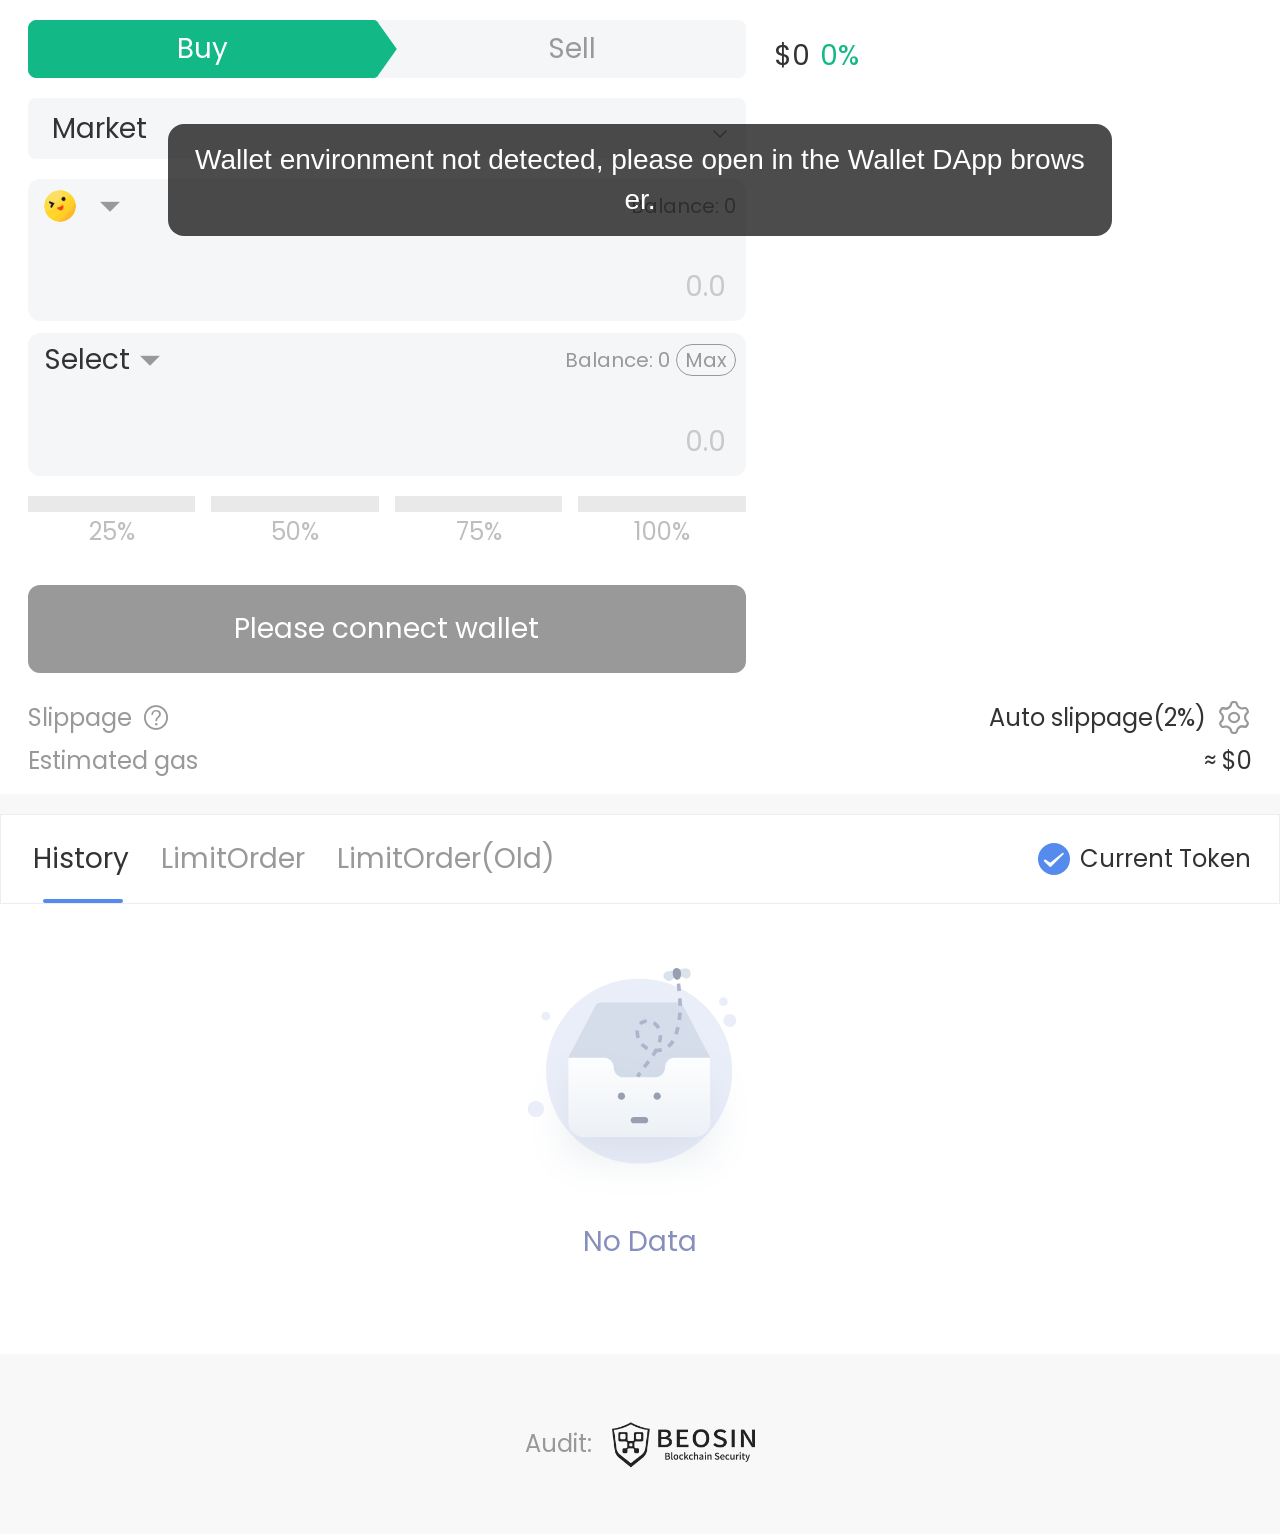
<file: index.html>
<!DOCTYPE html><html lang=""><head><meta charset="utf-8"><meta http-equiv="X-UA-Compatible" content="IE=edge"><meta name="viewport" content="width=device-width,initial-scale=1,maximum-scale=1,minimum-scale=1,viewport-fit=cover"><link rel="icon" href="/favicon.ico"><link rel="shortcut icon" href="/favicon.ico"><script async src="https://www.googletagmanager.com/gtag/js?id=G-6TL5RCTDJ3"></script><link rel="preload" as="script" href="/vemachine.js"><title>AveSwap</title><script>// function redirect() {
      //   let isMobile = /mobile|phone|pad|pod|iPhone|iPod|ios|iPad|Android|Mobile|BlackBerry|IEMobile|MQQBrowser|JUC|Fennec|wOSBrowser|BrowserNG|WebOS|Symbian|Windows Phone/i.test(navigator.userAgent)
      //   if (!isMobile && location.protocol.includes('http') && !location.host.includes('test') && !location.host.includes('jfswap')) {
      //     location.replace(location.href.replace('m.', ''))
      //   }
      // }
      // redirect()</script><link href="/static/css/Bridge.1d81dbaf.css" rel="prefetch"><link href="/static/css/BridgeTx.d3948d2e.css" rel="prefetch"><link href="/static/css/LimitOrder.584adf97.css" rel="prefetch"><link href="/static/css/Swap.33bc0d41.css" rel="prefetch"><link href="/static/css/SwapTxs.25f9cbbb.css" rel="prefetch"><link href="/static/js/Bridge.fd536604.js" rel="prefetch"><link href="/static/js/BridgeTx.b904a051.js" rel="prefetch"><link href="/static/js/LimitOrder.b625a50b.js" rel="prefetch"><link href="/static/js/Swap.9bef32da.js" rel="prefetch"><link href="/static/js/SwapTxs.271e4e63.js" rel="prefetch"><link href="/static/js/chunk-1e1d5da4.84458dc5.js" rel="prefetch"><link href="/static/js/chunk-65f6281f.83602832.js" rel="prefetch"><link href="/static/js/chunk-9b2b69e2.fcaadf2c.js" rel="prefetch"><link href="/static/js/chunk-a4f5ed94.e8581517.js" rel="prefetch"><link href="/static/js/chunk-b86fb74c.573c0f10.js" rel="prefetch"><link href="/static/js/chunk-echarts.da0a5b92.js" rel="prefetch"><link href="/static/js/vendors~Swap.000477f6.js" rel="prefetch"><link href="/static/css/app.3b348940.css" rel="preload" as="style"><link href="/static/css/chunk-iconfont.5637885b.css" rel="preload" as="style"><link href="/static/css/chunk-vue.32d0aa99.css" rel="preload" as="style"><link href="/static/js/app.55e5fd9e.js" rel="preload" as="script"><link href="/static/js/chunk-ethers.f6ecdf95.js" rel="preload" as="script"><link href="/static/js/chunk-iconfont.99126e54.js" rel="preload" as="script"><link href="/static/js/chunk-vue.ced84779.js" rel="preload" as="script"><link href="/static/js/runtime.74c7362d.js" rel="preload" as="script"><link href="/static/css/chunk-vue.32d0aa99.css" rel="stylesheet"><link href="/static/css/chunk-iconfont.5637885b.css" rel="stylesheet"><link href="/static/css/app.3b348940.css" rel="stylesheet"></head><body><noscript><strong>We're sorry but avedex-m doesn't work properly without JavaScript enabled. Please enable it to continue.</strong></noscript><div id="app"></div><script>window.dataLayer = window.dataLayer || [];
      function gtag(){dataLayer.push(arguments);}
      gtag('js', new Date());

      gtag('config', 'G-6TL5RCTDJ3');</script><script src="/static/js/runtime.74c7362d.js"></script><script src="/static/js/chunk-vue.ced84779.js"></script><script src="/static/js/chunk-iconfont.99126e54.js"></script><script src="/static/js/chunk-ethers.f6ecdf95.js"></script><script src="/static/js/app.55e5fd9e.js"></script></body></html>
</file>
<file: static/css/Bridge.1d81dbaf.css>
.icon-settings[data-v-0301828e],.icon-slippage[data-v-0301828e]{font-size:.36rem}.icon-settings[data-v-0301828e]:active,.icon-slippage[data-v-0301828e]:active{opacity:.5}.popup-content[data-v-0301828e]{--van-cell-background-color:#fff}.radio-group[data-v-0301828e]{display:flex;align-items:center;justify-content:space-between;margin-bottom:.2rem;width:100%}.radio-group .radio-input[data-v-0301828e]{width:0;height:0;font-size:0;opacity:0}.radio-group .radio-input:checked+.radio-item[data-v-0301828e]{background:#558bed;color:#fff}.radio-group .radio-input:disabled+.radio-item[data-v-0301828e]{opacity:.5}.radio-group .radio-item[data-v-0301828e]{background:#f5f6f7;border-radius:.16rem;min-width:1.72rem;font-size:.28rem;color:#666;letter-spacing:0;font-weight:400;text-align:center;height:.64rem;line-height:.64rem}.slippage-label[data-v-0301828e]{font-size:.28rem;color:#333;letter-spacing:0;text-align:center;font-weight:400;text-align:left;display:flex;align-items:center}.slippage-label .iconfont[data-v-0301828e]:active{opacity:.5}.slippage-input[data-v-0301828e]{width:100%;display:flex;align-items:center;font-size:.32rem;color:#333;font-weight:400}.slippage-input .input[data-v-0301828e]{font-size:.28rem;background:#fff;border:.02rem solid #dcdee0;border-radius:.16rem;height:.72rem;padding:0 .28rem;flex:1}.slippage-input .input[data-v-0301828e]:focus-within{border-color:#558bed}.slippage-input .input[data-v-0301828e] .van-field__body{height:100%}.slippage-input span[data-v-0301828e]{margin-left:.1rem}.form-submit[data-v-0301828e]{margin-top:.8rem}.select-box[data-v-1d886ba9]{display:inline-flex}.select-container[data-v-1d886ba9]{width:100%;background:#f5f6f7;border-radius:.08rem;font-size:.32rem;color:#333;letter-spacing:0;font-weight:400;padding:.1rem 0;display:flex;align-items:center;justify-content:center;border:none}.select-container[data-v-1d886ba9]>:first-child{min-width:70%}.select-container[data-v-1d886ba9]:active{opacity:.5}.select-container .iconfont[data-v-1d886ba9]{color:#999;font-size:.2rem;margin-left:.1rem}.search-bar[data-v-1d886ba9]{background-color:#fff;z-index:5;position:sticky;top:0}.search-bar[data-v-1d886ba9] .van-icon-clear{font-size:.4rem}.tabs[data-v-1d886ba9]{z-index:3;position:sticky;top:1.08rem}.pop-title[data-v-1d886ba9]{font-size:.28rem;color:#333;font-weight:400;padding:.28rem;background-color:#fff}.tokens[data-v-1d886ba9]{background-color:#fff;padding-bottom:1rem}.token-container[data-v-1d886ba9]{display:flex;align-items:center;justify-content:center}.token-container .text-s[data-v-1d886ba9]{display:flex;flex-direction:column;justify-content:flex-start;align-items:flex-start;line-height:1}.token-container .text-l[data-v-1d886ba9]{color:#999;font-size:.24rem}.token-item[data-v-1d886ba9]{line-height:1;font-size:.28rem;display:flex;align-items:center;color:#333;letter-spacing:0;font-weight:400;padding:.28rem}.token-item[data-v-1d886ba9]:active{opacity:.5}.token-item .icon-token[data-v-1d886ba9]{margin-right:.14rem}.token-item .main[data-v-1d886ba9]{display:flex;align-items:center}.token-item .minor[data-v-1d886ba9]{font-size:.24rem;color:#999;letter-spacing:0;font-weight:400;margin-top:.04rem;display:inline-block}.right-label[data-v-1d886ba9]{margin-right:10%;text-align:right;font-size:.28rem}.risk-status[data-v-1d886ba9]{font-size:.24rem;color:#878fbc;border:.02rem solid;border-radius:.4rem;padding:.06rem .1rem;display:inline-block;margin-left:.1rem}.risk-status.high[data-v-1d886ba9]{color:#f72121}.icon-token-container[data-v-1d886ba9]{display:inline-block;position:relative}.icon-token-container .icon-network[data-v-1d886ba9]{font-size:.28rem;position:absolute;bottom:.02rem;right:-.1rem;border-radius:50%;border:.02rem solid #fff}.un-tag[data-v-1d886ba9]{font-size:.2rem;color:#999;margin-left:.1rem}.search-icon[data-v-1d886ba9]{color:#999;padding:.1rem .1rem;text-align:center;flex:1;position:relative;z-index:1;border-left:.02rem solid #eee;border-radius:.04rem}.search-icon[data-v-1d886ba9]:active{opacity:.5}.select-box[data-v-2622368e]{display:inline-flex}.select-container[data-v-2622368e]{width:100%;background-color:transparent;border-radius:.08rem;font-size:.24rem;color:#333;letter-spacing:0;font-weight:400;display:inline-flex;align-items:center;justify-content:center;border:none}.select-container[data-v-2622368e]:active{opacity:.5}.select-container .iconfont[data-v-2622368e]{color:#999;font-size:.2rem;margin-left:.1rem}.pop-title[data-v-2622368e]{font-size:.28rem;color:#333;font-weight:400;padding:.28rem;background-color:#fff}.tokens[data-v-2622368e]{background-color:#fff;padding-bottom:1rem}.token-container[data-v-2622368e]{display:flex;align-items:center;justify-content:center}.token-item-li[data-v-2622368e]{padding:0;border-bottom:.02rem solid #eee}.token-item-li.no-gas .token-item[data-v-2622368e],.token-item-li.no-gas[data-v-2622368e]{padding-bottom:0}.token-item[data-v-2622368e]{padding:.2rem .24rem;line-height:1;font-size:.28rem;display:flex;align-items:center;color:#333;letter-spacing:0;font-weight:400}.token-item[data-v-2622368e]:active{opacity:.5}.token-item.header[data-v-2622368e]{font-size:.24rem;color:#999;padding:.2rem .28rem 0 .28rem;box-shadow:none}.token-item .icon-token[data-v-2622368e]{margin-right:.14rem}.token-item .main[data-v-2622368e]{display:flex;align-items:center}.token-item .minor[data-v-2622368e]{font-size:.24rem;color:#999;letter-spacing:0;font-weight:400;margin-top:.04rem;display:inline-block}.right-label[data-v-2622368e]{margin-right:5%;text-align:right}.risk-status[data-v-2622368e]{font-size:.24rem;color:#878fbc;border:.02rem solid;border-radius:.4rem;padding:.06rem .1rem;display:inline-block;margin-left:.1rem}.risk-status.high[data-v-2622368e]{color:#f72121}.icon-token-container[data-v-2622368e]{display:inline-block;position:relative}.icon-token-container .icon-network[data-v-2622368e]{font-size:.28rem;position:absolute;bottom:0;right:-.1rem;border-radius:50%;border:.02rem solid #fff}.tag[data-v-2622368e]{font-size:.2rem;color:#fff;letter-spacing:0;font-weight:400;background:#12b886;border:.01rem solid #12b886;border-radius:.16rem;padding:.04rem .1rem;margin-left:.1rem}.tag.color-3f80f7[data-v-2622368e]{background:transparent;border:.02rem solid #3f80f7;color:#3f80f7}.tag-no-gas[data-v-2622368e]{font-size:.2rem;font-weight:400;padding:.06rem .24rem .1rem .3rem;color:#3f80f7;border-radius:.1rem .1rem 0 0}.submit-btn[data-v-16e28c2d]{margin-top:.6rem}.token-container[data-v-16e28c2d]{display:flex;align-items:center;justify-content:center}.icon-token-container[data-v-16e28c2d]{display:inline-block;position:relative}.icon-token-container .icon-network[data-v-16e28c2d]{font-size:.28rem;position:absolute;bottom:0;right:-.1rem;border-radius:50%;border:.02rem solid #fff}.swap-container[data-v-16e28c2d]{font-size:.28rem;color:#333;letter-spacing:0;line-height:.32rem;font-weight:400;padding:.3rem .32rem}.swap-container .tips[data-v-16e28c2d]{text-align:center;font-size:.24rem;color:#999;letter-spacing:0;line-height:.32rem;font-weight:400;margin-top:.1rem}.swap-container .li-item[data-v-16e28c2d]{font-size:.24rem;margin-top:.2rem}.swap-container .li-item[data-v-16e28c2d]>:first-child{color:#999}.tag[data-v-16e28c2d]{font-size:.2rem;color:#3f80f7;letter-spacing:0;font-weight:400;border:.02rem solid #3f80f7;border-radius:.24rem;padding:.04rem .1rem;margin-left:.1rem}.txs-container[data-v-858d2c02]{background-color:#fff;margin-top:.2rem;padding:0;text-align:left;font-size:.28rem;color:#333;letter-spacing:0;font-weight:400;padding-bottom:1rem}.txs-container h3[data-v-858d2c02]{font-size:.28rem;color:#000;letter-spacing:0;font-weight:400;margin:0;padding:.24rem .32rem}.txs-container .label[data-v-858d2c02]{font-size:.24rem;color:#999;letter-spacing:0;font-weight:400}.txs-container .tx-li-item[data-v-858d2c02]{padding:.32rem}.token-container[data-v-858d2c02]{display:flex;align-items:center;justify-content:center}.icon-token-container[data-v-858d2c02]{display:inline-block;position:relative}.icon-token-container .icon-network[data-v-858d2c02]{font-size:.24rem;position:absolute;bottom:.02rem;right:-.08rem;border-radius:50%;border:.02rem solid #fff}.swap-title[data-v-b57f15f6]{font-size:.32rem;color:#000;font-weight:400;margin-bottom:.5rem;text-align:center}.swap-info[data-v-b57f15f6]{border-radius:.2rem;font-size:.28rem;color:#333;font-weight:400}.swap-info .swap-info_item[data-v-b57f15f6]{display:flex;justify-content:space-between;align-items:flex-start;font-size:.28rem;color:#333;font-weight:400}.swap-info .swap-info_item+.swap-info_item[data-v-b57f15f6]{margin-top:.3rem}.swap-info .swap-info_item .swap-info_item-value[data-v-b57f15f6]{text-align:right}.swap-info .swap-info_item .swap-info_item-value .p-item+.p-item[data-v-b57f15f6]{margin-top:.2rem}.swap-info .swap-info_item.header[data-v-b57f15f6]{flex-direction:column;align-items:center}.swap-info .swap-info_item.header .header-li[data-v-b57f15f6]{display:flex;align-items:center;justify-content:space-between;width:100%}.swap-info .swap-info_item.header .header-li .header-li_left[data-v-b57f15f6]{display:flex;align-items:center}.swap-info .swap-info_item.header .header-li .header-li_right[data-v-b57f15f6]{font-size:.28rem}.swap-info .swap-info_item.header .swap-info_item-value[data-v-b57f15f6]{display:flex;align-items:center}.swap-info .swap-info_item.header .icon-token[data-v-b57f15f6]{height:.48rem;border-radius:50%;margin-right:.1rem}.swap-info .swap-info_item.bottom-line[data-v-b57f15f6]{padding-bottom:.3rem;border-bottom:.02rem solid rgba(135,143,188,.3)}.switch-box[data-v-b57f15f6]{margin:.2rem 0;text-align:center}.switch-box .switch-icon[data-v-b57f15f6]{font-size:.28rem;font-weight:bolder;color:var(--van-color-primary);padding:.16rem;border-radius:50%;background:#dde6f7}.footer[data-v-b57f15f6]{display:flex;margin-top:.7rem;justify-content:center}.footer .submit-button[data-v-b57f15f6]{border-radius:.2rem}.icon-copy[data-v-b57f15f6]{margin-left:.1rem}.icon-copy[data-v-b57f15f6]:active{opacity:.5}.path-amm[data-v-b57f15f6],.path-list[data-v-b57f15f6]{display:flex;justify-content:center;align-items:center}.path-amm[data-v-b57f15f6]{flex-direction:column}.icon-amm-logo[data-v-b57f15f6]{width:.24rem}.bg-change[data-v-b57f15f6]{background:#f5f6f7;border-radius:.36rem;display:flex;align-items:center;justify-content:space-between;font-size:.24rem;color:#999;letter-spacing:0;line-height:.32rem;font-weight:400;--van-button-small-height:0.56rem;padding:.08rem .08rem .08rem .2rem;margin:.2rem 0}.bg-change .btn[data-v-b57f15f6]{min-width:1.72rem}.b-s-c[data-v-b57f15f6]{margin:.3rem 0}.b-s-c button[data-v-b57f15f6]{padding:0}.b-s-c ul[data-v-b57f15f6]{padding-left:.04rem}.select-container[data-v-73bf4976]{width:100%;background:transparent;border-radius:.08rem;letter-spacing:0;display:flex;align-items:center;justify-content:center;border:none}.select-container[data-v-73bf4976]:active{opacity:.5}.select-container .iconfont[data-v-73bf4976]{color:#999;font-size:.2rem;margin-left:.1rem}.setting-title[data-v-73bf4976]{font-size:.28rem;color:#999;font-weight:400;margin-bottom:.2rem}.setting-title.mb-0[data-v-73bf4976]{margin-bottom:0}.slippage-setting[data-v-73bf4976]{display:flex;justify-content:space-between}.slippage-setting button[data-v-73bf4976]{line-height:1;background:#f5f6f7;border-radius:.08rem;min-width:1.48rem;padding:.16rem 0;text-align:center;font-size:.28rem;color:#333;letter-spacing:0;font-weight:400}.slippage-setting button[data-v-73bf4976]:active{opacity:.5}.slippage-setting button.active[data-v-73bf4976]{background:#3f80f7;color:#fff}.slippage-setting .input[data-v-73bf4976]{width:1.48rem;border:.02rem solid #dcdee0;border-radius:.08rem;padding:.16rem .1rem}.submit-btn[data-v-73bf4976]{margin-top:.7rem;border-radius:.08rem}.iconfont[data-v-73bf4976]{color:#ccc;margin-right:.1rem;font-size:.32rem}.icon-settings[data-v-73bf4976]{margin-right:0;font-size:.36rem}.class-b-s[data-v-73bf4976]{border-top:.02rem solid #ebedf0;border-bottom:.02rem solid #ebedf0;padding:.3rem 0;margin:.3rem 0}.bridge-container[data-v-36b779c9]{padding-bottom:1rem;background:#f8f8f8}.bridge-container .rebate-container[data-v-36b779c9]{width:100%;padding:.2rem .32rem 0;font-size:.24rem;color:#333;letter-spacing:0;font-weight:500;background:#fff}.bridge-container .rebate-container .rebate-bg[data-v-36b779c9]{background-image:url(../../static/img/rebate-bg.fc50dbd7.png);background-repeat:no-repeat;background-size:cover;background-position:50%;height:.88rem;line-height:.88rem;padding:0 .2rem}.bridge-container .top[data-v-36b779c9]{background:#fff;display:flex;justify-content:space-between;align-items:center;padding:.2rem .32rem}.bridge-container .form-container[data-v-36b779c9]{background:#fff;padding:.2rem .32rem}.bridge-container .card-container[data-v-36b779c9]{font-size:.24rem;color:#999;background:#f5f6f7;border-radius:.08rem;padding:.2rem .32rem}.bridge-container .card-container .card-container_top[data-v-36b779c9]{display:flex;justify-content:space-between;align-items:center}.bridge-container .card-container.t[data-v-36b779c9]{border-radius:.2rem .2rem 0 0}.bridge-container .card-container.b[data-v-36b779c9]{border-radius:0 0 .2rem .2rem}.bridge-container .max-btn[data-v-36b779c9]{margin-left:.1rem;font-size:.24rem;height:.36rem;word-break:keep-all;font-size:.2rem;--van-button-border-width:0.01rem}.bridge-container .txs-container[data-v-36b779c9]{background-color:#fff;margin-top:.2rem;padding:0;text-align:left;font-size:.28rem;color:#333;letter-spacing:0;font-weight:400}.bridge-container .txs-container h3[data-v-36b779c9]{font-size:.28rem;color:#000;letter-spacing:0;font-weight:400;margin:0;padding:.24rem .32rem}.bridge-container .txs-container .label[data-v-36b779c9]{font-size:.24rem;color:#999;letter-spacing:0;font-weight:400}.bridge-container .txs-container .tx-li-item[data-v-36b779c9]{padding:.32rem}.input-number[data-v-36b779c9]{--van-cell-vertical-padding:0.1rem;--van-cell-font-size:0.32rem;padding-right:0;width:3rem}.input-address[data-v-36b779c9],.input-number[data-v-36b779c9]{--van-cell-horizontal-padding:0;--van-cell-background-color:transparent}.input-address[data-v-36b779c9]{--van-cell-vertical-padding:0;--van-cell-font-size:0.28rem;padding-left:.2rem;flex:1}.switch-container[data-v-36b779c9]{display:flex;justify-content:center;margin:-.26rem 0}.switch-container .switch-box[data-v-36b779c9]{display:flex;justify-content:center;align-items:center;width:.64rem;height:.64rem;border:.04rem solid #fff;border-radius:50%;background:#f5f6f7}.switch-container .switch-box[data-v-36b779c9]:active{opacity:.5}.switch-container .icon-switch[data-v-36b779c9]{font-size:.28rem;color:#3f80f7;font-weight:600}.submit-btn[data-v-36b779c9]{margin-top:.4rem;border-radius:.08rem}.rate-container[data-v-36b779c9]{font-size:.24rem;color:#999;letter-spacing:0;font-weight:400;text-align:center;padding:.2rem 0}.token-container[data-v-36b779c9]{display:flex;align-items:center;justify-content:center}.icon-token-container[data-v-36b779c9]{display:inline-block;position:relative}.icon-token-container .icon-network[data-v-36b779c9]{font-size:.24rem;position:absolute;bottom:0;right:-.08rem;border-radius:50%;border:.02rem solid #fff}.swap-container[data-v-36b779c9]{font-size:.28rem;color:#333;letter-spacing:0;line-height:.32rem;font-weight:400;padding:.3rem .32rem}.swap-container .tips[data-v-36b779c9]{text-align:center;font-size:.24rem;color:#999;letter-spacing:0;line-height:.32rem;font-weight:400;margin-top:.1rem}.swap-container .li-item[data-v-36b779c9]{font-size:.24rem;margin-top:.2rem}.swap-container .li-item[data-v-36b779c9]>:first-child{color:#999}.icon-lang[data-v-36b779c9]{font-size:.36rem;margin-left:.32rem}.icon-lang[data-v-36b779c9]:active{opacity:.5}.icon-countDown[data-v-36b779c9]{background:#c1c1c1;color:#fff;font-size:.2rem;width:.6rem;height:.36rem;border-radius:.36rem;text-align:center;line-height:.36rem;margin-right:.32rem;letter-spacing:-.01rem}.pop-content[data-v-36b779c9]{text-align:center;font-size:.28rem;color:#333;letter-spacing:0;font-weight:400;padding:1rem .32rem 2rem .32rem}.pop-content .card[data-v-36b779c9]{background:#f5f6f7;border-radius:.42rem;padding:.2rem .28rem}.pop-content .text-1[data-v-36b779c9]{font-size:.28rem;font-weight:400;color:#333;text-align:center;margin-top:.3rem;margin-bottom:.12rem}.pop-content .text-2[data-v-36b779c9]{font-size:.24rem;font-weight:400;color:#3f80f7}.icon-container[data-v-36b779c9]{width:.96rem;height:.96rem;border-radius:50%;display:flex;justify-content:center;align-items:center;background:#f7f8fa;margin:0 auto}.icon-container .icon-s[data-v-36b779c9]{font-size:.48rem}.support-container[data-v-36b779c9]{display:flex;align-items:center;justify-content:center;font-size:.28rem;color:#999;padding:.4rem 0 0 0}.support-container img[data-v-36b779c9]{height:.48rem;margin-left:.2rem}.iconfont.icon-contacts[data-v-36b779c9]{color:#999;font-size:.4rem;margin-left:.5rem}.select-action-pop[data-v-36b779c9] .van-action-sheet__close{z-index:2}.select-container[data-v-36b779c9]{font-size:.28rem}.select-title[data-v-36b779c9]{background-color:#fff;width:100%;position:absolute;z-index:1;top:0;left:0;padding:.2rem 0;font-size:.32rem;display:flex;justify-content:center;align-items:center}.select-title button[data-v-36b779c9]{border:none;background-color:transparent;padding:.1rem .2rem;color:#999}.select-title button.active[data-v-36b779c9]{color:#333}.select-placeholder[data-v-36b779c9]{height:1rem}.select-content[data-v-36b779c9]{font-size:.28rem;color:#333;letter-spacing:0;font-weight:400;padding:0 .3rem 1rem}.select-content .select-item[data-v-36b779c9]{display:flex;align-items:center;justify-content:space-between;font-size:.28rem;font-weight:400;border-bottom:.01rem solid #ebedf0;padding:.24rem 0}.select-content .select-item .select-item_left[data-v-36b779c9]{color:#999}.select-content .select-item .select-item_left .select-item_left-bottom[data-v-36b779c9]{margin-top:.04rem;display:flex;align-items:center;font-size:.24rem;color:#000;letter-spacing:0;font-weight:400}.select-content .select-item .select-item_left .select-item_left-bottom .icon-copy[data-v-36b779c9]{font-size:.28rem;color:#999;margin-left:.1rem}.swap-label[data-v-36b779c9]{background:#fff;font-size:.24rem;color:#999;letter-spacing:0;font-weight:400;padding:.04rem 0 .2rem 0;margin-top:.4rem}.swap-label li[data-v-36b779c9]{display:flex;width:100%;justify-content:space-between;align-items:center}.swap-label li+li[data-v-36b779c9]{margin-top:.08rem}.swap-label li[data-v-36b779c9]>:nth-child(2){color:#333}.swap-label .swap-label_item-left[data-v-36b779c9]{display:flex;align-items:center}.swap-label .swap-label_item-left .icon-changjianwentixiangguanwenti[data-v-36b779c9]{color:#999;font-size:.28rem;margin-left:.1rem}.swap-label .select-token[data-v-36b779c9]{display:flex;align-items:center;font-size:.24rem;color:#333;letter-spacing:0}.swap-label .select-token[data-v-36b779c9]:active{opacity:.5}.swap-label .select-token.iconfont[data-v-36b779c9]{color:#999;font-size:.2rem;margin-left:.1rem}.path-list[data-v-36b779c9]{display:flex;justify-content:center;align-items:center;flex-wrap:wrap}.path-list.flex-start[data-v-36b779c9]{justify-content:flex-start}.path-amm[data-v-36b779c9]{display:flex;flex-direction:column;align-items:center;justify-content:center}.icon-amm-logo[data-v-36b779c9]{width:.24rem}.token-item[data-v-36b779c9]{line-height:1;font-size:.28rem;display:flex;align-items:center;color:#333;letter-spacing:0;font-weight:400;padding:.28rem}.token-item[data-v-36b779c9]:active{opacity:.5}.token-item .flex-1[data-v-36b779c9]{flex:1}.token-item .flex-2[data-v-36b779c9]{flex:3}.token-item.header[data-v-36b779c9]{font-size:.24rem;color:#999;padding:.2rem .28rem 0 .28rem}.token-item .icon-token[data-v-36b779c9]{margin-right:.14rem}.token-item .main[data-v-36b779c9]{display:flex;align-items:center}.token-item .minor[data-v-36b779c9]{font-size:.24rem;color:#999;letter-spacing:0;font-weight:400;margin-top:.04rem;display:inline-block}.tag[data-v-36b779c9]{font-size:.2rem;color:#fff;letter-spacing:0;font-weight:400;background:#12b886;border:.01rem solid #12b886;border-radius:.16rem;padding:.04rem .1rem;margin-left:.1rem}.select-action-pop .van-action-sheet__close{z-index:2}.tx-li-item[data-v-55a94cce]{padding:.24rem .32rem;background-color:#fff;text-align:left;font-size:.28rem;color:#333;letter-spacing:0;font-weight:400}.tx-li-item .label[data-v-55a94cce]{font-size:.24rem;color:#999;letter-spacing:0;font-weight:400}.token-container[data-v-55a94cce]{display:flex;align-items:center;justify-content:center}.icon-token-container[data-v-55a94cce]{display:inline-block;position:relative}.icon-token-container .icon-network[data-v-55a94cce]{font-size:.24rem;position:absolute;bottom:.02rem;right:-.08rem;border-radius:50%;border:.02rem solid #fff}.btn-s[data-v-55a94cce]{min-width:1rem;height:.44rem;margin-left:.1rem}.status-txt[data-v-55a94cce]{font-size:.24rem;letter-spacing:0;font-weight:400}.error-msg-txt[data-v-55a94cce]{font-size:.22rem;color:red;max-width:1.6rem;overflow:hidden;text-overflow:ellipsis;white-space:nowrap;display:inline-flex;align-items:center;margin-left:.08rem}.error-info-icon[data-v-55a94cce]{margin-left:.04rem;flex-shrink:0}.select-container[data-v-7defb4ae]{width:100%;background:#f5f6f7;border-radius:.08rem;font-size:.32rem;color:#333;letter-spacing:0;font-weight:400;padding:0;display:flex;align-items:center;justify-content:center;border:none}.select-container[data-v-7defb4ae]>:first-child{min-width:70%}.select-container[data-v-7defb4ae]:active{opacity:.5}.select-container .iconfont[data-v-7defb4ae]{color:#999;font-size:.2rem;margin-left:.1rem}.search-bar[data-v-7defb4ae]{background-color:#fff;z-index:3;position:sticky;top:0}.pop-title[data-v-7defb4ae]{font-size:.28rem;color:#333;font-weight:400;padding:.28rem;background-color:#fff}.tokens[data-v-7defb4ae]{background-color:#fff;padding-bottom:1rem;height:60vh}.token-container[data-v-7defb4ae]{display:flex;align-items:center;justify-content:center}.token-item[data-v-7defb4ae]{line-height:1;font-size:.28rem;display:flex;align-items:center;color:#333;letter-spacing:0;font-weight:400;padding:.28rem}.token-item[data-v-7defb4ae]:active{opacity:.5}.token-item .icon-token[data-v-7defb4ae]{margin-right:.14rem}.token-item .main[data-v-7defb4ae]{display:flex;align-items:center}.token-item .minor[data-v-7defb4ae]{font-size:.24rem;color:#999;letter-spacing:0;font-weight:400;margin-top:.04rem;display:inline-block}.right-label[data-v-7defb4ae]{margin-right:10%;text-align:right;font-size:.28rem}.risk-status[data-v-7defb4ae]{font-size:.24rem;color:#878fbc;border:.02rem solid;border-radius:.4rem;padding:.06rem .1rem;display:inline-block;margin-left:.1rem}.risk-status.high[data-v-7defb4ae]{color:#f72121}.text-s[data-v-7defb4ae]{display:flex;flex-direction:column;justify-content:flex-start;align-items:flex-start;line-height:1}.text-s .text-l[data-v-7defb4ae]{color:#999;font-size:.24rem}.swap-title[data-v-59074efe]{font-size:.32rem;color:#000;font-weight:400;margin-bottom:.5rem;text-align:center}.swap-info[data-v-59074efe]{border-radius:.2rem;font-size:.28rem;color:#333;font-weight:400}.swap-info .swap-info_item[data-v-59074efe]{font-size:.24rem;color:#999;letter-spacing:0;font-weight:400;display:flex;justify-content:space-between;align-items:flex-start}.swap-info .swap-info_item+.swap-info_item[data-v-59074efe]{margin-top:.3rem}.swap-info .swap-info_item.tips[data-v-59074efe]{line-height:1.2}.swap-info .swap-info_item.tips+.tips[data-v-59074efe]{margin-top:.1rem}.swap-info .swap-info_item.tips.danger[data-v-59074efe]{color:#f81111}.swap-info .swap-info_item.tips.warning[data-v-59074efe]{color:#f8be46}.swap-info .swap-info_item .swap-info_item-value[data-v-59074efe]{flex-wrap:wrap;flex:1;font-size:.28rem;color:#333;letter-spacing:0;font-weight:400;display:flex;align-items:center;justify-content:flex-end}.swap-info .swap-info_item.header[data-v-59074efe]{flex-direction:column;align-items:center;font-size:.28rem;color:#333;font-weight:400}.swap-info .swap-info_item.header .header-li[data-v-59074efe]{display:flex;align-items:center;justify-content:space-between;width:100%}.swap-info .swap-info_item.header .header-li .header-li_left[data-v-59074efe]{display:flex;align-items:center}.swap-info .swap-info_item.header .header-li .header-li_right[data-v-59074efe]{font-size:.28rem}.swap-info .swap-info_item.header .swap-info_item-value[data-v-59074efe]{display:flex;align-items:center}.swap-info .swap-info_item.header .icon-token[data-v-59074efe]{height:.48rem;border-radius:50%;margin-right:.1rem}.switch-box[data-v-59074efe]{margin:.2rem 0;text-align:center}.switch-box .switch-icon[data-v-59074efe]{font-size:.28rem;font-weight:bolder;color:var(--van-color-primary);padding:.16rem;border-radius:50%;background:#dde6f7}.footer[data-v-59074efe]{display:flex;margin-top:.7rem;justify-content:center}.footer .submit-button[data-v-59074efe]{height:.76rem}.icon-copy[data-v-59074efe]{margin-left:.1rem}.icon-copy[data-v-59074efe]:active{opacity:.5}.path-amm[data-v-59074efe],.path-list[data-v-59074efe]{display:flex;justify-content:center;align-items:center}.path-amm[data-v-59074efe]{flex-direction:column}.icon-amm-logo[data-v-59074efe]{width:.24rem}.bg-change[data-v-59074efe]{background:#f5f6f7;border-radius:.36rem;display:flex;align-items:center;justify-content:space-between;font-size:.24rem;color:#999;letter-spacing:0;line-height:.32rem;font-weight:400;--van-button-small-height:0.56rem;padding:.08rem .08rem .08rem .2rem;margin:.2rem 0}.bg-change .btn[data-v-59074efe]{min-width:1.72rem}.icon-token[data-v-59074efe]{height:.4rem;border-radius:50%;margin-right:.1rem}.tag-question[data-v-59074efe]{background:#ffe9ec;border-radius:.16rem;font-size:.24rem;color:#f6465d;letter-spacing:0;line-height:.32rem;font-weight:400;margin-left:.1rem;border:none;padding:0 .1rem}.swap-container[data-v-16371d76]{--van-nav-bar-background-color:#fff;--van-nav-bar-arrow-size:0.4rem;--van-nav-bar-title-text-color:#333;--van-nav-bar-icon-color:#191c32;--van-cell-background-color:#fff;background:#f8f8f8;min-height:100vh}.top[data-v-16371d76]{background:#fff;font-size:.28rem;color:#333;text-align:center;font-weight:400;padding:.22rem .28rem}.top .left[data-v-16371d76],.top[data-v-16371d76]{display:flex;align-items:center}.top .left[data-v-16371d76]:active{opacity:.5}.top .icon-lang[data-v-16371d76]{font-size:.36rem;margin-left:.32rem}.top .icon-lang[data-v-16371d76]:active{opacity:.5}.swap-content[data-v-16371d76]{background:#fff;padding:.2rem .28rem .2rem .28rem;display:flex}.swap-content_left[data-v-16371d76]{flex:1.2}.swap-content_center[data-v-16371d76]{width:.28rem}.swap-content_right[data-v-16371d76]{flex:.8;overflow-y:auto}.swap-form[data-v-16371d76]{flex:1}.swap-form[data-v-16371d76] .van-stepper{display:inline-flex;width:100%}.swap-form[data-v-16371d76] .van-stepper .van-stepper__input{flex:1}.select-c[data-v-16371d76]{margin-bottom:.2rem;font-size:.28rem;--vs-font-size:0.28rem;--vs-border-width:0.01rem;--vs-border-color:#f5f6f7}.select-c[data-v-16371d76] .v-select{background:#f5f6f7;border-radius:.08rem;padding:0 .06rem}.price-label[data-v-16371d76]{background:#f0f0f0;border-radius:.08rem;font-size:.28rem;color:#999;letter-spacing:0;font-weight:400;margin-top:.2rem;text-align:center;padding:.2rem 0}.outAmount-input[data-v-16371d76]{background:#f5f6f7;border-radius:.08rem;padding:.12rem .2rem;font-size:.28rem;align-items:center}.select-token[data-v-16371d76]{display:flex;align-items:center;font-size:.24rem;color:#333;letter-spacing:0}.select-token[data-v-16371d76]:active{opacity:.5}.select-token.iconfont[data-v-16371d76]{color:#999;font-size:.2rem;margin-left:.1rem}.section-1[data-v-16371d76]{display:flex;justify-content:space-between;align-items:center;font-size:.24rem;color:#999;letter-spacing:0;font-weight:400;margin-top:.2rem}.section-1+.section-1[data-v-16371d76]{margin-top:.06rem}.section-1[data-v-16371d76] :last-child{color:#333;text-align:right;word-wrap:break-word;word-break:break-word}.section-1 .max-btn[data-v-16371d76]{border:none;color:var(--van-color-primary);background:transparent;padding:0;margin-left:.1rem}.submit-btn[data-v-16371d76]{margin-top:.4rem;border-radius:.12rem}.token-info[data-v-16371d76]{display:flex;align-items:center;font-size:.28rem;color:#333;text-align:center;font-weight:400}.right-section-1[data-v-16371d76]{display:flex;align-items:center;flex-wrap:wrap;font-size:.28rem;color:#333;letter-spacing:0;font-weight:500;margin-top:.2rem}.right-section-1[data-v-16371d76] :nth-child(2){font-size:.28rem;letter-spacing:0;font-weight:500;margin-left:.1rem}.right-section-2[data-v-16371d76]{width:100%}.right-section-2 th[data-v-16371d76]{font-size:.24rem;color:#666;letter-spacing:0;font-weight:500;padding:.04rem 0}.right-section-2 td[data-v-16371d76]{padding:.04rem 0;font-size:.24rem;color:#666;letter-spacing:0;font-weight:400}.right-section-2 td[data-v-16371d76] :nth-child(2){color:#999}.right-section-2 td[data-v-16371d76]:first-child,.right-section-2 th[data-v-16371d76]:first-child{text-align:left}.right-section-2 td[data-v-16371d76]:nth-child(2),.right-section-2 th[data-v-16371d76]:nth-child(2){text-align:right}.btn-more[data-v-16371d76]{width:100%;font-size:.24rem;color:#999;letter-spacing:0;font-weight:400;display:flex;align-items:center;justify-content:center;margin:.16rem 0}.btn-more[data-v-16371d76]:active{opacity:.5}.swap-label[data-v-16371d76]{background:#fff;font-size:.24rem;color:#999;letter-spacing:0;font-weight:400;padding:.04rem .28rem .2rem .28rem}.swap-label li[data-v-16371d76]{display:flex;width:100%;justify-content:space-between;align-items:center}.swap-label li+li[data-v-16371d76]{margin-top:.08rem}.swap-label li[data-v-16371d76]>:nth-child(2){color:#333}.section-bottom[data-v-16371d76]{margin-top:.2rem}.section-bottom .title[data-v-16371d76]{--van-tabs-bottom-bar-height:0.04rem;background-color:#fff;border:.01rem solid #ebedf0;display:flex;align-items:center;font-size:.24rem;color:#999;letter-spacing:0;text-align:center;font-weight:400;padding:0 .28rem 0 0}.section-bottom .title .icon-checked[data-v-16371d76]{margin-right:.1rem}.section-bottom .tag-status[data-v-16371d76]{font-size:.24rem;color:#666;font-weight:400;background:#f6f6f6;border-radius:.04rem;padding:.04rem .1rem;min-width:1rem;text-align:center}.section-bottom .tag-status.green[data-v-16371d76]{color:#12b886;background:#dbf4ed}.search-bar[data-v-16371d76]{background-color:#fff;z-index:3;position:sticky;top:0}.pop-title[data-v-16371d76]{font-size:.28rem;color:#333;font-weight:400;padding:.28rem;background-color:#fff}.tokens[data-v-16371d76]{background-color:#fff;padding-bottom:1rem}.token-item .flex-1[data-v-16371d76]{flex:1}.token-item .flex-2[data-v-16371d76]{flex:3}.select-token-btn[data-v-16371d76] button{padding:0;margin:0}.icon-history[data-v-16371d76]{font-size:.4rem;margin-left:.36rem}.icon-history[data-v-16371d76]:active{opacity:.5}.icon-shuaxin[data-v-16371d76]{font-size:.4rem;margin-left:.36rem}.icon-shuaxin[data-v-16371d76]:active{opacity:.5}.swap-label_item-left[data-v-16371d76]{display:flex;align-items:center}.swap-label_item-left .icon-changjianwentixiangguanwenti[data-v-16371d76]{color:#999;font-size:.28rem;margin-left:.1rem}.warning-1[data-v-16371d76]{color:#ff0!important}.warning[data-v-16371d76]{color:#f7933f!important}.danger[data-v-16371d76]{color:#f81111!important}.path-list[data-v-16371d76]{display:flex;justify-content:center;align-items:center;flex-wrap:wrap}.path-list.flex-start[data-v-16371d76]{justify-content:flex-start}.path-amm[data-v-16371d76]{display:flex;flex-direction:column;align-items:center;justify-content:center}.icon-amm-logo[data-v-16371d76]{width:.24rem}.swap-submitted-container[data-v-16371d76]{display:flex;flex-direction:column;align-items:center}.swap-submitted-container .icon-success-box[data-v-16371d76]{border-radius:50%;background-color:#eee;display:inline-flex;align-items:center;justify-content:center;width:1.4rem;height:1.4rem}.swap-submitted-container .icon-success-box .icon-success[data-v-16371d76]{width:1rem;color:var(--van-color-primary)}.swap-submitted-container .text-1[data-v-16371d76]{font-size:.4rem;color:#333;font-weight:400;margin-top:.4rem}.swap-submitted-container .text-2[data-v-16371d76]{font-size:.28rem;color:#787b86;font-weight:400;margin-top:.2rem}.swap-submitted-container .submit-button[data-v-16371d76]{margin-top:.8rem}.swap-submitted-container .btn-close[data-v-16371d76]{margin-top:.3rem}.footer-container[data-v-16371d76]{display:flex;justify-content:center;align-items:center;padding:0 .3rem}.section-audit[data-v-16371d76]{font-size:.24rem;display:flex;align-items:center;justify-content:center;color:#999;padding:.6rem 0}.section-audit img[data-v-16371d76]{height:.6rem;margin-left:.2rem}.icon-countDown[data-v-16371d76]{background:#c1c1c1;color:#fff;font-size:.2rem;width:.36rem;height:.36rem;border-radius:50%;text-align:center;line-height:.36rem;margin-right:.32rem;letter-spacing:-.01rem}.router-pop[data-v-16371d76]{font-size:.32rem;text-align:left;padding:.4rem 0}.router-pop .title[data-v-16371d76]{text-align:center}.router-pop .text[data-v-16371d76]{color:#999;font-size:.24rem}.router-pop .flex[data-v-16371d76]{display:flex}.router-pop .flex-1[data-v-16371d76]{flex:1}.token-item[data-v-16371d76]{line-height:1;font-size:.28rem;display:flex;align-items:center;color:#333;letter-spacing:0;font-weight:400;padding:.28rem}.token-item[data-v-16371d76]:active{opacity:.5}.token-item.header[data-v-16371d76]{font-size:.24rem;color:#999;padding:.2rem .28rem 0 .28rem}.token-item .icon-token[data-v-16371d76]{margin-right:.14rem}.token-item .main[data-v-16371d76]{display:flex;align-items:center}.token-item .minor[data-v-16371d76]{font-size:.24rem;color:#999;letter-spacing:0;font-weight:400;margin-top:.04rem;display:inline-block}.right-label[data-v-16371d76]{margin-right:.2rem;text-align:right}.tag[data-v-16371d76]{font-size:.2rem;color:#fff;letter-spacing:0;font-weight:400;background:#12b886;border:.01rem solid #12b886;border-radius:.16rem;padding:.04rem .1rem;margin-left:.1rem}.card-container[data-v-16371d76]{font-size:.24rem;background:#f5f6f7;border-radius:.12rem;padding:.2rem .32rem;position:relative}.card-container .target-tag[data-v-16371d76]{position:absolute;left:0;top:0;font-size:.12rem;color:#3f80f7;letter-spacing:0;font-weight:400;background:#ebf2fe;border-radius:.12rem 0 .1rem 0;padding:.04rem .16rem}.card-container .card-container_top .s-text[data-v-16371d76],.card-container .card-container_top[data-v-16371d76]{font-size:.24rem;color:#999}.card-container .btn-t[data-v-16371d76]{font-size:.2rem;color:var(--van-color-primary);border:none;padding:0;margin:0;margin-left:.1rem;background-color:transparent}.card-container .input-number[data-v-16371d76]{flex:1;--van-cell-vertical-padding:0;--van-cell-horizontal-padding:0.1rem;--van-cell-background-color:transparent;--van-cell-font-size:0.32rem;padding-right:0}.btn-list[data-v-16371d76]{display:flex;justify-content:flex-end;align-items:center;padding:.2rem 0 .1rem 0}.btn-list .btn-t[data-v-16371d76]{font-size:.2rem;color:var(--van-color-primary);border:none;margin:0;margin-left:.1rem;background-color:transparent;border:.02rem solid;border-radius:.2rem;padding:.04rem .1rem;color:#999}.btn-list .btn-t[data-v-16371d76]:focus{color:var(--van-color-primary)}.btn-p-list[data-v-16371d76]{display:flex;justify-content:space-between;align-items:center;padding:.2rem 0}.btn-p-list .btn-t[data-v-16371d76]{width:calc(25% - .06rem);font-size:.2rem;color:var(--van-color-primary);border:none;margin:0;background:#f5f6f7;padding:.04rem .1rem;height:.16rem}.btn-p-list .btn-t[data-v-16371d76]:focus{background:var(--van-color-primary)}.icon-collapse-down[data-v-16371d76]{font-size:.24rem}.switch-container[data-v-16371d76]{position:relative;display:flex;justify-content:center;margin:-.26rem 0;z-index:1}.switch-container .switch-box[data-v-16371d76]{display:flex;justify-content:center;align-items:center;width:.64rem;height:.64rem;border:.04rem solid #fff;border-radius:50%;background:#f5f6f7}.switch-container .switch-box[data-v-16371d76]:active{opacity:.5}.switch-container .icon-switch[data-v-16371d76]{font-size:.28rem;color:#3f80f7;font-weight:600}.limit-price-label[data-v-16371d76]{font-size:.24rem;color:#999;letter-spacing:0;font-weight:400}.limit-price-icon[data-v-16371d76]{font-size:.32rem;background-color:transparent;margin:0;padding:0;border:none;color:#333}.limit-price-icon[data-v-16371d76]:disabled{color:#999}.limit-price-icon[data-v-16371d76]:active{opacity:.5}.tabs-triangle[data-v-16371d76]{background:#f5f6f7;border-radius:.08rem;display:flex;font-size:.28rem;color:#999;letter-spacing:0;font-weight:400;margin-bottom:.2rem;--tab-w:0.2rem}.tabs-triangle .tab-item[data-v-16371d76]{flex:1;background:#f5f6f7;border:none;border-radius:.08rem;padding:.12rem .24rem}.tabs-triangle .tab-item[data-v-16371d76]:active{opacity:.5}.tabs-triangle .tab-item+.tab-item[data-v-16371d76]{margin-left:.2rem}.tabs-triangle .tab-item+.tab-item.active[data-v-16371d76]{border-radius:.04rem .08rem .08rem .04rem}.tabs-triangle .tab-item+.tab-item.active[data-v-16371d76]:after{content:"";background:#3f80f7;position:absolute;display:inline-flex;width:var(--tab-w);height:100%;top:50%;right:100%;left:auto;transform:translateY(-50%);clip-path:polygon(0 50%,var(--tab-w) 0,var(--tab-w) 100%)}.tabs-triangle .tab-item.active[data-v-16371d76]{background:#3f80f7;color:#fff;position:relative;border:.01rem solid #3f80f7;border-radius:.08rem .04rem .04rem .08rem}.tabs-triangle .tab-item.active[data-v-16371d76]:after{content:"";background:#3f80f7;position:absolute;display:inline-flex;width:var(--tab-w);height:100%;top:50%;left:100%;right:auto;transform:translateY(-50%);clip-path:polygon(0 100%,var(--tab-w) 50%,0 0)}.tabs-triangle .tab-item.active.up[data-v-16371d76]{background:var(--upColor);border-color:var(--upColor)}.tabs-triangle .tab-item.active.up[data-v-16371d76]:after{background:var(--upColor)}.tabs-triangle .tab-item.active.down[data-v-16371d76]{background:var(--downColor);border-color:var(--downColor)}.tabs-triangle .tab-item.active.down[data-v-16371d76]:after{background:var(--downColor)}.max-btn[data-v-16371d76]{margin-left:.06rem;height:.32rem;word-break:keep-all;font-size:.2rem;--van-button-border-width:0.01rem}.tag-box[data-v-16371d76]{border:.01rem solid #3f80f7;border-radius:.04rem;font-size:.24rem;color:#3f80f7;letter-spacing:0;font-weight:400;padding:.02rem .04rem;margin-left:.1rem}.icon-svg[data-v-16371d76]{font-size:.48rem;margin-right:.08rem}.icon-collapse-down[data-v-4f4b3046]{font-size:.24rem}.select-container[data-v-4f4b3046]{width:100%;background:#f5f6f7;border-radius:.08rem;font-size:.28rem;color:#333;letter-spacing:0;font-weight:400;padding:.1rem 0;margin:.2rem 0 0 0;display:flex;align-items:center;justify-content:center;border:none}.select-container[data-v-4f4b3046]>:first-child{min-width:70%}.select-container[data-v-4f4b3046]:active{opacity:.5}.select-container .iconfont[data-v-4f4b3046]{color:#999;font-size:.2rem;margin-left:.1rem}.search-bar[data-v-4f4b3046]{background-color:#fff;z-index:3;position:sticky;top:0}.pop-title[data-v-4f4b3046]{font-size:.28rem;color:#333;font-weight:400;padding:.28rem;background-color:#fff}.tokens[data-v-4f4b3046]{background-color:#fff;padding-bottom:1rem}.token-container[data-v-4f4b3046]{display:flex;align-items:center;justify-content:center}.token-item[data-v-4f4b3046]{line-height:1;font-size:.28rem;display:flex;align-items:center;color:#333;letter-spacing:0;font-weight:400;padding:.28rem}.token-item.disabled[data-v-4f4b3046],.token-item[data-v-4f4b3046]:active{opacity:.5}.token-item .icon-token[data-v-4f4b3046]{margin-right:.14rem}.token-item .main[data-v-4f4b3046]{display:flex;align-items:center}.token-item .minor[data-v-4f4b3046]{font-size:.24rem;color:#999;letter-spacing:0;font-weight:400;margin-top:.04rem;display:inline-block}.right-label[data-v-4f4b3046]{margin-right:10%;text-align:right;font-size:.28rem}.risk-status[data-v-4f4b3046]{font-size:.24rem;color:#878fbc;border:.02rem solid;border-radius:.4rem;padding:.06rem .1rem;display:inline-block;margin-left:.1rem}.risk-status.high[data-v-4f4b3046]{color:#f72121}.icon-collapse-down[data-v-779f66de]{font-size:.24rem}.select-container[data-v-779f66de]{width:100%;background:#f5f6f7;border-radius:.08rem;font-size:.28rem;color:#333;letter-spacing:0;font-weight:400;padding:.1rem 0;margin:.2rem 0 0 0;display:flex;align-items:center;justify-content:center;border:none}.select-container[data-v-779f66de]>:first-child{min-width:70%}.select-container[data-v-779f66de]:active{opacity:.5}.select-container .iconfont[data-v-779f66de]{color:#999;font-size:.2rem;margin-left:.1rem}.search-bar[data-v-779f66de]{background-color:#fff;z-index:3;position:sticky;top:0}.pop-title[data-v-779f66de]{font-size:.28rem;color:#333;font-weight:400;padding:.28rem;background-color:#fff}.tokens[data-v-779f66de]{background-color:#fff;padding-bottom:1rem}.token-container[data-v-779f66de]{display:flex;align-items:center;justify-content:center}.token-item[data-v-779f66de]{line-height:1;font-size:.28rem;display:flex;align-items:center;color:#333;letter-spacing:0;font-weight:400;padding:.28rem}.token-item[data-v-779f66de]:active{opacity:.5}.token-item .icon-token[data-v-779f66de]{margin-right:.14rem}.token-item .main[data-v-779f66de]{display:flex;align-items:center}.token-item .minor[data-v-779f66de]{font-size:.24rem;color:#999;letter-spacing:0;font-weight:400;margin-top:.04rem;display:inline-block}.right-label[data-v-779f66de]{margin-right:10%;text-align:right;font-size:.28rem}.risk-status[data-v-779f66de]{font-size:.24rem;color:#878fbc;border:.02rem solid;border-radius:.4rem;padding:.06rem .1rem;display:inline-block;margin-left:.1rem}.risk-status.high[data-v-779f66de]{color:#f72121}.icon-slippage[data-v-0ce3f71c]{font-size:.36rem}.icon-slippage[data-v-0ce3f71c]:active{opacity:.5}.popup-content[data-v-0ce3f71c]{--van-cell-background-color:#fff}.radio-group[data-v-0ce3f71c]{display:flex;align-items:center;justify-content:space-between;margin-bottom:.2rem;width:100%}.radio-group .radio-input[data-v-0ce3f71c]{width:0;height:0;font-size:0;opacity:0}.radio-group .radio-input:checked+.radio-item[data-v-0ce3f71c]{background:#3f80f7;color:#fff}.radio-group .radio-item[data-v-0ce3f71c]{background:#f5f6f7;border-radius:.16rem;min-width:1.72rem;font-size:.28rem;color:#666;letter-spacing:0;font-weight:400;text-align:center;height:.64rem;line-height:.64rem}.slippage-label[data-v-0ce3f71c]{font-size:.28rem;color:#333;letter-spacing:0;text-align:center;font-weight:400;text-align:left;display:flex;align-items:center}.slippage-label .iconfont[data-v-0ce3f71c]:active{opacity:.5}.slippage-input[data-v-0ce3f71c]{width:100%;display:flex;align-items:center;font-size:.32rem;color:#333;font-weight:400}.slippage-input .input[data-v-0ce3f71c]{font-size:.28rem;background:#fff;border:.02rem solid #dcdee0;border-radius:.16rem;height:.72rem;padding:0 .28rem;flex:1}.slippage-input .input[data-v-0ce3f71c]:focus-within{border-color:#3f80f7}.slippage-input .input[data-v-0ce3f71c] .van-field__body{height:100%}.slippage-input span[data-v-0ce3f71c]{margin-left:.1rem}.form-submit[data-v-0ce3f71c]{margin-top:.8rem}.icon-edit[data-v-0ce3f71c]{font-size:.32rem;margin-left:.1rem;color:#3f80f7}.table-history[data-v-6385654a]{margin-top:.2rem;line-height:1.2}.table-history td[data-v-6385654a]{padding:0 .04rem}.table-history .t-header>th[data-v-6385654a]{padding:.06rem 0}.table-history .t-header>th[data-v-6385654a]:first-child{padding-left:.28rem}.table-history .t-header>th[data-v-6385654a]:last-child{padding-right:.28rem}.table-history>.t-row>td[data-v-6385654a]{border-bottom:.01rem solid #ebedf0;padding:.24rem 0}.table-history>.t-row>td[data-v-6385654a]:first-child{padding-left:.28rem}.table-history>.t-row>td[data-v-6385654a]:last-child{padding-right:.28rem}.dropdown-item-1[data-v-6385654a] .van-cell__left-icon{margin-right:var(--van-padding-base);display:inline-flex;align-items:center;font-size:.36rem}.section-container[data-v-18f1ffee]{background:#f5f6f7;--van-notice-bar-font-size:0.24rem;--van-notice-bar-line-height:1.5;--van-notice-bar-icon-size:0.28rem;padding-bottom:1rem}.section-container .notice-bar[data-v-18f1ffee]{align-items:baseline;--van-notice-bar-wrapable-padding:0}.form-container[data-v-18f1ffee]{background-color:#fff;font-size:.28rem;padding:.16rem .32rem .4rem}.form-container .card[data-v-18f1ffee]{background:#f5f6f7;border-radius:.12rem;padding:.2rem .32rem}.form-container .icon-collapse-down[data-v-18f1ffee]{font-size:.24rem}.input-number[data-v-18f1ffee]{--van-cell-vertical-padding:0.1rem;--van-cell-horizontal-padding:0;--van-cell-background-color:transparent;--van-cell-font-size:0.32rem;padding-right:.2rem;width:4rem}.pop-content[data-v-18f1ffee]{font-size:.28rem;color:#333;letter-spacing:0;font-weight:400;padding:.32rem .32rem 1rem .32rem}.pop-content .card[data-v-18f1ffee]{background:#f5f6f7;border-radius:.42rem;padding:.2rem .28rem}.icon-container[data-v-18f1ffee]{width:.96rem;height:.96rem;border-radius:50%;display:flex;justify-content:center;align-items:center;background:#f7f8fa;margin:0 auto}.icon-plus-container[data-v-18f1ffee]{display:flex;justify-content:center;margin:-.26rem 0}.icon-plus-container .icon-plus[data-v-18f1ffee]{display:flex;justify-content:center;align-items:center;width:.64rem;height:.64rem;border:.04rem solid #fff;border-radius:50%;background:#f5f6f7;font-weight:900;font-size:.32rem}.max-btn[data-v-18f1ffee]{font-size:.24rem;height:.36rem;word-break:keep-all;--van-button-border-width:0.01rem}.txs-container[data-v-18f1ffee]{background-color:#fff;margin-top:.2rem;padding:0;text-align:left;font-size:.28rem;color:#333;letter-spacing:0;font-weight:400}.txs-container h3[data-v-18f1ffee]{font-size:.28rem;color:#000;letter-spacing:0;font-weight:400;margin:0;padding:.24rem .32rem}.txs-container .label[data-v-18f1ffee]{font-size:.24rem;color:#999;letter-spacing:0;font-weight:400}.txs-container .tx-li-item[data-v-18f1ffee]{padding:.32rem}.tabs-container[data-v-33b9a9ce]{padding:.2rem .32rem 0}.tabs-container .tabs[data-v-33b9a9ce]{font-size:.28rem;color:#333;background:#f5f6f7;border-radius:.08rem;padding:.1rem;display:flex;justify-content:space-between}.tabs-container .tabs button[data-v-33b9a9ce]{border-radius:.06rem;border:none;background-color:transparent;padding:.16rem .2rem;flex:1;text-align:center;color:#666}.tabs-container .tabs button.active[data-v-33b9a9ce]{color:#333;background-color:#fff}.tabs-container .tabs button[data-v-33b9a9ce]:last-child{flex:.5}
</file>
<file: static/css/BridgeTx.d3948d2e.css>
.bridge-tx-container[data-v-507888ec]{padding:.48rem .32rem;font-size:.28rem;color:#333;letter-spacing:0;text-align:center;font-weight:400}.status-container[data-v-507888ec]{display:flex;flex-direction:column;align-items:center;justify-content:center}.icon-container[data-v-507888ec]{width:.96rem;height:.96rem;display:inline-flex;align-items:center;justify-content:center;border-radius:50%;background:#f7f8fa;margin-bottom:.14rem}.tx-info_li[data-v-507888ec]{display:flex;align-items:center;justify-content:space-between;margin-top:.4rem}.tx-info_li[data-v-507888ec]>:first-child{font-size:.28rem;color:#999;letter-spacing:0;font-weight:400}.tx-info_li[data-v-507888ec]>:last-child{font-size:.28rem;color:#333;letter-spacing:0;font-weight:500}.token-container[data-v-507888ec]{display:flex;align-items:center;justify-content:center}.icon-token-container[data-v-507888ec]{display:inline-block;position:relative}.icon-token-container .icon-network[data-v-507888ec]{font-size:.24rem;position:absolute;bottom:0;right:-.08rem;border-radius:50%;border:.02rem solid #fff}.btn-container[data-v-507888ec]{margin-top:1.2rem;--van-button-default-color:#3f80f7}.btn-s[data-v-507888ec]{height:.8rem;min-width:2.8rem}
</file>
<file: static/css/LimitOrder.584adf97.css>
.bridge-tx-container[data-v-0e9bd488]{--van-nav-bar-background-color:#fff;--van-nav-bar-arrow-size:0.4rem;--van-nav-bar-title-text-color:#333;--van-nav-bar-icon-color:#191c32;padding:.48rem .32rem;font-size:.28rem;color:#333;letter-spacing:0;text-align:center;font-weight:400}.status-container[data-v-0e9bd488]{display:flex;flex-direction:column;align-items:center;justify-content:center}.icon-container[data-v-0e9bd488]{width:.96rem;height:.96rem;display:inline-flex;align-items:center;justify-content:center;border-radius:50%;background:#f7f8fa;margin-bottom:.14rem}.tx-info_li[data-v-0e9bd488]{display:flex;align-items:center;justify-content:space-between;margin-top:.4rem}.tx-info_li.sub-li[data-v-0e9bd488]{margin-top:.2rem}.tx-info_li[data-v-0e9bd488]>:first-child{font-size:.28rem;color:#999;letter-spacing:0;font-weight:400;text-align:left}.tx-info_li[data-v-0e9bd488]>:last-child{font-size:.28rem;color:#333;letter-spacing:0;font-weight:500;text-align:right}.token-container[data-v-0e9bd488]{display:flex;align-items:center;justify-content:center}.icon-token-container[data-v-0e9bd488]{display:inline-block;position:relative}.icon-token-container .icon-network[data-v-0e9bd488]{font-size:.24rem;position:absolute;bottom:0;right:-.08rem;border-radius:50%;border:.02rem solid #fff}.btn-container[data-v-0e9bd488]{margin-top:.6rem;--van-button-default-color:#3f80f7}.btn-s[data-v-0e9bd488]{height:.8rem;min-width:2.8rem}.btn-s+.btn-s[data-v-0e9bd488]{margin-left:.2rem}
</file>
<file: static/css/Swap.33bc0d41.css>
.percent-container[data-v-b557f64c]{display:flex;font-size:.24rem;letter-spacing:0;font-weight:400;margin:.2rem 0}.percent-container .gap[data-v-b557f64c]{width:.16rem}.percent-container .label[data-v-b557f64c]{flex:1;display:flex;flex-direction:column;align-items:center;color:#333}.percent-container .label .bar[data-v-b557f64c]{background:#f5f6f7;background-color:var(--percent-active-color);height:.16rem;width:100%;margin-bottom:.06rem}.percent-container .active~.label[data-v-b557f64c]{color:#bebebe}.percent-container .active~.label .bar[data-v-b557f64c]{background:#e9e9e9}.percent-container input[type=radio][data-v-b557f64c]{width:0;height:0;font-size:0;opacity:0}.percent-container input[type=radio]:checked~.label[data-v-b557f64c]{color:#bebebe}.percent-container input[type=radio]:checked~.label .bar[data-v-b557f64c]{background:#e9e9e9}.tab-item[data-v-b557f64c]{background:#e9e9e9;border-radius:.08rem;font-size:.28rem;color:#666;letter-spacing:0;font-weight:500;min-width:1.6rem;text-align:center;height:.6rem;line-height:.6rem}.tx-li-item[data-v-132539ee]{padding:.2rem .28rem;background-color:#fff;font-size:.28rem;color:#333;letter-spacing:0;font-weight:400;border-bottom:.02rem solid rgba(235,237,240,.5)}.tx-li-item[data-v-132539ee]:active{opacity:.5}.tx-li-item_1[data-v-132539ee]{width:100%;display:flex;align-items:center}.tx-li-item_1 .text-s[data-v-132539ee]{font-size:.24rem;color:#999;letter-spacing:0;font-weight:400}.tx-li-item_1 .icon-arrow[data-v-132539ee]{color:#969799;font-size:.32rem;margin-left:.16rem}.tx-li-item_1 .icon-jiantou2[data-v-132539ee]{color:#c5c5c5;font-size:.4rem}.tx-li-item_2[data-v-132539ee]{display:flex;align-items:center;justify-content:space-between;margin-bottom:.1rem}.tag-status[data-v-132539ee]{font-size:.24rem;color:#666;font-weight:400;background:#f6f6f6;border-radius:.04rem;padding:.04rem .1rem;min-width:1rem;text-align:center}.tag-status.green[data-v-132539ee]{color:#12b886;background:#dbf4ed}.tx-li-item_3[data-v-132539ee]{display:flex;align-items:center;justify-content:space-between;flex-wrap:wrap;font-size:.24rem;color:#999;letter-spacing:0;font-weight:400}.tx-li-item_3 li[data-v-132539ee]{width:100%;padding:.04rem 0;display:flex;align-items:center;justify-content:space-between}.tx-li-item[data-v-55a94cce]{padding:.24rem .32rem;background-color:#fff;text-align:left;font-size:.28rem;color:#333;letter-spacing:0;font-weight:400}.tx-li-item .label[data-v-55a94cce]{font-size:.24rem;color:#999;letter-spacing:0;font-weight:400}.token-container[data-v-55a94cce]{display:flex;align-items:center;justify-content:center}.icon-token-container[data-v-55a94cce]{display:inline-block;position:relative}.icon-token-container .icon-network[data-v-55a94cce]{font-size:.24rem;position:absolute;bottom:.02rem;right:-.08rem;border-radius:50%;border:.02rem solid #fff}.btn-s[data-v-55a94cce]{min-width:1rem;height:.44rem;margin-left:.1rem}.status-txt[data-v-55a94cce]{font-size:.24rem;letter-spacing:0;font-weight:400}.error-msg-txt[data-v-55a94cce]{font-size:.22rem;color:red;max-width:1.6rem;overflow:hidden;text-overflow:ellipsis;white-space:nowrap;display:inline-flex;align-items:center;margin-left:.08rem}.error-info-icon[data-v-55a94cce]{margin-left:.04rem;flex-shrink:0}.tx-li-item[data-v-aaa3674e]{padding:.24rem .32rem;background-color:#fff;text-align:left;font-size:.28rem;color:#333;letter-spacing:0;font-weight:400}.tx-li-item .label[data-v-aaa3674e]{font-size:.24rem;color:#999;letter-spacing:0;font-weight:400}.token-container[data-v-aaa3674e]{display:flex;align-items:center;justify-content:center}.icon-token-container[data-v-aaa3674e]{display:inline-block;position:relative}.icon-token-container .icon-network[data-v-aaa3674e]{font-size:.24rem;position:absolute;bottom:0;right:-.08rem;border-radius:50%;border:.02rem solid #fff}.btn-s[data-v-aaa3674e]{min-width:1rem;height:.44rem;margin-left:.1rem}.status-txt[data-v-aaa3674e]{font-size:.24rem;letter-spacing:0;font-weight:400}.flex[data-v-aaa3674e]{display:flex;justify-content:flex-start}.items-center[data-v-aaa3674e]{align-items:center}.mr-20[data-v-aaa3674e]{margin-right:.4rem}.mr-5[data-v-aaa3674e]{margin-right:.1rem}.mt-20[data-v-aaa3674e]{margin-top:.4rem}.mt-10[data-v-aaa3674e]{margin-top:.2rem}.justify-between[data-v-aaa3674e]{justify-content:space-between}.select-container[data-v-6e3a7146]{width:100%;background:#f5f6f7;border-radius:.08rem;font-size:.28rem;color:#333;letter-spacing:0;font-weight:400;display:flex;align-items:center;justify-content:center;border:none}.select-container[data-v-6e3a7146]>:first-child{min-width:70%}.select-container[data-v-6e3a7146]:active:not(:disabled),.select-container[data-v-6e3a7146]:disabled{opacity:.5}.select-container .iconfont[data-v-6e3a7146]{color:#999;font-size:.2rem;margin-left:.1rem}.search-bar[data-v-6e3a7146]{background-color:#fff;z-index:3;position:sticky;top:0}.pop-title[data-v-6e3a7146]{font-size:.28rem;color:#333;font-weight:400;padding:.28rem;background-color:#fff}.tokens[data-v-6e3a7146]{background-color:#fff;padding-bottom:1rem;height:60vh}.token-container[data-v-6e3a7146]{display:flex;align-items:center;justify-content:center}.token-item[data-v-6e3a7146]{line-height:1;font-size:.28rem;display:flex;align-items:center;color:#333;letter-spacing:0;font-weight:400;padding:.28rem}.token-item[data-v-6e3a7146]:active{opacity:.5}.token-item .icon-token[data-v-6e3a7146]{margin-right:.14rem}.token-item .main[data-v-6e3a7146]{display:flex;align-items:center}.token-item .minor[data-v-6e3a7146]{font-size:.24rem;color:#999;letter-spacing:0;font-weight:400;margin-top:.04rem;display:inline-block}.right-label[data-v-6e3a7146]{margin-right:10%;text-align:right;font-size:.28rem}.risk-status[data-v-6e3a7146]{font-size:.24rem;color:#878fbc;border:.02rem solid;border-radius:.4rem;padding:.06rem .1rem;display:inline-block;margin-left:.1rem}.risk-status.high[data-v-6e3a7146]{color:#f72121}.swap-title[data-v-b57f15f6]{font-size:.32rem;color:#000;font-weight:400;margin-bottom:.5rem;text-align:center}.swap-info[data-v-b57f15f6]{border-radius:.2rem;font-size:.28rem;color:#333;font-weight:400}.swap-info .swap-info_item[data-v-b57f15f6]{display:flex;justify-content:space-between;align-items:flex-start;font-size:.28rem;color:#333;font-weight:400}.swap-info .swap-info_item+.swap-info_item[data-v-b57f15f6]{margin-top:.3rem}.swap-info .swap-info_item .swap-info_item-value[data-v-b57f15f6]{text-align:right}.swap-info .swap-info_item .swap-info_item-value .p-item+.p-item[data-v-b57f15f6]{margin-top:.2rem}.swap-info .swap-info_item.header[data-v-b57f15f6]{flex-direction:column;align-items:center}.swap-info .swap-info_item.header .header-li[data-v-b57f15f6]{display:flex;align-items:center;justify-content:space-between;width:100%}.swap-info .swap-info_item.header .header-li .header-li_left[data-v-b57f15f6]{display:flex;align-items:center}.swap-info .swap-info_item.header .header-li .header-li_right[data-v-b57f15f6]{font-size:.28rem}.swap-info .swap-info_item.header .swap-info_item-value[data-v-b57f15f6]{display:flex;align-items:center}.swap-info .swap-info_item.header .icon-token[data-v-b57f15f6]{height:.48rem;border-radius:50%;margin-right:.1rem}.swap-info .swap-info_item.bottom-line[data-v-b57f15f6]{padding-bottom:.3rem;border-bottom:.02rem solid rgba(135,143,188,.3)}.switch-box[data-v-b57f15f6]{margin:.2rem 0;text-align:center}.switch-box .switch-icon[data-v-b57f15f6]{font-size:.28rem;font-weight:bolder;color:var(--van-color-primary);padding:.16rem;border-radius:50%;background:#dde6f7}.footer[data-v-b57f15f6]{display:flex;margin-top:.7rem;justify-content:center}.footer .submit-button[data-v-b57f15f6]{border-radius:.2rem}.icon-copy[data-v-b57f15f6]{margin-left:.1rem}.icon-copy[data-v-b57f15f6]:active{opacity:.5}.path-amm[data-v-b57f15f6],.path-list[data-v-b57f15f6]{display:flex;justify-content:center;align-items:center}.path-amm[data-v-b57f15f6]{flex-direction:column}.icon-amm-logo[data-v-b57f15f6]{width:.24rem}.bg-change[data-v-b57f15f6]{background:#f5f6f7;border-radius:.36rem;display:flex;align-items:center;justify-content:space-between;font-size:.24rem;color:#999;letter-spacing:0;line-height:.32rem;font-weight:400;--van-button-small-height:0.56rem;padding:.08rem .08rem .08rem .2rem;margin:.2rem 0}.bg-change .btn[data-v-b57f15f6]{min-width:1.72rem}.b-s-c[data-v-b57f15f6]{margin:.3rem 0}.b-s-c button[data-v-b57f15f6]{padding:0}.b-s-c ul[data-v-b57f15f6]{padding-left:.04rem}.swap-title[data-v-59074efe]{font-size:.32rem;color:#000;font-weight:400;margin-bottom:.5rem;text-align:center}.swap-info[data-v-59074efe]{border-radius:.2rem;font-size:.28rem;color:#333;font-weight:400}.swap-info .swap-info_item[data-v-59074efe]{font-size:.24rem;color:#999;letter-spacing:0;font-weight:400;display:flex;justify-content:space-between;align-items:flex-start}.swap-info .swap-info_item+.swap-info_item[data-v-59074efe]{margin-top:.3rem}.swap-info .swap-info_item.tips[data-v-59074efe]{line-height:1.2}.swap-info .swap-info_item.tips+.tips[data-v-59074efe]{margin-top:.1rem}.swap-info .swap-info_item.tips.danger[data-v-59074efe]{color:#f81111}.swap-info .swap-info_item.tips.warning[data-v-59074efe]{color:#f8be46}.swap-info .swap-info_item .swap-info_item-value[data-v-59074efe]{flex-wrap:wrap;flex:1;font-size:.28rem;color:#333;letter-spacing:0;font-weight:400;display:flex;align-items:center;justify-content:flex-end}.swap-info .swap-info_item.header[data-v-59074efe]{flex-direction:column;align-items:center;font-size:.28rem;color:#333;font-weight:400}.swap-info .swap-info_item.header .header-li[data-v-59074efe]{display:flex;align-items:center;justify-content:space-between;width:100%}.swap-info .swap-info_item.header .header-li .header-li_left[data-v-59074efe]{display:flex;align-items:center}.swap-info .swap-info_item.header .header-li .header-li_right[data-v-59074efe]{font-size:.28rem}.swap-info .swap-info_item.header .swap-info_item-value[data-v-59074efe]{display:flex;align-items:center}.swap-info .swap-info_item.header .icon-token[data-v-59074efe]{height:.48rem;border-radius:50%;margin-right:.1rem}.switch-box[data-v-59074efe]{margin:.2rem 0;text-align:center}.switch-box .switch-icon[data-v-59074efe]{font-size:.28rem;font-weight:bolder;color:var(--van-color-primary);padding:.16rem;border-radius:50%;background:#dde6f7}.footer[data-v-59074efe]{display:flex;margin-top:.7rem;justify-content:center}.footer .submit-button[data-v-59074efe]{height:.76rem}.icon-copy[data-v-59074efe]{margin-left:.1rem}.icon-copy[data-v-59074efe]:active{opacity:.5}.path-amm[data-v-59074efe],.path-list[data-v-59074efe]{display:flex;justify-content:center;align-items:center}.path-amm[data-v-59074efe]{flex-direction:column}.icon-amm-logo[data-v-59074efe]{width:.24rem}.bg-change[data-v-59074efe]{background:#f5f6f7;border-radius:.36rem;display:flex;align-items:center;justify-content:space-between;font-size:.24rem;color:#999;letter-spacing:0;line-height:.32rem;font-weight:400;--van-button-small-height:0.56rem;padding:.08rem .08rem .08rem .2rem;margin:.2rem 0}.bg-change .btn[data-v-59074efe]{min-width:1.72rem}.icon-token[data-v-59074efe]{height:.4rem;border-radius:50%;margin-right:.1rem}.tag-question[data-v-59074efe]{background:#ffe9ec;border-radius:.16rem;font-size:.24rem;color:#f6465d;letter-spacing:0;line-height:.32rem;font-weight:400;margin-left:.1rem;border:none;padding:0 .1rem}.chart-container[data-v-08c733db]{margin:.2rem 0}.chart-title[data-v-08c733db]{display:flex;align-items:center;padding:0 .2rem}.chart-title .dot[data-v-08c733db]{width:.16rem;height:.16rem;border-radius:50%}.chart-title .dot.color-558BED[data-v-08c733db]{background-color:#558bed}.chart-title .dot.color-7673F3[data-v-08c733db]{background-color:#7673f3}.chart-title .amount[data-v-08c733db]{font-size:.28rem;color:#fff;margin-left:.16rem}.chart-title .label[data-v-08c733db]{font-size:.24rem;color:#878fbc;margin-left:.26rem}.icon-settings[data-v-0301828e],.icon-slippage[data-v-0301828e]{font-size:.36rem}.icon-settings[data-v-0301828e]:active,.icon-slippage[data-v-0301828e]:active{opacity:.5}.popup-content[data-v-0301828e]{--van-cell-background-color:#fff}.radio-group[data-v-0301828e]{display:flex;align-items:center;justify-content:space-between;margin-bottom:.2rem;width:100%}.radio-group .radio-input[data-v-0301828e]{width:0;height:0;font-size:0;opacity:0}.radio-group .radio-input:checked+.radio-item[data-v-0301828e]{background:#558bed;color:#fff}.radio-group .radio-input:disabled+.radio-item[data-v-0301828e]{opacity:.5}.radio-group .radio-item[data-v-0301828e]{background:#f5f6f7;border-radius:.16rem;min-width:1.72rem;font-size:.28rem;color:#666;letter-spacing:0;font-weight:400;text-align:center;height:.64rem;line-height:.64rem}.slippage-label[data-v-0301828e]{font-size:.28rem;color:#333;letter-spacing:0;text-align:center;font-weight:400;text-align:left;display:flex;align-items:center}.slippage-label .iconfont[data-v-0301828e]:active{opacity:.5}.slippage-input[data-v-0301828e]{width:100%;display:flex;align-items:center;font-size:.32rem;color:#333;font-weight:400}.slippage-input .input[data-v-0301828e]{font-size:.28rem;background:#fff;border:.02rem solid #dcdee0;border-radius:.16rem;height:.72rem;padding:0 .28rem;flex:1}.slippage-input .input[data-v-0301828e]:focus-within{border-color:#558bed}.slippage-input .input[data-v-0301828e] .van-field__body{height:100%}.slippage-input span[data-v-0301828e]{margin-left:.1rem}.form-submit[data-v-0301828e]{margin-top:.8rem}.select-container[data-v-73bf4976]{width:100%;background:transparent;border-radius:.08rem;letter-spacing:0;display:flex;align-items:center;justify-content:center;border:none}.select-container[data-v-73bf4976]:active{opacity:.5}.select-container .iconfont[data-v-73bf4976]{color:#999;font-size:.2rem;margin-left:.1rem}.setting-title[data-v-73bf4976]{font-size:.28rem;color:#999;font-weight:400;margin-bottom:.2rem}.setting-title.mb-0[data-v-73bf4976]{margin-bottom:0}.slippage-setting[data-v-73bf4976]{display:flex;justify-content:space-between}.slippage-setting button[data-v-73bf4976]{line-height:1;background:#f5f6f7;border-radius:.08rem;min-width:1.48rem;padding:.16rem 0;text-align:center;font-size:.28rem;color:#333;letter-spacing:0;font-weight:400}.slippage-setting button[data-v-73bf4976]:active{opacity:.5}.slippage-setting button.active[data-v-73bf4976]{background:#3f80f7;color:#fff}.slippage-setting .input[data-v-73bf4976]{width:1.48rem;border:.02rem solid #dcdee0;border-radius:.08rem;padding:.16rem .1rem}.submit-btn[data-v-73bf4976]{margin-top:.7rem;border-radius:.08rem}.iconfont[data-v-73bf4976]{color:#ccc;margin-right:.1rem;font-size:.32rem}.icon-settings[data-v-73bf4976]{margin-right:0;font-size:.36rem}.class-b-s[data-v-73bf4976]{border-top:.02rem solid #ebedf0;border-bottom:.02rem solid #ebedf0;padding:.3rem 0;margin:.3rem 0}.select-container[data-v-74cf5e58]{width:100%;background:transparent;border-radius:.08rem;letter-spacing:0;display:flex;align-items:center;justify-content:center;border:none}.select-container[data-v-74cf5e58]:active{opacity:.5}.select-container .iconfont[data-v-74cf5e58]{color:#999;font-size:.2rem;margin-left:.1rem}.setting-title[data-v-74cf5e58]{font-size:.28rem;color:#999;font-weight:400;margin-bottom:.2rem}.setting-title.mb-0[data-v-74cf5e58]{margin-bottom:0}.card-container[data-v-74cf5e58]{background:#f8f8f8;border:.02rem solid #ebebeb;border-radius:.08rem;padding:.2rem .2rem;font-size:.28rem;color:#333;margin-bottom:.3rem}.slippage-setting[data-v-74cf5e58]{display:flex;justify-content:space-between}.slippage-setting button[data-v-74cf5e58]{line-height:1;background:#fff;min-width:1.48rem;padding:.16rem 0;text-align:center;font-size:.28rem;color:#333;letter-spacing:0;font-weight:400;border:.02rem solid #ebebeb;border-radius:.08rem;display:flex;flex-direction:column;align-items:center}.slippage-setting button[data-v-74cf5e58]:active{opacity:.5}.slippage-setting button.active[data-v-74cf5e58]{background:#f2f7ff;border:.02rem solid #3f80f7}.slippage-setting .input[data-v-74cf5e58]{width:1.48rem;border:.02rem solid #dcdee0;border-radius:.08rem;padding:.2rem .1rem}.slippage-setting .input[data-v-74cf5e58] .van-field__value{display:flex;align-items:center}.submit-btn[data-v-74cf5e58]{margin-top:.7rem;border-radius:.08rem}.iconfont[data-v-74cf5e58]{color:#ccc;margin-right:.1rem;font-size:.32rem}.icon-settings[data-v-74cf5e58]{margin-right:0;font-size:.36rem}.select-container[data-v-208e9b64]{display:flex;align-items:center;justify-content:center;font-size:.24rem;color:#333;letter-spacing:0}.select-token[data-v-208e9b64]{display:flex;align-items:center}.select-token[data-v-208e9b64]:active{opacity:.5}.select-token.iconfont[data-v-208e9b64]{color:#999;font-size:.24rem;margin-left:.1rem}.swap-container[data-v-0b1df08a]{--van-nav-bar-background-color:#fff;--van-nav-bar-arrow-size:0.4rem;--van-nav-bar-title-text-color:#333;--van-nav-bar-icon-color:#191c32;--van-cell-background-color:#fff;background:#f8f8f8;min-height:100vh}.top[data-v-0b1df08a]{background:#fff;font-size:.28rem;color:#333;text-align:center;font-weight:400;padding:.22rem .28rem}.top .left[data-v-0b1df08a],.top[data-v-0b1df08a]{display:flex;align-items:center}.top .left[data-v-0b1df08a]:active{opacity:.5}.top .icon-svg[data-v-0b1df08a]{font-size:.48rem;margin-right:.08rem}.top .icon-slippage[data-v-0b1df08a]{font-size:.36rem}.top .icon-slippage[data-v-0b1df08a]:active{opacity:.5}.top .icon-lang[data-v-0b1df08a]{font-size:.36rem;margin-left:.32rem}.top .icon-lang[data-v-0b1df08a]:active{opacity:.5}.swap-content[data-v-0b1df08a]{background:#fff;padding:.2rem .28rem .2rem .28rem;display:flex}.swap-content_left[data-v-0b1df08a]{flex:1.2}.swap-content_center[data-v-0b1df08a]{width:.28rem}.swap-content_right[data-v-0b1df08a]{flex:.8;overflow-y:auto}.swap-form[data-v-0b1df08a] .van-stepper{display:inline-flex;width:100%}.swap-form[data-v-0b1df08a] .van-stepper .van-stepper__input{flex:1}.select-container[data-v-0b1df08a]{margin:.2rem 0 0 0}.select-c[data-v-0b1df08a]{margin-bottom:.2rem;font-size:.28rem;--vs-font-size:0.28rem;--vs-border-width:0.01rem;--vs-border-color:#f5f6f7}.select-c[data-v-0b1df08a] .v-select{background:#f5f6f7;border-radius:.08rem;padding:0 .06rem}.price-label[data-v-0b1df08a]{background:#f0f0f0;border-radius:.08rem;font-size:.28rem;color:#999;letter-spacing:0;font-weight:400;margin-top:.2rem;text-align:center;padding:.2rem 0}.outAmount-input[data-v-0b1df08a]{background:#f5f6f7;border-radius:.08rem;padding:.12rem .2rem;font-size:.28rem;align-items:center}.select-token[data-v-0b1df08a]{display:flex;align-items:center;font-size:.24rem;color:#333;letter-spacing:0}.select-token[data-v-0b1df08a]:active{opacity:.5}.select-token.iconfont[data-v-0b1df08a]{color:#999;font-size:.2rem;margin-left:.1rem}.section-1[data-v-0b1df08a]{display:flex;justify-content:space-between;align-items:center;font-size:.24rem;color:#999;letter-spacing:0;font-weight:400;margin-top:.2rem}.section-1+.section-1[data-v-0b1df08a]{margin-top:.06rem}.section-1[data-v-0b1df08a] :last-child{color:#333;text-align:right;word-wrap:break-word;word-break:break-word}.section-1 .max-btn[data-v-0b1df08a]{border:none;color:var(--van-color-primary);background:transparent;padding:0;margin-left:.1rem}.submit-btn[data-v-0b1df08a]{margin-top:.4rem;border-radius:.12rem}.token-info[data-v-0b1df08a]{display:flex;align-items:center;font-size:.28rem;color:#333;text-align:center;font-weight:400}.right-section-1[data-v-0b1df08a]{display:flex;align-items:center;flex-wrap:wrap;font-size:.28rem;color:#333;letter-spacing:0;font-weight:500;margin-top:.2rem}.right-section-1[data-v-0b1df08a] :nth-child(2){font-size:.28rem;letter-spacing:0;font-weight:500;margin-left:.1rem}.right-section-2[data-v-0b1df08a]{width:100%}.right-section-2 th[data-v-0b1df08a]{font-size:.24rem;color:#666;letter-spacing:0;font-weight:500;padding:.04rem 0}.right-section-2 td[data-v-0b1df08a]{padding:.04rem 0;font-size:.24rem;color:#666;letter-spacing:0;font-weight:400}.right-section-2 td[data-v-0b1df08a] :nth-child(2){color:#999}.right-section-2 td[data-v-0b1df08a]:first-child,.right-section-2 th[data-v-0b1df08a]:first-child{text-align:left}.right-section-2 td[data-v-0b1df08a]:nth-child(2),.right-section-2 th[data-v-0b1df08a]:nth-child(2){text-align:right}.btn-more[data-v-0b1df08a]{width:100%;font-size:.24rem;color:#999;letter-spacing:0;font-weight:400;display:flex;align-items:center;justify-content:center;margin:.16rem 0}.btn-more[data-v-0b1df08a]:active{opacity:.5}.swap-label[data-v-0b1df08a]{background:#fff;font-size:.24rem;color:#999;letter-spacing:0;font-weight:400;padding:.04rem .28rem .2rem .28rem}.swap-label li[data-v-0b1df08a]{display:flex;width:100%;justify-content:space-between;align-items:center}.swap-label li+li[data-v-0b1df08a]{margin-top:.08rem}.swap-label li[data-v-0b1df08a]>:nth-child(2){color:#333}.section-bottom[data-v-0b1df08a]{margin-top:.2rem}.section-bottom .title[data-v-0b1df08a]{--van-tabs-bottom-bar-height:0.04rem;background-color:#fff;border:.01rem solid #ebedf0;display:flex;align-items:center;font-size:.24rem;color:#999;letter-spacing:0;text-align:center;font-weight:400;padding:0 .28rem 0 0}.section-bottom .title .icon-checked[data-v-0b1df08a]{margin-right:.1rem}.section-bottom .tag-status[data-v-0b1df08a]{font-size:.24rem;color:#666;font-weight:400;background:#f6f6f6;border-radius:.04rem;padding:.04rem .1rem;min-width:1rem;text-align:center}.section-bottom .tag-status.green[data-v-0b1df08a]{color:#12b886;background:#dbf4ed}.search-bar[data-v-0b1df08a]{background-color:#fff;z-index:3;position:sticky;top:0}.pop-title[data-v-0b1df08a]{font-size:.28rem;color:#333;font-weight:400;padding:.28rem;background-color:#fff}.tokens[data-v-0b1df08a]{background-color:#fff;padding-bottom:1rem}.token-item .flex-1[data-v-0b1df08a]{flex:1}.token-item .flex-2[data-v-0b1df08a]{flex:3}.select-token-btn[data-v-0b1df08a] button{padding:0;margin:0}.icon-history[data-v-0b1df08a]{font-size:.4rem;margin-left:.36rem}.icon-history[data-v-0b1df08a]:active{opacity:.5}.icon-shuaxin[data-v-0b1df08a]{font-size:.4rem;margin-left:.1rem}.icon-shuaxin[data-v-0b1df08a]:active{opacity:.5}.swap-label_item-left[data-v-0b1df08a]{display:flex;align-items:center}.swap-label_item-left .icon-changjianwentixiangguanwenti[data-v-0b1df08a]{color:#999;font-size:.28rem;margin-left:.1rem}.warning-1[data-v-0b1df08a]{color:#ff0!important}.warning[data-v-0b1df08a]{color:#f7933f!important}.danger[data-v-0b1df08a]{color:#f81111!important}.path-list[data-v-0b1df08a]{display:flex;justify-content:center;align-items:center;flex-wrap:wrap}.path-list.flex-start[data-v-0b1df08a]{justify-content:flex-start}.path-amm[data-v-0b1df08a]{display:flex;flex-direction:column;align-items:center;justify-content:center}.icon-amm-logo[data-v-0b1df08a]{width:.24rem}.swap-submitted-container[data-v-0b1df08a]{display:flex;flex-direction:column;align-items:center}.swap-submitted-container .icon-success-box[data-v-0b1df08a]{border-radius:50%;background-color:#eee;display:inline-flex;align-items:center;justify-content:center;width:1.4rem;height:1.4rem}.swap-submitted-container .icon-success-box .icon-success[data-v-0b1df08a]{width:1rem;color:var(--van-color-primary)}.swap-submitted-container .text-1[data-v-0b1df08a]{font-size:.4rem;color:#333;font-weight:400;margin-top:.4rem}.swap-submitted-container .text-2[data-v-0b1df08a]{font-size:.28rem;color:#787b86;font-weight:400;margin-top:.2rem}.swap-submitted-container .submit-button[data-v-0b1df08a]{margin-top:.8rem}.swap-submitted-container .btn-close[data-v-0b1df08a]{margin-top:.3rem}.footer-container[data-v-0b1df08a]{display:flex;justify-content:center;align-items:center;padding:0 .3rem}.section-audit[data-v-0b1df08a]{font-size:.24rem;display:flex;align-items:center;justify-content:center;color:#999;padding:.6rem 0}.section-audit img[data-v-0b1df08a]{height:.6rem;margin-left:.2rem}.icon-countDown[data-v-0b1df08a]{background:#c1c1c1;color:#fff;font-size:.2rem;width:.36rem;height:.36rem;border-radius:50%;text-align:center;line-height:.36rem;margin-right:.32rem;letter-spacing:-.01rem}.router-pop[data-v-0b1df08a]{font-size:.32rem;text-align:left;padding:.4rem 0}.router-pop .title[data-v-0b1df08a]{text-align:center}.router-pop .text[data-v-0b1df08a]{color:#999;font-size:.24rem}.router-pop .flex[data-v-0b1df08a]{display:flex}.router-pop .flex-1[data-v-0b1df08a]{flex:1}.token-item[data-v-0b1df08a]{line-height:1;font-size:.28rem;display:flex;align-items:center;color:#333;letter-spacing:0;font-weight:400;padding:.28rem}.token-item[data-v-0b1df08a]:active{opacity:.5}.token-item.header[data-v-0b1df08a]{font-size:.24rem;color:#999;padding:.2rem .28rem 0 .28rem}.token-item .icon-token[data-v-0b1df08a]{margin-right:.14rem}.token-item .main[data-v-0b1df08a]{display:flex;align-items:center}.token-item .minor[data-v-0b1df08a]{font-size:.24rem;color:#999;letter-spacing:0;font-weight:400;margin-top:.04rem;display:inline-block}.right-label[data-v-0b1df08a]{margin-right:.2rem;text-align:right}.tag[data-v-0b1df08a]{font-size:.2rem;color:#fff;letter-spacing:0;font-weight:400;background:#12b886;border:.01rem solid #12b886;border-radius:.16rem;padding:.04rem .1rem;margin-left:.1rem}.card-container[data-v-0b1df08a]{font-size:.24rem;background:#f5f6f7;border-radius:.12rem;padding:.1rem .1rem;position:relative}.card-container .target-tag[data-v-0b1df08a]{position:absolute;left:0;top:0;font-size:.12rem;color:#3f80f7;letter-spacing:0;font-weight:400;background:#ebf2fe;border-radius:.12rem 0 .1rem 0;padding:.04rem .16rem}.card-container .card-container_top .s-text[data-v-0b1df08a]{font-size:.2rem;color:#999}.card-container .btn-t[data-v-0b1df08a]{font-size:.2rem;color:var(--van-color-primary);border:none;padding:0;margin:0;margin-left:.1rem;background-color:transparent}.card-container .input-number[data-v-0b1df08a]{flex:1;--van-cell-vertical-padding:0;--van-cell-horizontal-padding:0.1rem;--van-cell-background-color:transparent;--van-cell-font-size:0.28rem}.btn-list[data-v-0b1df08a]{display:flex;justify-content:flex-end;align-items:center;padding:.2rem 0 .1rem 0}.btn-list .btn-t[data-v-0b1df08a]{font-size:.2rem;color:var(--van-color-primary);border:none;margin:0;margin-left:.1rem;background-color:transparent;border:.02rem solid;border-radius:.2rem;padding:.04rem .1rem;color:#999}.btn-list .btn-t[data-v-0b1df08a]:focus{color:var(--van-color-primary)}.btn-p-list[data-v-0b1df08a]{display:flex;justify-content:space-between;align-items:center;padding:.2rem 0}.btn-p-list .btn-t[data-v-0b1df08a]{width:calc(25% - .06rem);font-size:.2rem;color:var(--van-color-primary);border:none;margin:0;background:#f5f6f7;padding:.04rem .1rem;height:.16rem}.btn-p-list .btn-t[data-v-0b1df08a]:focus{background:var(--van-color-primary)}.icon-collapse-down[data-v-0b1df08a]{font-size:.24rem}.switch-container[data-v-0b1df08a]{position:relative;display:flex;justify-content:center;margin:-.3rem 0;z-index:1}.switch-container .switch-box[data-v-0b1df08a]{display:flex;justify-content:center;align-items:center;width:.64rem;height:.64rem;border:.04rem solid #fff;border-radius:50%;background:#f5f6f7}.switch-container .switch-box[data-v-0b1df08a]:active{opacity:.5}.switch-container .icon-arrow-down[data-v-0b1df08a]{font-size:.28rem;color:#3f80f7;font-weight:600}.limit-price-label[data-v-0b1df08a]{font-size:.24rem;color:#999;letter-spacing:0;font-weight:400}.limit-price-icon[data-v-0b1df08a]{font-size:.32rem;background-color:transparent;margin:0;padding:0 .1rem;border:none;color:#333}.limit-price-icon[data-v-0b1df08a]:active,.limit-price-icon[data-v-0b1df08a]:disabled{color:#999}.tabs-triangle[data-v-0b1df08a]{background:#f5f6f7;border-radius:.08rem;display:flex;font-size:.28rem;color:#999;letter-spacing:0;font-weight:400;margin-bottom:.2rem;--tab-w:0.2rem}.tabs-triangle .tab-item[data-v-0b1df08a]{flex:1;background:#f5f6f7;border:none;border-radius:.08rem;padding:.12rem .24rem}.tabs-triangle .tab-item[data-v-0b1df08a]:active{opacity:.5}.tabs-triangle .tab-item+.tab-item[data-v-0b1df08a]{margin-left:.2rem}.tabs-triangle .tab-item+.tab-item.active[data-v-0b1df08a]{border-radius:.04rem .08rem .08rem .04rem}.tabs-triangle .tab-item+.tab-item.active[data-v-0b1df08a]:after{content:"";background:#3f80f7;position:absolute;display:inline-flex;width:var(--tab-w);height:100%;top:50%;right:100%;left:auto;transform:translateY(-50%);clip-path:polygon(0 50%,var(--tab-w) 0,var(--tab-w) 100%)}.tabs-triangle .tab-item.active[data-v-0b1df08a]{background:#3f80f7;color:#fff;position:relative;border:.01rem solid #3f80f7;border-radius:.08rem .04rem .04rem .08rem}.tabs-triangle .tab-item.active[data-v-0b1df08a]:after{content:"";background:#3f80f7;position:absolute;display:inline-flex;width:var(--tab-w);height:100%;top:50%;left:100%;right:auto;transform:translateY(-50%);clip-path:polygon(0 100%,var(--tab-w) 50%,0 0)}.tabs-triangle .tab-item.active.up[data-v-0b1df08a]{background:var(--upColor);border-color:var(--upColor)}.tabs-triangle .tab-item.active.up[data-v-0b1df08a]:after{background:var(--upColor)}.tabs-triangle .tab-item.active.down[data-v-0b1df08a]{background:var(--downColor);border-color:var(--downColor)}.tabs-triangle .tab-item.active.down[data-v-0b1df08a]:after{background:var(--downColor)}.select-container[data-v-0b1df08a]{width:100%;background:#f5f6f7;border-radius:.08rem;font-size:.28rem;color:#333;letter-spacing:0;font-weight:400;padding:.1rem 0;display:flex;align-items:center;justify-content:center;border:none;margin-bottom:.2rem}.select-container[data-v-0b1df08a]>:first-child{min-width:70%}.select-container[data-v-0b1df08a]:active{opacity:.5}.select-container .iconfont[data-v-0b1df08a]{color:#999;font-size:.2rem;margin-left:.1rem}.max-btn[data-v-0b1df08a]{margin-left:.06rem;height:.32rem;word-break:keep-all;font-size:.2rem;--van-button-border-width:0.01rem}.notice-container[data-v-0b1df08a]{font-size:.24rem;margin-bottom:.2rem;color:#558bed;display:flex;align-items:center;flex-wrap:wrap;--van-button-default-height:auto;--van-button-mini-height:auto;--van-button-mini-font-size:0.24rem;--van-button-loading-icon-size:0.24rem}.notice-container button[data-v-0b1df08a]{margin-left:.06rem;text-decoration:underline}.rent-btn[data-v-0b1df08a]{font-size:.24rem;color:#3f80f7;letter-spacing:0;font-weight:400;padding:0;margin-left:.1rem;border:none}.rent-btn[data-v-0b1df08a]:active{opacity:.5}
</file>
<file: static/css/SwapTxs.25f9cbbb.css>
.tx-li-item[data-v-132539ee]{padding:.2rem .28rem;background-color:#fff;font-size:.28rem;color:#333;letter-spacing:0;font-weight:400;border-bottom:.02rem solid rgba(235,237,240,.5)}.tx-li-item[data-v-132539ee]:active{opacity:.5}.tx-li-item_1[data-v-132539ee]{width:100%;display:flex;align-items:center}.tx-li-item_1 .text-s[data-v-132539ee]{font-size:.24rem;color:#999;letter-spacing:0;font-weight:400}.tx-li-item_1 .icon-arrow[data-v-132539ee]{color:#969799;font-size:.32rem;margin-left:.16rem}.tx-li-item_1 .icon-jiantou2[data-v-132539ee]{color:#c5c5c5;font-size:.4rem}.tx-li-item_2[data-v-132539ee]{display:flex;align-items:center;justify-content:space-between;margin-bottom:.1rem}.tag-status[data-v-132539ee]{font-size:.24rem;color:#666;font-weight:400;background:#f6f6f6;border-radius:.04rem;padding:.04rem .1rem;min-width:1rem;text-align:center}.tag-status.green[data-v-132539ee]{color:#12b886;background:#dbf4ed}.tx-li-item_3[data-v-132539ee]{display:flex;align-items:center;justify-content:space-between;flex-wrap:wrap;font-size:.24rem;color:#999;letter-spacing:0;font-weight:400}.tx-li-item_3 li[data-v-132539ee]{width:100%;padding:.04rem 0;display:flex;align-items:center;justify-content:space-between}.swapTxs-container[data-v-20f1166f]{--van-nav-bar-background-color:#fff;--van-nav-bar-arrow-size:0.4rem;--van-nav-bar-title-text-color:#333;--van-nav-bar-icon-color:#191c32;--van-cell-background-color:#fff;background:#f8f8f8;min-height:100vh;padding-bottom:1rem}.content[data-v-20f1166f]{padding:0 .3rem .6rem .3rem}.content-item .title[data-v-20f1166f]{font-size:.28rem;color:#323233;line-height:.4rem;font-weight:400;margin:.2rem 0 .2rem 0}.content-item+.content-item[data-v-20f1166f]{margin-top:.4rem}.content-item[data-v-20f1166f] .tabs{flex-wrap:wrap}.content-item[data-v-20f1166f] .tab-item{background-color:#f7f8fa;border-radius:.32rem;font-size:.24rem;color:#323233;letter-spacing:0;font-weight:400;height:.64rem;line-height:.64rem;min-width:1.2rem}.content-item .select-btn[data-v-20f1166f]{background:#f7f8fa;border-radius:.32rem;width:100%;font-size:.24rem;color:#323233;letter-spacing:0;line-height:.32rem;font-weight:400;display:flex;justify-content:space-between;align-items:center;height:.64rem;border:none;padding:0 .24rem}.content-item .select-btn[data-v-20f1166f]:active{opacity:.5}.btn-container[data-v-20f1166f]{padding:.4rem .3rem 0 .3rem;display:flex;justify-content:space-around}.btn-container .btn[data-v-20f1166f]{min-width:40%;height:.8rem}.search-bar[data-v-20f1166f]{background-color:#fff;z-index:3;position:sticky;top:0}.pop-title[data-v-20f1166f]{font-size:.28rem;color:#333;font-weight:400;padding:.28rem;background-color:#fff}.tokens[data-v-20f1166f]{background-color:#fff;padding-bottom:1rem}.token-item[data-v-20f1166f]{font-size:.28rem;display:flex;align-items:center;color:#333;letter-spacing:0;font-weight:400;padding:.28rem}.token-item[data-v-20f1166f]:active{opacity:.5}.token-item .icon-token[data-v-20f1166f]{margin-right:.14rem}.token-item .minor[data-v-20f1166f]{font-size:.24rem;color:#999;letter-spacing:0;font-weight:400;margin-top:.04rem}.search-result[data-v-20f1166f]{height:40vh;overflow-y:auto}
</file>
<file: static/css/app.3b348940.css>
@charset "UTF-8";.qr-popup-title[data-v-1dc4dc46]{font-size:.36rem;font-weight:400}.wallet-address-area[data-v-1dc4dc46]{width:100%;display:flex;align-items:center;background:#f8f8f8;border-radius:.2rem;padding:.4rem .2rem;font-size:.32rem;color:#333;font-weight:400;margin-top:1rem}.wallet-address-area .icon-net-connect[data-v-1dc4dc46]{font-size:.4rem}.wallet-address-area .icon-copy[data-v-1dc4dc46]{color:#888;margin-left:.2rem}.action-btn-container[data-v-1dc4dc46]{width:100%;display:flex;align-items:center;justify-content:center;margin:.8rem 0 .8rem}.action-btn[data-v-1dc4dc46]{min-width:2.4rem}.action-btn+.action-btn[data-v-1dc4dc46]{margin-left:.4rem}.captchaCode[data-v-6c446c72]{text-align:right}.btn-text[data-v-6c446c72]{margin:0 0 .1rem 0}.image-captchaCode[data-v-6c446c72]{width:100%}.popup-title[data-v-6c446c72]{font-size:.32rem;text-align:center;margin-top:.1rem}.popup-content[data-v-6c446c72]{padding:.2rem 0;font-size:.28rem;line-height:1.5}.popup-content[data-v-6c446c72] .van-field{background-color:#f8f8f8;border-radius:.16rem;border:.02rem solid #dcdfe6}.popup-content[data-v-6c446c72] .van-field:focus-within{border-color:var(--van-color-primary)}.footer[data-v-6c446c72]{display:flex;justify-content:center;align-items:center;margin-top:.4rem}.footer .btn[data-v-6c446c72]{border-radius:.16rem}.connect-popup.connect-popup{background-color:#fff;padding:.3rem;width:90%}.connect-popup-title{font-size:.32rem;font-weight:400;color:#000;margin:.1rem 0 .3rem .08rem;text-align:left}.connect-popup-content{font-size:.28rem;text-align:center;display:flex;flex-wrap:wrap;justify-content:space-between}.connect-popup-content .input-box{background:#f8f8f8;border-radius:.16rem;margin:.4rem 0 .6rem}.connect-popup-content .footer-button{display:flex;justify-content:center;align-items:center;width:100%;margin-bottom:.2rem}.connect-popup-content .footer-button .action-button{min-width:2.5rem}.connect-popup-content .footer-button .action-button+.action-button{margin-left:.4rem}.connect-popup-content .alert-tip{width:100%;color:#ff646d;text-align:center;margin:.2rem 0 .3rem}.content[data-v-d0153f0a]{width:100%;background:#f4f7f8;border:.02rem solid transparent;border-radius:.16rem;text-decoration:none;cursor:pointer;padding:.4rem;display:flex;justify-content:space-between;align-items:center}.content[data-v-d0153f0a]:not(.disabled):hover{border-color:#4455cb}.content+.content[data-v-d0153f0a]{margin-top:.4rem}.content .tip[data-v-d0153f0a]{display:flex;justify-content:flex-start;align-items:center}.content h5[data-v-d0153f0a]{margin:0;padding:0;font-weight:400}.content .icon-wallet[data-v-d0153f0a]{width:1rem;height:1.2rem}.content .middle[data-v-d0153f0a]{font-size:.4rem;text-align:left;margin-left:.2rem}.content .middle.red[data-v-d0153f0a]{font-size:.24rem;color:red;line-height:1.2;word-break:break-word}.content .middle .text[data-v-d0153f0a]{font-size:.24rem;word-break:break-word;color:grey;margin-top:.2rem}.tab-container[data-v-d0153f0a]{text-align:center;margin-bottom:.6rem}.tab-container .tab-radio-input[data-v-d0153f0a]{width:0;height:0;font-size:0;opacity:0}.tab-container .tab-radio-input:checked+.tab-item[data-v-d0153f0a]{background:#558bed;color:#fff}.tab-container .tab-button[data-v-d0153f0a]{display:inline-block;background:#f5f6fa;border-radius:.32rem}.tab-container .tab-button .tab-item[data-v-d0153f0a]{display:inline-block;min-width:1.76rem;height:.64rem;line-height:.64rem;border-radius:.32rem;font-size:.28rem;color:#323233;padding:0 .3rem}.submit-buttom[data-v-d0153f0a]{border-radius:.16rem;margin-top:1rem}.input-box[data-v-d0153f0a]{margin:0}.content+.input-box[data-v-d0153f0a],.input-box+.input-box[data-v-d0153f0a]{margin-top:.2rem}.form-container[data-v-d0153f0a]{width:100%}.icon-net-connect[data-v-d0153f0a]{font-size:.48rem;border-radius:50%;margin-right:.1rem}.changeLang-btn[data-v-2eef8200]{margin-right:.16rem}#nprogress{pointer-events:none}#nprogress .bar{background:#29d;position:fixed;z-index:1031;top:0;left:0;width:100%;height:.04rem}#nprogress .peg{display:block;position:absolute;right:0;width:2rem;height:100%;box-shadow:0 0 .2rem #29d,0 0 .1rem #29d;opacity:1;-webkit-transform:rotate(3deg) translateY(-.08rem);-ms-transform:rotate(3deg) translateY(-.08rem);transform:rotate(3deg) translateY(-.08rem)}#nprogress .spinner{display:block;position:fixed;z-index:1031;top:.3rem;right:.3rem}#nprogress .spinner-icon{width:.36rem;height:.36rem;box-sizing:border-box;border:.04rem solid transparent;border-top-color:#29d;border-left-color:#29d;border-radius:50%;-webkit-animation:nprogress-spinner .4s linear infinite;animation:nprogress-spinner .4s linear infinite}.nprogress-custom-parent{overflow:hidden;position:relative}.nprogress-custom-parent #nprogress .bar,.nprogress-custom-parent #nprogress .spinner{position:absolute}@-webkit-keyframes nprogress-spinner{0%{-webkit-transform:rotate(0deg)}to{-webkit-transform:rotate(1turn)}}@keyframes nprogress-spinner{0%{transform:rotate(0deg)}to{transform:rotate(1turn)}}@font-face{font-family:Emoji;src:local("Apple Color Emojiji"),local("Segoe UI Emoji"),local("Segoe UI Symbol"),local("Noto Color Emoji");unicode-range:U+1f000-1f644,U+203c-3299}#app{-webkit-font-smoothing:antialiased;-moz-osx-font-smoothing:grayscale;color:#2c3e50;font-family:Poppins-Regular,system-ui,—apple-system,Segoe UI,Rototo,Emoji,sans-serif}@font-face{font-family:Poppins-Regular;src:url(../../static/fonts/index.0415cf4e.eot);src:url(../../static/fonts/index.0415cf4e.eot) format("embedded-opentype"),url(../../static/fonts/index.abed1cb7.woff2) format("woff2"),url(../../static/fonts/index.87ee1a70.woff) format("woff"),url(../../static/fonts/index.de94a85c.ttf) format("truetype"),url(../../static/img/index.5d7b85c1.svg) format("svg");font-weight:400;font-style:normal}


/*! normalize.css v8.0.1 | MIT License | github.com/necolas/normalize.css */body,html{margin:0;width:100%;line-height:1.15;-webkit-text-size-adjust:100%;font-family:Poppins-Regular,Haas Grot Text R,PingFangSC-Regular,Helvetica Neue,Microsoft YaHei,微软雅黑,Arial,sans-serif;-webkit-overflow-scrolling:touch}*{box-sizing:border-box}main{display:block}h1{font-size:2em;margin:.67em 0}hr{box-sizing:content-box;height:0;overflow:visible}pre{font-family:monospace,monospace;font-size:1em}a{background-color:transparent}abbr[title]{border-bottom:none;text-decoration:underline;text-decoration:underline dotted}b,strong{font-weight:bolder}code,kbd,samp{font-family:monospace,monospace;font-size:1em}small{font-size:80%}sub,sup{font-size:75%;line-height:0;position:relative;vertical-align:baseline}sub{bottom:-.25em}sup{top:-.5em}img{border-style:none}button,input,optgroup,select,textarea{font-family:inherit;font-size:100%;line-height:1.15;margin:0}button,input{overflow:visible}button,select{text-transform:none}[type=button],[type=reset],[type=submit],button{-webkit-appearance:button;background-color:transparent;background-image:none;border:none}[type=button]::-moz-focus-inner,[type=reset]::-moz-focus-inner,[type=submit]::-moz-focus-inner,button::-moz-focus-inner{border-style:none;padding:0}[type=button]:-moz-focusring,[type=reset]:-moz-focusring,[type=submit]:-moz-focusring,button:-moz-focusring{outline:.02rem dotted ButtonText}fieldset{padding:.35em .75em .625em}legend{box-sizing:border-box;color:inherit;display:table;max-width:100%;padding:0;white-space:normal}progress{vertical-align:baseline}textarea{overflow:auto}[type=checkbox],[type=radio]{box-sizing:border-box;padding:0}[type=number]::-webkit-inner-spin-button,[type=number]::-webkit-outer-spin-button{height:auto}[type=search]{-webkit-appearance:textfield;outline-offset:-.04rem}[type=search]::-webkit-search-decoration{-webkit-appearance:none}::-webkit-file-upload-button{-webkit-appearance:button;font:inherit}details{display:block}summary{display:list-item}[hidden],template{display:none}li,ul{margin:0;padding:0;list-style:none}.icon-svg{font-size:.3rem;width:1em;height:1em;vertical-align:-.15em;fill:currentColor;overflow:hidden}.icon-token-container{display:inline-block;font-size:.3rem;margin-right:.2rem;position:relative}.icon-token-container .icon-token{width:.5rem;height:.5rem;border-radius:50%}.icon-token-container .icon-network{font-size:.28rem;position:absolute;bottom:0;right:-.06rem;border-radius:50%;border:.02rem solid #fff}.container{width:24rem;margin:0 auto}.block{display:block}.fl{float:left}.fr{float:right}.width_100{width:100%}.overHidden{overflow:hidden}.gray{background:#f6f6f9}.tl{text-align:left}img{outline:none}.relative{position:relative}a{color:#878fbc}a:hover{text-decoration:underline;color:#558bed}.aex-button-primary{background:#558bed;border-radius:.2rem;min-width:3rem}.icon-copy{cursor:pointer}.font-18{font-size:.36rem}.icon-net-connect{font-size:.48rem;border-radius:50%;margin-right:.1rem}.status-dot{background-color:#c9c9c9}.active-status-dot,.status-dot{font-size:.3rem;width:.12rem;height:.12rem;border-radius:50%;margin-right:.1rem}.active-status-dot{background-color:#44cb8a}.popup-container.popup-container{background-color:#fff;padding:.3rem;width:90%;min-height:50vh}#nprogress .bar{background:#558bed!important}#nprogress .spinner{display:none}.btn-text{border:none;color:var(--van-color-primary);background-color:transparent}.btn-text:active,.btn-text:disabled{opacity:.5}.popup-title{font-size:.32rem;text-align:center;margin-top:.1rem}.b-filed.b-filed{background:#fff;border:.02rem solid #dcdee0;border-radius:.16rem}.icon-chat-edit:hover{opacity:.6}.upbtn.upbtn.upbtn{height:0;line-height:0}.qr-popup.qr-popup{background-color:#fff;padding:.3rem;width:90%}.qr-popup-title{font-size:.28rem;font-weight:400;color:#000;margin:.1rem 0 .3rem .08rem;text-align:left}.qr-popup-content{font-size:.28rem;text-align:center;display:flex;flex-wrap:wrap;justify-content:space-between}.qr-popup-content .qr-popup-content_item{width:calc(50% - .2rem)}.qr-popup-content .qr-popup-content_item:not(:last-child){margin-bottom:.4rem}.qr-popup-content .qr-popup-content_item .qr-name{margin-top:.2rem}.qr-popup-content .qr-popup-content_item-p{margin-bottom:.1rem}.qr-popup-content .qr-popup-content_item-p a{color:#558bed}.el-popover.el-popper.chat-popover{min-width:1rem;padding:.1rem}.flex{display:flex}.items-center{align-items:center}.justify-center{justify-content:center}.justify-between{justify-content:space-between}.justify-end{justify-content:flex-end}.ml-5{margin-left:.1rem}.mt-40{margin-top:.8rem}.mt-5{margin-top:.1rem}.mt-6{margin-top:.12rem}.mr-5{margin-right:.1rem}.mt-20{margin-top:.4rem}.mb-5{margin-bottom:.1rem}.mb-20{margin-bottom:.4rem}.mr-20{margin-right:.4rem}.mt-10{margin-top:.2rem}.min-h-40{min-height:.8rem}.clickable:active{opacity:.5}@keyframes gradientUpChange{0%{background-color:transparent}20%{background:linear-gradient(90deg,#fff,var(--upChangeColor))}40%{background:linear-gradient(90deg,#fff,var(--upChangeColor))}60%{background:linear-gradient(90deg,#fff,var(--upChangeColor))}80%{background:linear-gradient(90deg,#fff,var(--upChangeColor))}to{background-color:transparent}}@keyframes gradientDownChange{0%{background-color:transparent}20%{background:linear-gradient(90deg,#fff,var(--downChangeColor))}40%{background:linear-gradient(90deg,#fff,var(--downChangeColor))}60%{background:linear-gradient(90deg,#fff,var(--downChangeColor))}80%{background:linear-gradient(90deg,#fff,var(--downChangeColor))}to{background-color:transparent}}.animation-bg.up{animation:gradientUpChange .8s linear}.animation-bg.down{animation:gradientDownChange .8s linear}.text-size-12{font-size:.24rem}.color-999{color:#999}.mb-8{margin-bottom:.16rem}.color-3f80f7{color:#3f80f7}.border-none{border-style:none}.mt-26{margin-top:.52rem}.flex-1{flex:1}.color-primary{color:var(--van-primary-color)}.p-8{padding:.16rem}.bg-F6F6F6{background:#f6f6f6}.rd-50{border-radius:50%}.mb-10{margin-bottom:.2rem}.font-400{font-weight:400}.w-16{width:.32rem}.w-20{width:.4rem}.h-20{height:.4rem}.h-16{height:.32rem}.h-36{height:.72rem}.color-333{color:#333}.text-size-14{font-size:.28rem}.text-size-18{font-size:.36rem}.active-opacity-50:active{opacity:.5}.pb-50{padding-bottom:1rem}.ml-4{margin-left:.08rem}.mr-6{margin-right:.12rem}.mt-14{margin-top:.28rem}.pt-50{padding-top:1rem}.pb-100{padding-bottom:2rem}.text-left{text-align:left}.text-center{text-align:center}.text-right{text-align:right}.mt-15{margin-top:.3rem}.mb-6{margin-bottom:.12rem}.text-size-10{font-size:.2rem}.max-h-36{max-height:.72rem}.mb-30{margin-bottom:.6rem}.br-6.br-6{border-radius:.12rem}.w-100p{width:100%}.w-12{width:.24rem}.h-12{height:.24rem}.pb-5{padding-bottom:.1rem}.mt-35{margin-top:.7rem}.inline-flex{display:inline-flex}.van-toast--text.van-toast--text{width:max-content}.flex-col{flex-direction:column}.items-end{align-items:flex-end}.text-12px{font-size:.24rem}.text-14px{font-size:.28rem}.mt-3px{margin-top:.06rem}.color-\#FF9E19{color:#ff9e19}:root{--van-primary-color:var(--van-blue);--van-text-color:var(--van-gray-8);--van-text-color-2:var(--van-gray-6);--van-text-color-3:var(--van-gray-5);--van-active-opacity:.6;--van-disabled-opacity:.5;--van-background-color-light:var(--van-white);--van-base-font-family:-apple-system,BlinkMacSystemFont,"Helvetica Neue",Helvetica,Segoe UI,Arial,Roboto,"PingFang SC","miui","Hiragino Sans GB","Microsoft Yahei",sans-serif;--van-animation-duration-base:.3s;--van-animation-duration-fast:.2s}html{-webkit-tap-highlight-color:transparent}body{margin:0;font-family:-apple-system,BlinkMacSystemFont,Helvetica Neue,Helvetica,Segoe UI,Arial,Roboto,PingFang SC,miui,Hiragino Sans GB,Microsoft Yahei,sans-serif}a{text-decoration:none}button,input,textarea{color:inherit;font:inherit}[class*=van-]:focus,a:focus,button:focus,input:focus,textarea:focus{outline:none}ol,ul{margin:0;padding:0;list-style:none}@keyframes van-slide-up-enter{0%{transform:translateY(100%)}}@keyframes van-slide-up-leave{to{transform:translateY(100%)}}@keyframes van-slide-down-enter{0%{transform:translateY(-100%)}}@keyframes van-slide-down-leave{to{transform:translateY(-100%)}}@keyframes van-slide-left-enter{0%{transform:translate(-100%)}}@keyframes van-slide-left-leave{to{transform:translate(-100%)}}@keyframes van-slide-right-enter{0%{transform:translate(100%)}}@keyframes van-slide-right-leave{to{transform:translate(100%)}}@keyframes van-fade-in{0%{opacity:0}to{opacity:1}}@keyframes van-fade-out{0%{opacity:1}to{opacity:0}}@keyframes van-rotate{0%{transform:rotate(0)}to{transform:rotate(1turn)}}.van-fade-enter-active{animation:var(--van-animation-duration-base) van-fade-in both var(--van-animation-timing-function-enter)}.van-fade-leave-active{animation:var(--van-animation-duration-base) van-fade-out both var(--van-animation-timing-function-leave)}.van-slide-up-enter-active{animation:van-slide-up-enter var(--van-animation-duration-base) both var(--van-animation-timing-function-enter)}.van-slide-up-leave-active{animation:van-slide-up-leave var(--van-animation-duration-base) both var(--van-animation-timing-function-leave)}.van-slide-down-enter-active{animation:van-slide-down-enter var(--van-animation-duration-base) both var(--van-animation-timing-function-enter)}.van-slide-down-leave-active{animation:van-slide-down-leave var(--van-animation-duration-base) both var(--van-animation-timing-function-leave)}.van-slide-left-enter-active{animation:van-slide-left-enter var(--van-animation-duration-base) both var(--van-animation-timing-function-enter)}.van-slide-left-leave-active{animation:van-slide-left-leave var(--van-animation-duration-base) both var(--van-animation-timing-function-leave)}.van-slide-right-enter-active{animation:van-slide-right-enter var(--van-animation-duration-base) both var(--van-animation-timing-function-enter)}.van-slide-right-leave-active{animation:van-slide-right-leave var(--van-animation-duration-base) both var(--van-animation-timing-function-leave)}.van-clearfix:after{display:table;clear:both;content:""}.van-ellipsis{overflow:hidden;white-space:nowrap;text-overflow:ellipsis}.van-multi-ellipsis--l2{-webkit-line-clamp:2}.van-multi-ellipsis--l2,.van-multi-ellipsis--l3{display:-webkit-box;overflow:hidden;text-overflow:ellipsis;-webkit-box-orient:vertical}.van-multi-ellipsis--l3{-webkit-line-clamp:3}.van-safe-area-top{padding-top:constant(safe-area-inset-top);padding-top:env(safe-area-inset-top)}.van-safe-area-bottom{padding-bottom:constant(safe-area-inset-bottom);padding-bottom:env(safe-area-inset-bottom)}.van-haptics-feedback{cursor:pointer}.van-haptics-feedback:active{opacity:var(--van-active-opacity)}[class*=van-hairline]:after{position:absolute;box-sizing:border-box;content:" ";pointer-events:none;top:-50%;right:-50%;bottom:-50%;left:-50%;border:0 solid var(--van-border-color);transform:scale(.5)}.van-hairline,.van-hairline--bottom,.van-hairline--left,.van-hairline--right,.van-hairline--surround,.van-hairline--top,.van-hairline--top-bottom{position:relative}.van-hairline--top:after{border-top-width:.02rem}.van-hairline--left:after{border-left-width:.02rem}.van-hairline--right:after{border-right-width:.02rem}.van-hairline--bottom:after{border-bottom-width:.02rem}.van-hairline--top-bottom:after,.van-hairline-unset--top-bottom:after{border-width:.02rem 0}.van-hairline--surround:after{border-width:.02rem}:root{--van-action-bar-background-color:var(--van-background-color-light);--van-action-bar-height:1rem}.van-action-bar{position:fixed;right:0;bottom:0;left:0;display:flex;align-items:center;box-sizing:content-box;height:var(--van-action-bar-height);background:var(--van-action-bar-background-color)}:root{--van-badge-size:0.32rem;--van-badge-color:var(--van-white);--van-badge-padding:0 0.06rem;--van-badge-font-size:var(--van-font-size-sm);--van-badge-font-weight:var(--van-font-weight-bold);--van-badge-border-width:var(--van-border-width-base);--van-badge-background-color:var(--van-danger-color);--van-badge-dot-color:var(--van-danger-color);--van-badge-dot-size:0.16rem;--van-badge-font-family:-apple-system-font,Helvetica Neue,Arial,sans-serif}.van-badge{display:inline-block;box-sizing:border-box;min-width:var(--van-badge-size);padding:var(--van-badge-padding);color:var(--van-badge-color);font-weight:var(--van-badge-font-weight);font-size:var(--van-badge-font-size);font-family:var(--van-badge-font-family);line-height:1.2;text-align:center;background:var(--van-badge-background-color);border:var(--van-badge-border-width) solid var(--van-background-color-light);border-radius:var(--van-border-radius-max)}.van-badge--fixed{position:absolute;transform-origin:100%}.van-badge--top-left{top:0;left:0;transform:translate(-50%,-50%)}.van-badge--top-right{top:0;right:0;transform:translate(50%,-50%)}.van-badge--bottom-left{bottom:0;left:0;transform:translate(-50%,50%)}.van-badge--bottom-right{bottom:0;right:0;transform:translate(50%,50%)}.van-badge--dot{width:var(--van-badge-dot-size);min-width:0;height:var(--van-badge-dot-size);background:var(--van-badge-dot-color);border-radius:100%;border:none;padding:0}.van-badge__wrapper,.van-icon{position:relative;display:inline-block}.van-icon{font:.28rem/1 vant-icon;font-size:inherit;text-rendering:auto;-webkit-font-smoothing:antialiased}.van-icon:before{display:inline-block}.van-icon-exchange:before{content:"\e6af"}.van-icon-eye:before{content:"\e6b0"}.van-icon-enlarge:before{content:"\e6b1"}.van-icon-expand-o:before{content:"\e6b2"}.van-icon-eye-o:before{content:"\e6b3"}.van-icon-expand:before{content:"\e6b4"}.van-icon-filter-o:before{content:"\e6b5"}.van-icon-fire:before{content:"\e6b6"}.van-icon-fail:before{content:"\e6b7"}.van-icon-failure:before{content:"\e6b8"}.van-icon-fire-o:before{content:"\e6b9"}.van-icon-flag-o:before{content:"\e6ba"}.van-icon-font:before{content:"\e6bb"}.van-icon-font-o:before{content:"\e6bc"}.van-icon-gem-o:before{content:"\e6bd"}.van-icon-flower-o:before{content:"\e6be"}.van-icon-gem:before{content:"\e6bf"}.van-icon-gift-card:before{content:"\e6c0"}.van-icon-friends:before{content:"\e6c1"}.van-icon-friends-o:before{content:"\e6c2"}.van-icon-gold-coin:before{content:"\e6c3"}.van-icon-gold-coin-o:before{content:"\e6c4"}.van-icon-good-job-o:before{content:"\e6c5"}.van-icon-gift:before{content:"\e6c6"}.van-icon-gift-o:before{content:"\e6c7"}.van-icon-gift-card-o:before{content:"\e6c8"}.van-icon-good-job:before{content:"\e6c9"}.van-icon-home-o:before{content:"\e6ca"}.van-icon-goods-collect:before{content:"\e6cb"}.van-icon-graphic:before{content:"\e6cc"}.van-icon-goods-collect-o:before{content:"\e6cd"}.van-icon-hot-o:before{content:"\e6ce"}.van-icon-info:before{content:"\e6cf"}.van-icon-hotel-o:before{content:"\e6d0"}.van-icon-info-o:before{content:"\e6d1"}.van-icon-hot-sale-o:before{content:"\e6d2"}.van-icon-hot:before{content:"\e6d3"}.van-icon-like:before{content:"\e6d4"}.van-icon-idcard:before{content:"\e6d5"}.van-icon-invitation:before{content:"\e6d6"}.van-icon-like-o:before{content:"\e6d7"}.van-icon-hot-sale:before{content:"\e6d8"}.van-icon-location-o:before{content:"\e6d9"}.van-icon-location:before{content:"\e6da"}.van-icon-label:before{content:"\e6db"}.van-icon-lock:before{content:"\e6dc"}.van-icon-label-o:before{content:"\e6dd"}.van-icon-map-marked:before{content:"\e6de"}.van-icon-logistics:before{content:"\e6df"}.van-icon-manager:before{content:"\e6e0"}.van-icon-more:before{content:"\e6e1"}.van-icon-live:before{content:"\e6e2"}.van-icon-manager-o:before{content:"\e6e3"}.van-icon-medal:before{content:"\e6e4"}.van-icon-more-o:before{content:"\e6e5"}.van-icon-music-o:before{content:"\e6e6"}.van-icon-music:before{content:"\e6e7"}.van-icon-new-arrival-o:before{content:"\e6e8"}.van-icon-medal-o:before{content:"\e6e9"}.van-icon-new-o:before{content:"\e6ea"}.van-icon-free-postage:before{content:"\e6eb"}.van-icon-newspaper-o:before{content:"\e6ec"}.van-icon-new-arrival:before{content:"\e6ed"}.van-icon-minus:before{content:"\e6ee"}.van-icon-orders-o:before{content:"\e6ef"}.van-icon-new:before{content:"\e6f0"}.van-icon-paid:before{content:"\e6f1"}.van-icon-notes-o:before{content:"\e6f2"}.van-icon-other-pay:before{content:"\e6f3"}.van-icon-pause-circle:before{content:"\e6f4"}.van-icon-pause:before{content:"\e6f5"}.van-icon-pause-circle-o:before{content:"\e6f6"}.van-icon-peer-pay:before{content:"\e6f7"}.van-icon-pending-payment:before{content:"\e6f8"}.van-icon-passed:before{content:"\e6f9"}.van-icon-plus:before{content:"\e6fa"}.van-icon-phone-circle-o:before{content:"\e6fb"}.van-icon-phone-o:before{content:"\e6fc"}.van-icon-printer:before{content:"\e6fd"}.van-icon-photo-fail:before{content:"\e6fe"}.van-icon-phone:before{content:"\e6ff"}.van-icon-photo-o:before{content:"\e700"}.van-icon-play-circle:before{content:"\e701"}.van-icon-play:before{content:"\e702"}.van-icon-phone-circle:before{content:"\e703"}.van-icon-point-gift-o:before{content:"\e704"}.van-icon-point-gift:before{content:"\e705"}.van-icon-play-circle-o:before{content:"\e706"}.van-icon-shrink:before{content:"\e707"}.van-icon-photo:before{content:"\e708"}.van-icon-qr:before{content:"\e709"}.van-icon-qr-invalid:before{content:"\e70a"}.van-icon-question-o:before{content:"\e70b"}.van-icon-revoke:before{content:"\e70c"}.van-icon-replay:before{content:"\e70d"}.van-icon-service:before{content:"\e70e"}.van-icon-question:before{content:"\e70f"}.van-icon-search:before{content:"\e710"}.van-icon-refund-o:before{content:"\e711"}.van-icon-service-o:before{content:"\e712"}.van-icon-scan:before{content:"\e713"}.van-icon-share:before{content:"\e714"}.van-icon-send-gift-o:before{content:"\e715"}.van-icon-share-o:before{content:"\e716"}.van-icon-setting:before{content:"\e717"}.van-icon-points:before{content:"\e718"}.van-icon-photograph:before{content:"\e719"}.van-icon-shop:before{content:"\e71a"}.van-icon-shop-o:before{content:"\e71b"}.van-icon-shop-collect-o:before{content:"\e71c"}.van-icon-shop-collect:before{content:"\e71d"}.van-icon-smile:before{content:"\e71e"}.van-icon-shopping-cart-o:before{content:"\e71f"}.van-icon-sign:before{content:"\e720"}.van-icon-sort:before{content:"\e721"}.van-icon-star-o:before{content:"\e722"}.van-icon-smile-comment-o:before{content:"\e723"}.van-icon-stop:before{content:"\e724"}.van-icon-stop-circle-o:before{content:"\e725"}.van-icon-smile-o:before{content:"\e726"}.van-icon-star:before{content:"\e727"}.van-icon-success:before{content:"\e728"}.van-icon-stop-circle:before{content:"\e729"}.van-icon-records:before{content:"\e72a"}.van-icon-shopping-cart:before{content:"\e72b"}.van-icon-tosend:before{content:"\e72c"}.van-icon-todo-list:before{content:"\e72d"}.van-icon-thumb-circle-o:before{content:"\e72e"}.van-icon-thumb-circle:before{content:"\e72f"}.van-icon-umbrella-circle:before{content:"\e730"}.van-icon-underway:before{content:"\e731"}.van-icon-upgrade:before{content:"\e732"}.van-icon-todo-list-o:before{content:"\e733"}.van-icon-tv-o:before{content:"\e734"}.van-icon-underway-o:before{content:"\e735"}.van-icon-user-o:before{content:"\e736"}.van-icon-vip-card-o:before{content:"\e737"}.van-icon-vip-card:before{content:"\e738"}.van-icon-send-gift:before{content:"\e739"}.van-icon-wap-home:before{content:"\e73a"}.van-icon-wap-nav:before{content:"\e73b"}.van-icon-volume-o:before{content:"\e73c"}.van-icon-video:before{content:"\e73d"}.van-icon-wap-home-o:before{content:"\e73e"}.van-icon-volume:before{content:"\e73f"}.van-icon-warning:before{content:"\e740"}.van-icon-weapp-nav:before{content:"\e741"}.van-icon-wechat-pay:before{content:"\e742"}.van-icon-warning-o:before{content:"\e743"}.van-icon-wechat:before{content:"\e744"}.van-icon-setting-o:before{content:"\e745"}.van-icon-youzan-shield:before{content:"\e746"}.van-icon-warn-o:before{content:"\e747"}.van-icon-smile-comment:before{content:"\e748"}.van-icon-user-circle-o:before{content:"\e749"}.van-icon-video-o:before{content:"\e74a"}.van-icon-add-square:before{content:"\e65c"}.van-icon-add:before{content:"\e65d"}.van-icon-arrow-down:before{content:"\e65e"}.van-icon-arrow-up:before{content:"\e65f"}.van-icon-arrow:before{content:"\e660"}.van-icon-after-sale:before{content:"\e661"}.van-icon-add-o:before{content:"\e662"}.van-icon-alipay:before{content:"\e663"}.van-icon-ascending:before{content:"\e664"}.van-icon-apps-o:before{content:"\e665"}.van-icon-aim:before{content:"\e666"}.van-icon-award:before{content:"\e667"}.van-icon-arrow-left:before{content:"\e668"}.van-icon-award-o:before{content:"\e669"}.van-icon-audio:before{content:"\e66a"}.van-icon-bag-o:before{content:"\e66b"}.van-icon-balance-list:before{content:"\e66c"}.van-icon-back-top:before{content:"\e66d"}.van-icon-bag:before{content:"\e66e"}.van-icon-balance-pay:before{content:"\e66f"}.van-icon-balance-o:before{content:"\e670"}.van-icon-bar-chart-o:before{content:"\e671"}.van-icon-bars:before{content:"\e672"}.van-icon-balance-list-o:before{content:"\e673"}.van-icon-birthday-cake-o:before{content:"\e674"}.van-icon-bookmark:before{content:"\e675"}.van-icon-bill:before{content:"\e676"}.van-icon-bell:before{content:"\e677"}.van-icon-browsing-history-o:before{content:"\e678"}.van-icon-browsing-history:before{content:"\e679"}.van-icon-bookmark-o:before{content:"\e67a"}.van-icon-bulb-o:before{content:"\e67b"}.van-icon-bullhorn-o:before{content:"\e67c"}.van-icon-bill-o:before{content:"\e67d"}.van-icon-calendar-o:before{content:"\e67e"}.van-icon-brush-o:before{content:"\e67f"}.van-icon-card:before{content:"\e680"}.van-icon-cart-o:before{content:"\e681"}.van-icon-cart-circle:before{content:"\e682"}.van-icon-cart-circle-o:before{content:"\e683"}.van-icon-cart:before{content:"\e684"}.van-icon-cash-on-deliver:before{content:"\e685"}.van-icon-cash-back-record:before{content:"\e686"}.van-icon-cashier-o:before{content:"\e687"}.van-icon-chart-trending-o:before{content:"\e688"}.van-icon-certificate:before{content:"\e689"}.van-icon-chat:before{content:"\e68a"}.van-icon-clear:before{content:"\e68b"}.van-icon-chat-o:before{content:"\e68c"}.van-icon-checked:before{content:"\e68d"}.van-icon-clock:before{content:"\e68e"}.van-icon-clock-o:before{content:"\e68f"}.van-icon-close:before{content:"\e690"}.van-icon-closed-eye:before{content:"\e691"}.van-icon-circle:before{content:"\e692"}.van-icon-cluster-o:before{content:"\e693"}.van-icon-column:before{content:"\e694"}.van-icon-comment-circle-o:before{content:"\e695"}.van-icon-cluster:before{content:"\e696"}.van-icon-comment:before{content:"\e697"}.van-icon-comment-o:before{content:"\e698"}.van-icon-comment-circle:before{content:"\e699"}.van-icon-completed:before{content:"\e69a"}.van-icon-credit-pay:before{content:"\e69b"}.van-icon-coupon:before{content:"\e69c"}.van-icon-debit-pay:before{content:"\e69d"}.van-icon-coupon-o:before{content:"\e69e"}.van-icon-contact:before{content:"\e69f"}.van-icon-descending:before{content:"\e6a0"}.van-icon-desktop-o:before{content:"\e6a1"}.van-icon-diamond-o:before{content:"\e6a2"}.van-icon-description:before{content:"\e6a3"}.van-icon-delete:before{content:"\e6a4"}.van-icon-diamond:before{content:"\e6a5"}.van-icon-delete-o:before{content:"\e6a6"}.van-icon-cross:before{content:"\e6a7"}.van-icon-edit:before{content:"\e6a8"}.van-icon-ellipsis:before{content:"\e6a9"}.van-icon-down:before{content:"\e6aa"}.van-icon-discount:before{content:"\e6ab"}.van-icon-ecard-pay:before{content:"\e6ac"}.van-icon-envelop-o:before{content:"\e6ae"}.van-icon-shield-o:before{content:"\e74b"}.van-icon-guide-o:before{content:"\e74c"}.van-icon-cash-o:before{content:"\e74d"}@font-face{font-weight:400;font-family:vant-icon;font-style:normal;font-display:auto;src:url([data-uri]) format("woff2"),url(//at.alicdn.com/t/font_2553510_61agzg96wm8.woff?t=1631948257467) format("woff"),url(//at.alicdn.com/t/font_2553510_61agzg96wm8.ttf?t=1631948257467) format("truetype")}.van-icon__image{display:block;width:1em;height:1em;object-fit:contain}:root{--van-rate-icon-size:0.4rem;--van-rate-icon-gutter:var(--van-padding-base);--van-rate-icon-void-color:var(--van-gray-5);--van-rate-icon-full-color:var(--van-danger-color);--van-rate-icon-disabled-color:var(--van-gray-5)}.van-rate{display:inline-flex;cursor:pointer;-webkit-user-select:none;user-select:none;flex-wrap:wrap}.van-rate__item{position:relative}.van-rate__item:not(:last-child){padding-right:var(--van-rate-icon-gutter)}.van-rate__icon{display:block;width:1em;color:var(--van-rate-icon-void-color);font-size:var(--van-rate-icon-size)}.van-rate__icon--half{position:absolute;top:0;left:0;overflow:hidden}.van-rate__icon--full{color:var(--van-rate-icon-full-color)}.van-rate__icon--disabled{color:var(--van-rate-icon-disabled-color)}.van-rate--disabled{cursor:not-allowed}.van-rate--readonly{cursor:default}:root{--van-notice-bar-height:0.8rem;--van-notice-bar-padding:0 var(--van-padding-md);--van-notice-bar-wrapable-padding:var(--van-padding-xs) var(--van-padding-md);--van-notice-bar-text-color:var(--van-orange-dark);--van-notice-bar-font-size:var(--van-font-size-md);--van-notice-bar-line-height:0.48rem;--van-notice-bar-background-color:var(--van-orange-light);--van-notice-bar-icon-size:0.32rem;--van-notice-bar-icon-min-width:0.48rem}.van-notice-bar{position:relative;display:flex;align-items:center;height:var(--van-notice-bar-height);padding:var(--van-notice-bar-padding);color:var(--van-notice-bar-text-color);font-size:var(--van-notice-bar-font-size);line-height:var(--van-notice-bar-line-height);background:var(--van-notice-bar-background-color)}.van-notice-bar__left-icon,.van-notice-bar__right-icon{min-width:var(--van-notice-bar-icon-min-width);font-size:var(--van-notice-bar-icon-size)}.van-notice-bar__right-icon{text-align:right;cursor:pointer}.van-notice-bar__wrap{position:relative;display:flex;flex:1;align-items:center;height:100%;overflow:hidden}.van-notice-bar__content{position:absolute;white-space:nowrap;transition-timing-function:linear}.van-notice-bar__content.van-ellipsis{max-width:100%}.van-notice-bar--wrapable{height:auto;padding:var(--van-notice-bar-wrapable-padding)}.van-notice-bar--wrapable .van-notice-bar__wrap{height:auto}.van-notice-bar--wrapable .van-notice-bar__content{position:relative;white-space:normal;word-wrap:break-word}:root{--van-nav-bar-height:0.92rem;--van-nav-bar-background-color:var(--van-background-color-light);--van-nav-bar-arrow-size:0.32rem;--van-nav-bar-icon-color:var(--van-primary-color);--van-nav-bar-text-color:var(--van-primary-color);--van-nav-bar-title-font-size:var(--van-font-size-lg);--van-nav-bar-title-text-color:var(--van-text-color);--van-nav-bar-z-index:1}.van-nav-bar{position:relative;z-index:var(--van-nav-bar-z-index);line-height:var(--van-line-height-lg);text-align:center;background:var(--van-nav-bar-background-color);-webkit-user-select:none;user-select:none}.van-nav-bar--fixed{position:fixed;top:0;left:0;width:100%}.van-nav-bar--safe-area-inset-top{padding-top:constant(safe-area-inset-top);padding-top:env(safe-area-inset-top)}.van-nav-bar .van-icon{color:var(--van-nav-bar-icon-color)}.van-nav-bar__content{position:relative;display:flex;align-items:center;height:var(--van-nav-bar-height)}.van-nav-bar__arrow{margin-right:var(--van-padding-base);font-size:var(--van-nav-bar-arrow-size)}.van-nav-bar__title{max-width:60%;margin:0 auto;color:var(--van-nav-bar-title-text-color);font-weight:var(--van-font-weight-bold);font-size:var(--van-nav-bar-title-font-size)}.van-nav-bar__left,.van-nav-bar__right{position:absolute;top:0;bottom:0;display:flex;align-items:center;padding:0 var(--van-padding-md);font-size:var(--van-font-size-md)}.van-nav-bar__left{left:0}.van-nav-bar__right{right:0}.van-nav-bar__text{color:var(--van-nav-bar-text-color)}:root{--van-image-placeholder-text-color:var(--van-text-color-2);--van-image-placeholder-font-size:var(--van-font-size-md);--van-image-placeholder-background-color:var(--van-background-color);--van-image-loading-icon-size:0.64rem;--van-image-loading-icon-color:var(--van-gray-4);--van-image-error-icon-size:0.64rem;--van-image-error-icon-color:var(--van-gray-4)}.van-image{position:relative;display:inline-block}.van-image--round{overflow:hidden;border-radius:var(--van-border-radius-max)}.van-image--round .van-image__img{border-radius:inherit}.van-image__error,.van-image__img,.van-image__loading{display:block;width:100%;height:100%}.van-image__error,.van-image__loading{position:absolute;top:0;left:0;display:flex;flex-direction:column;align-items:center;justify-content:center;color:var(--van-image-placeholder-text-color);font-size:var(--van-image-placeholder-font-size);background:var(--van-image-placeholder-background-color)}.van-image__loading-icon{color:var(--van-image-loading-icon-color);font-size:var(--van-image-loading-icon-size)}.van-image__error-icon{color:var(--van-image-error-icon-color);font-size:var(--van-image-error-icon-size)}:root{--van-tag-padding:0 var(--van-padding-base);--van-tag-text-color:var(--van-white);--van-tag-font-size:var(--van-font-size-sm);--van-tag-border-radius:0.04rem;--van-tag-line-height:0.32rem;--van-tag-medium-padding:0.04rem 0.12rem;--van-tag-large-padding:var(--van-padding-base) var(--van-padding-xs);--van-tag-large-border-radius:var(--van-border-radius-md);--van-tag-large-font-size:var(--van-font-size-md);--van-tag-round-border-radius:var(--van-border-radius-max);--van-tag-danger-color:var(--van-danger-color);--van-tag-primary-color:var(--van-primary-color);--van-tag-success-color:var(--van-success-color);--van-tag-warning-color:var(--van-warning-color);--van-tag-default-color:var(--van-gray-6);--van-tag-plain-background-color:var(--van-background-color-light)}.van-tag{position:relative;display:inline-flex;align-items:center;padding:var(--van-tag-padding);color:var(--van-tag-text-color);font-size:var(--van-tag-font-size);line-height:var(--van-tag-line-height);border-radius:var(--van-tag-border-radius)}.van-tag--default{background:var(--van-tag-default-color)}.van-tag--default.van-tag--plain{color:var(--van-tag-default-color)}.van-tag--danger{background:var(--van-tag-danger-color)}.van-tag--danger.van-tag--plain{color:var(--van-tag-danger-color)}.van-tag--primary{background:var(--van-tag-primary-color)}.van-tag--primary.van-tag--plain{color:var(--van-tag-primary-color)}.van-tag--success{background:var(--van-tag-success-color)}.van-tag--success.van-tag--plain{color:var(--van-tag-success-color)}.van-tag--warning{background:var(--van-tag-warning-color)}.van-tag--warning.van-tag--plain{color:var(--van-tag-warning-color)}.van-tag--plain{background:var(--van-tag-plain-background-color);border-color:currentColor}.van-tag--plain:before{position:absolute;top:0;right:0;bottom:0;left:0;border:.02rem solid;border-color:inherit;border-radius:inherit;content:"";pointer-events:none}.van-tag--medium{padding:var(--van-tag-medium-padding)}.van-tag--large{padding:var(--van-tag-large-padding);font-size:var(--van-tag-large-font-size);border-radius:var(--van-tag-large-border-radius)}.van-tag--mark{border-radius:0 var(--van-tag-round-border-radius) var(--van-tag-round-border-radius) 0}.van-tag--mark:after{display:block;width:.04rem;content:""}.van-tag--round{border-radius:var(--van-tag-round-border-radius)}.van-tag__close{margin-left:.04rem}:root{--van-card-padding:var(--van-padding-xs) var(--van-padding-md);--van-card-font-size:var(--van-font-size-sm);--van-card-text-color:var(--van-text-color);--van-card-background-color:var(--van-gray-1);--van-card-thumb-size:1.76rem;--van-card-thumb-border-radius:var(--van-border-radius-lg);--van-card-title-line-height:0.32rem;--van-card-desc-color:var(--van-gray-7);--van-card-desc-line-height:var(--van-line-height-md);--van-card-price-color:var(--van-gray-8);--van-card-origin-price-color:var(--van-text-color-2);--van-card-num-color:var(--van-text-color-2);--van-card-origin-price-font-size:var(--van-font-size-xs);--van-card-price-font-size:var(--van-font-size-sm);--van-card-price-integer-font-size:var(--van-font-size-lg);--van-card-price-font-family:var(--van-price-integer-font-family)}.van-card{position:relative;box-sizing:border-box;padding:var(--van-card-padding);color:var(--van-card-text-color);font-size:var(--van-card-font-size);background:var(--van-card-background-color)}.van-card:not(:first-child){margin-top:var(--van-padding-xs)}.van-card__header{display:flex}.van-card__thumb{position:relative;flex:none;width:var(--van-card-thumb-size);height:var(--van-card-thumb-size);margin-right:var(--van-padding-xs)}.van-card__thumb img{border-radius:var(--van-card-thumb-border-radius)}.van-card__content{position:relative;display:flex;flex:1;flex-direction:column;justify-content:space-between;min-width:0;min-height:var(--van-card-thumb-size)}.van-card__content--centered{justify-content:center}.van-card__desc,.van-card__title{word-wrap:break-word}.van-card__title{max-height:.64rem;font-weight:var(--van-font-weight-bold);line-height:var(--van-card-title-line-height)}.van-card__desc{max-height:var(--van-card-desc-line-height);color:var(--van-card-desc-color);line-height:var(--van-card-desc-line-height)}.van-card__bottom{line-height:var(--van-line-height-md)}.van-card__price{display:inline-block;color:var(--van-card-price-color);font-weight:var(--van-font-weight-bold);font-size:var(--van-card-price-font-size)}.van-card__price-integer{font-size:var(--van-card-price-integer-font-size)}.van-card__price-decimal,.van-card__price-integer{font-family:var(--van-card-price-font-family)}.van-card__origin-price{display:inline-block;margin-left:.1rem;color:var(--van-card-origin-price-color);font-size:var(--van-card-origin-price-font-size);text-decoration:line-through}.van-card__num{float:right;color:var(--van-card-num-color)}.van-card__tag{position:absolute;top:.04rem;left:0}.van-card__footer{flex:none;text-align:right}.van-card__footer .van-button{margin-left:.1rem}:root{--van-cell-font-size:var(--van-font-size-md);--van-cell-line-height:0.48rem;--van-cell-vertical-padding:0.2rem;--van-cell-horizontal-padding:var(--van-padding-md);--van-cell-text-color:var(--van-text-color);--van-cell-background-color:var(--van-background-color-light);--van-cell-border-color:var(--van-border-color);--van-cell-active-color:var(--van-active-color);--van-cell-required-color:var(--van-danger-color);--van-cell-label-color:var(--van-text-color-2);--van-cell-label-font-size:var(--van-font-size-sm);--van-cell-label-line-height:var(--van-line-height-sm);--van-cell-label-margin-top:var(--van-padding-base);--van-cell-value-color:var(--van-text-color-2);--van-cell-icon-size:0.32rem;--van-cell-right-icon-color:var(--van-gray-6);--van-cell-large-vertical-padding:var(--van-padding-sm);--van-cell-large-title-font-size:var(--van-font-size-lg);--van-cell-large-label-font-size:var(--van-font-size-md)}.van-cell{position:relative;display:flex;box-sizing:border-box;width:100%;padding:var(--van-cell-vertical-padding) var(--van-cell-horizontal-padding);overflow:hidden;color:var(--van-cell-text-color);font-size:var(--van-cell-font-size);line-height:var(--van-cell-line-height);background:var(--van-cell-background-color)}.van-cell:after{position:absolute;box-sizing:border-box;content:" ";pointer-events:none;right:var(--van-padding-md);bottom:0;left:var(--van-padding-md);border-bottom:.02rem solid var(--van-cell-border-color);transform:scaleY(.5)}.van-cell--borderless:after,.van-cell:last-child:after{display:none}.van-cell__label{margin-top:var(--van-cell-label-margin-top);color:var(--van-cell-label-color);font-size:var(--van-cell-label-font-size);line-height:var(--van-cell-label-line-height)}.van-cell__title,.van-cell__value{flex:1}.van-cell__value{position:relative;overflow:hidden;color:var(--van-cell-value-color);text-align:right;vertical-align:middle;word-wrap:break-word}.van-cell__value--alone{color:var(--van-text-color);text-align:left}.van-cell__left-icon,.van-cell__right-icon{height:var(--van-cell-line-height);font-size:var(--van-cell-icon-size);line-height:var(--van-cell-line-height)}.van-cell__left-icon{margin-right:var(--van-padding-base)}.van-cell__right-icon{margin-left:var(--van-padding-base);color:var(--van-cell-right-icon-color)}.van-cell--clickable{cursor:pointer}.van-cell--clickable:active{background-color:var(--van-cell-active-color)}.van-cell--required{overflow:visible}.van-cell--required:before{position:absolute;left:var(--van-padding-xs);color:var(--van-cell-required-color);font-size:var(--van-cell-font-size);content:"*"}.van-cell--center{align-items:center}.van-cell--large{padding-top:var(--van-cell-large-vertical-padding);padding-bottom:var(--van-cell-large-vertical-padding)}.van-cell--large .van-cell__title{font-size:var(--van-cell-large-title-font-size)}.van-cell--large .van-cell__label{font-size:var(--van-cell-large-label-font-size)}:root{--van-coupon-cell-selected-text-color:var(--van-text-color)}.van-coupon-cell__value--selected{color:var(--van-coupon-cell-selected-text-color)}:root{--van-contact-card-padding:var(--van-padding-md);--van-contact-card-add-icon-size:0.8rem;--van-contact-card-add-icon-color:var(--van-primary-color);--van-contact-card-value-line-height:var(--van-line-height-md)}.van-contact-card{padding:var(--van-contact-card-padding)}.van-contact-card__value{margin-left:.1rem;line-height:var(--van-contact-card-value-line-height)}.van-contact-card--add .van-contact-card__value{line-height:var(--van-contact-card-add-icon-size)}.van-contact-card--add .van-cell__left-icon{color:var(--van-contact-card-add-icon-color);font-size:var(--van-contact-card-add-icon-size)}.van-contact-card:before{position:absolute;right:0;bottom:0;left:0;height:.04rem;background:repeating-linear-gradient(-45deg,var(--van-warning-color),var(--van-warning-color) 20%,transparent 0,transparent 25%,var(--van-primary-color) 0,var(--van-primary-color) 45%,transparent 0,transparent 50%);background-size:1.6rem;content:""}:root{--van-collapse-item-transition-duration:var(--van-animation-duration-base);--van-collapse-item-content-padding:var(--van-padding-sm) var(--van-padding-md);--van-collapse-item-content-font-size:var(--van-font-size-md);--van-collapse-item-content-line-height:1.5;--van-collapse-item-content-text-color:var(--van-text-color-2);--van-collapse-item-content-background-color:var(--van-background-color-light);--van-collapse-item-title-disabled-color:var(--van-text-color-3)}.van-collapse-item{position:relative}.van-collapse-item--border:after{position:absolute;box-sizing:border-box;content:" ";pointer-events:none;top:0;right:var(--van-padding-md);left:var(--van-padding-md);border-top:.02rem solid var(--van-border-color);transform:scaleY(.5)}.van-collapse-item__title .van-cell__right-icon:before{transform:rotate(90deg) translateZ(0);transition:transform var(--van-collapse-item-transition-duration)}.van-collapse-item__title:after{right:var(--van-padding-md);display:none}.van-collapse-item__title--expanded .van-cell__right-icon:before{transform:rotate(-90deg)}.van-collapse-item__title--expanded:after{display:block}.van-collapse-item__title--borderless:after{display:none}.van-collapse-item__title--disabled{cursor:not-allowed}.van-collapse-item__title--disabled,.van-collapse-item__title--disabled .van-cell__right-icon{color:var(--van-collapse-item-title-disabled-color)}.van-collapse-item__wrapper{overflow:hidden;transition:height var(--van-collapse-item-transition-duration) ease-in-out;will-change:height}.van-collapse-item__content{padding:var(--van-collapse-item-content-padding);color:var(--van-collapse-item-content-text-color);font-size:var(--van-collapse-item-content-font-size);line-height:var(--van-collapse-item-content-line-height);background:var(--van-collapse-item-content-background-color)}:root{--van-field-label-width:6.2em;--van-field-label-color:var(--van-gray-7);--van-field-label-margin-right:var(--van-padding-sm);--van-field-input-text-color:var(--van-text-color);--van-field-input-error-text-color:var(--van-danger-color);--van-field-input-disabled-text-color:var(--van-text-color-3);--van-field-placeholder-text-color:var(--van-text-color-3);--van-field-icon-size:0.32rem;--van-field-clear-icon-size:0.32rem;--van-field-clear-icon-color:var(--van-gray-5);--van-field-right-icon-color:var(--van-gray-6);--van-field-error-message-color:var(--van-danger-color);--van-field-error-message-font-size:0.24rem;--van-field-text-area-min-height:1.2rem;--van-field-word-limit-color:var(--van-gray-7);--van-field-word-limit-font-size:var(--van-font-size-sm);--van-field-word-limit-line-height:0.32rem;--van-field-disabled-text-color:var(--van-text-color-3);--van-field-required-mark-color:var(--van-red)}.van-field__label{flex:none;box-sizing:border-box;width:var(--van-field-label-width);margin-right:var(--van-field-label-margin-right);color:var(--van-field-label-color);text-align:left;word-wrap:break-word}.van-field__label--center{text-align:center}.van-field__label--right{text-align:right}.van-field__label--required:before{margin-right:.04rem;color:var(--van-field-required-mark-color);content:"*"}.van-field--disabled .van-field__label{color:var(--van-field-disabled-text-color)}.van-field__value{overflow:visible}.van-field__body{display:flex;align-items:center}.van-field__control{display:block;box-sizing:border-box;width:100%;min-width:0;margin:0;padding:0;color:var(--van-field-input-text-color);line-height:inherit;text-align:left;background-color:transparent;border:0;resize:none;-webkit-user-select:auto;user-select:auto}.van-field__control::-webkit-input-placeholder{color:var(--van-field-placeholder-text-color)}.van-field__control::placeholder{color:var(--van-field-placeholder-text-color)}.van-field__control:disabled{color:var(--van-field-input-disabled-text-color);cursor:not-allowed;opacity:1;-webkit-text-fill-color:var(--van-field-input-disabled-text-color)}.van-field__control:read-only{cursor:default}.van-field__control--center{justify-content:center;text-align:center}.van-field__control--right{justify-content:flex-end;text-align:right}.van-field__control--custom{display:flex;align-items:center;min-height:var(--van-cell-line-height)}.van-field__control--error::-webkit-input-placeholder{color:var(--van-field-input-error-text-color);-webkit-text-fill-color:currentColor}.van-field__control--error,.van-field__control--error::placeholder{color:var(--van-field-input-error-text-color);-webkit-text-fill-color:currentColor}.van-field__control--min-height{min-height:var(--van-field-text-area-min-height)}.van-field__control[type=date],.van-field__control[type=datetime-local],.van-field__control[type=time]{min-height:var(--van-cell-line-height)}.van-field__control[type=search]{-webkit-appearance:none}.van-field__button,.van-field__clear,.van-field__icon,.van-field__right-icon{flex-shrink:0}.van-field__clear,.van-field__right-icon{margin-right:calc(var(--van-padding-xs)*-1);padding:0 var(--van-padding-xs);line-height:inherit}.van-field__clear{color:var(--van-field-clear-icon-color);font-size:var(--van-field-clear-icon-size);cursor:pointer}.van-field__left-icon .van-icon,.van-field__right-icon .van-icon{display:block;font-size:var(--van-field-icon-size);line-height:inherit}.van-field__left-icon{margin-right:var(--van-padding-base)}.van-field__right-icon{color:var(--van-field-right-icon-color)}.van-field__button{padding-left:var(--van-padding-xs)}.van-field__error-message{color:var(--van-field-error-message-color);font-size:var(--van-field-error-message-font-size);text-align:left}.van-field__error-message--center{text-align:center}.van-field__error-message--right{text-align:right}.van-field__word-limit{margin-top:var(--van-padding-base);color:var(--van-field-word-limit-color);font-size:var(--van-field-word-limit-font-size);line-height:var(--van-field-word-limit-line-height);text-align:right}:root{--van-search-padding:0.2rem var(--van-padding-sm);--van-search-background-color:var(--van-background-color-light);--van-search-content-background-color:var(--van-gray-1);--van-search-input-height:0.68rem;--van-search-label-padding:0 0.1rem;--van-search-label-color:var(--van-text-color);--van-search-label-font-size:var(--van-font-size-md);--van-search-left-icon-color:var(--van-gray-6);--van-search-action-padding:0 var(--van-padding-xs);--van-search-action-text-color:var(--van-text-color);--van-search-action-font-size:var(--van-font-size-md)}.van-search{display:flex;align-items:center;box-sizing:border-box;padding:var(--van-search-padding);background:var(--van-search-background-color)}.van-search__content{display:flex;flex:1;padding-left:var(--van-padding-sm);background:var(--van-search-content-background-color);border-radius:var(--van-border-radius-sm)}.van-search__content--round{border-radius:var(--van-border-radius-max)}.van-search__label{padding:var(--van-search-label-padding);color:var(--van-search-label-color);font-size:var(--van-search-label-font-size);line-height:var(--van-search-input-height)}.van-search__field{flex:1;padding:.1rem var(--van-padding-xs) .1rem 0;background-color:transparent}.van-search__field .van-field__left-icon{color:var(--van-search-left-icon-color)}.van-search--show-action{padding-right:0}.van-search input::-webkit-search-cancel-button,.van-search input::-webkit-search-decoration,.van-search input::-webkit-search-results-button,.van-search input::-webkit-search-results-decoration{display:none}.van-search__action{padding:var(--van-search-action-padding);color:var(--van-search-action-text-color);font-size:var(--van-search-action-font-size);line-height:var(--van-search-input-height);cursor:pointer;-webkit-user-select:none;user-select:none}.van-search__action:active{background-color:var(--van-active-color)}:root{--van-action-bar-icon-width:0.96rem;--van-action-bar-icon-height:100%;--van-action-bar-icon-color:var(--van-text-color);--van-action-bar-icon-size:0.36rem;--van-action-bar-icon-font-size:var(--van-font-size-xs);--van-action-bar-icon-active-color:var(--van-active-color);--van-action-bar-icon-text-color:var(--van-gray-7);--van-action-bar-icon-background-color:var(--van-background-color-light)}.van-action-bar-icon{display:flex;flex-direction:column;justify-content:center;min-width:var(--van-action-bar-icon-width);height:var(--van-action-bar-icon-height);color:var(--van-action-bar-icon-text-color);font-size:var(--van-action-bar-icon-font-size);line-height:1;text-align:center;background:var(--van-action-bar-icon-background-color);cursor:pointer}.van-action-bar-icon:active{background-color:var(--van-action-bar-icon-active-color)}.van-action-bar-icon__icon{margin:0 auto var(--van-padding-base);color:var(--van-action-bar-icon-color);font-size:var(--van-action-bar-icon-size)}:root{--van-loading-text-color:var(--van-text-color-2);--van-loading-text-font-size:var(--van-font-size-md);--van-loading-spinner-color:var(--van-gray-5);--van-loading-spinner-size:0.6rem;--van-loading-spinner-animation-duration:.8s}.van-loading{color:var(--van-loading-spinner-color);font-size:0}.van-loading,.van-loading__spinner{position:relative;vertical-align:middle}.van-loading__spinner{display:inline-block;width:var(--van-loading-spinner-size);max-width:100%;height:var(--van-loading-spinner-size);max-height:100%;animation:van-rotate var(--van-loading-spinner-animation-duration) linear infinite}.van-loading__spinner--spinner{animation-timing-function:steps(12)}.van-loading__spinner--circular{animation-duration:2s}.van-loading__line{position:absolute;top:0;left:0;width:100%;height:100%}.van-loading__line:before{display:block;width:.04rem;height:25%;margin:0 auto;background-color:currentColor;border-radius:40%;content:" "}.van-loading__circular{display:block;width:100%;height:100%}.van-loading__circular circle{animation:van-circular 1.5s ease-in-out infinite;stroke:currentColor;stroke-width:3;stroke-linecap:round}.van-loading__text{display:inline-block;margin-left:var(--van-padding-xs);color:var(--van-loading-text-color);font-size:var(--van-loading-text-font-size);vertical-align:middle}.van-loading--vertical{display:flex;flex-direction:column;align-items:center}.van-loading--vertical .van-loading__text{margin:var(--van-padding-xs) 0 0}@keyframes van-circular{0%{stroke-dasharray:1,200;stroke-dashoffset:0}50%{stroke-dasharray:90,150;stroke-dashoffset:-40}to{stroke-dasharray:90,150;stroke-dashoffset:-120}}.van-loading__line--1{transform:rotate(30deg);opacity:1}.van-loading__line--2{transform:rotate(60deg);opacity:.9375}.van-loading__line--3{transform:rotate(90deg);opacity:.875}.van-loading__line--4{transform:rotate(120deg);opacity:.8125}.van-loading__line--5{transform:rotate(150deg);opacity:.75}.van-loading__line--6{transform:rotate(180deg);opacity:.6875}.van-loading__line--7{transform:rotate(210deg);opacity:.625}.van-loading__line--8{transform:rotate(240deg);opacity:.5625}.van-loading__line--9{transform:rotate(270deg);opacity:.5}.van-loading__line--10{transform:rotate(300deg);opacity:.4375}.van-loading__line--11{transform:rotate(330deg);opacity:.375}.van-loading__line--12{transform:rotate(1turn);opacity:.3125}:root{--van-pull-refresh-head-height:1rem;--van-pull-refresh-head-font-size:var(--van-font-size-md);--van-pull-refresh-head-text-color:var(--van-text-color-2);--van-pull-refresh-loading-icon-size:0.32rem}.van-pull-refresh{overflow:hidden}.van-pull-refresh__track{position:relative;height:100%;transition-property:transform}.van-pull-refresh__head{position:absolute;left:0;width:100%;height:var(--van-pull-refresh-head-height);overflow:hidden;color:var(--van-pull-refresh-head-text-color);font-size:var(--van-pull-refresh-head-font-size);line-height:var(--van-pull-refresh-head-height);text-align:center;transform:translateY(-100%)}.van-pull-refresh__loading .van-loading__spinner{width:var(--van-pull-refresh-loading-icon-size);height:var(--van-pull-refresh-loading-icon-size)}:root{--van-number-keyboard-background-color:var(--van-gray-2);--van-number-keyboard-key-height:0.96rem;--van-number-keyboard-key-font-size:0.56rem;--van-number-keyboard-key-active-color:var(--van-gray-3);--van-number-keyboard-key-background-color:var(--van-background-color-light);--van-number-keyboard-delete-font-size:var(--van-font-size-lg);--van-number-keyboard-title-color:var(--van-gray-7);--van-number-keyboard-title-height:0.68rem;--van-number-keyboard-title-font-size:var(--van-font-size-lg);--van-number-keyboard-close-padding:0 var(--van-padding-md);--van-number-keyboard-close-color:var(--van-text-link-color);--van-number-keyboard-close-font-size:var(--van-font-size-md);--van-number-keyboard-button-text-color:var(--van-white);--van-number-keyboard-button-background-color:var(--van-primary-color);--van-number-keyboard-z-index:100}.van-number-keyboard{position:fixed;bottom:0;left:0;z-index:var(--van-number-keyboard-z-index);width:100%;padding-bottom:.44rem;background:var(--van-number-keyboard-background-color);-webkit-user-select:none;user-select:none}.van-number-keyboard--with-title{border-radius:.4rem .4rem 0 0}.van-number-keyboard__header{position:relative;display:flex;align-items:center;justify-content:center;box-sizing:content-box;height:var(--van-number-keyboard-title-height);padding-top:.12rem;color:var(--van-number-keyboard-title-color);font-size:var(--van-number-keyboard-title-font-size)}.van-number-keyboard__title{display:inline-block;font-weight:400}.van-number-keyboard__title-left{position:absolute;left:0}.van-number-keyboard__body{display:flex;padding:.12rem 0 0 .12rem}.van-number-keyboard__keys{display:flex;flex:3;flex-wrap:wrap}.van-number-keyboard__close{position:absolute;right:0;height:100%;padding:var(--van-number-keyboard-close-padding);color:var(--van-number-keyboard-close-color);font-size:var(--van-number-keyboard-close-font-size);background-color:transparent;border:none}.van-number-keyboard__sidebar{display:flex;flex:1;flex-direction:column}.van-number-keyboard--unfit{padding-bottom:0}.van-key{display:flex;align-items:center;justify-content:center;height:var(--van-number-keyboard-key-height);font-size:var(--van-number-keyboard-key-font-size);line-height:1.5;background:var(--van-number-keyboard-key-background-color);border-radius:var(--van-border-radius-lg);cursor:pointer}.van-key--large{position:absolute;top:0;right:.12rem;bottom:.12rem;left:0;height:auto}.van-key--blue,.van-key--delete{font-size:var(--van-number-keyboard-delete-font-size)}.van-key--active{background-color:var(--van-number-keyboard-key-active-color)}.van-key--blue{color:var(--van-number-keyboard-button-text-color);background:var(--van-number-keyboard-button-background-color)}.van-key--blue.van-key--active{opacity:var(--van-active-opacity)}.van-key__wrapper{position:relative;flex:1;flex-basis:33%;box-sizing:border-box;padding:0 .12rem .12rem 0}.van-key__wrapper--wider{flex-basis:66%}.van-key__delete-icon{width:.64rem;height:.44rem}.van-key__collapse-icon{width:.6rem;height:.48rem}.van-key__loading-icon{color:var(--van-number-keyboard-button-text-color)}:root{--van-list-text-color:var(--van-text-color-2);--van-list-text-font-size:var(--van-font-size-md);--van-list-text-line-height:1rem;--van-list-loading-icon-size:0.32rem}.van-list__error-text,.van-list__finished-text,.van-list__loading{color:var(--van-list-text-color);font-size:var(--van-list-text-font-size);line-height:var(--van-list-text-line-height);text-align:center}.van-list__placeholder{height:0;pointer-events:none}.van-list__loading-icon .van-loading__spinner{width:var(--van-list-loading-icon-size);height:var(--van-list-loading-icon-size)}:root{--van-switch-size:0.6rem;--van-switch-width:2em;--van-switch-height:1em;--van-switch-node-size:1em;--van-switch-node-background-color:var(--van-white);--van-switch-node-box-shadow:0 0.06rem 0.02rem 0 rgba(0,0,0,0.05),0 0.04rem 0.04rem 0 rgba(0,0,0,0.1),0 0.06rem 0.06rem 0 rgba(0,0,0,0.05);--van-switch-background-color:var(--van-background-color-light);--van-switch-on-background-color:var(--van-primary-color);--van-switch-transition-duration:var(--van-animation-duration-base);--van-switch-disabled-opacity:var(--van-disabled-opacity);--van-switch-border:var(--van-border-width-base) solid rgba(0,0,0,0.1)}.van-switch{position:relative;display:inline-block;box-sizing:content-box;width:var(--van-switch-width);height:var(--van-switch-height);font-size:var(--van-switch-size);background:var(--van-switch-background-color);border:var(--van-switch-border);border-radius:var(--van-switch-node-size);cursor:pointer;transition:background-color var(--van-switch-transition-duration)}.van-switch__node{position:absolute;top:0;left:0;width:var(--van-switch-node-size);height:var(--van-switch-node-size);font-size:inherit;background:var(--van-switch-node-background-color);border-radius:100%;box-shadow:var(--van-switch-node-box-shadow);transition:transform var(--van-switch-transition-duration) cubic-bezier(.3,1.05,.4,1.05)}.van-switch__loading{top:25%;left:25%;width:50%;height:50%;line-height:1}.van-switch--on{background:var(--van-switch-on-background-color)}.van-switch--on .van-switch__node{transform:translate(calc(var(--van-switch-width) - var(--van-switch-node-size)))}.van-switch--on .van-switch__loading{color:var(--van-switch-on-background-color)}.van-switch--disabled{cursor:not-allowed;opacity:var(--van-switch-disabled-opacity)}.van-switch--loading{cursor:default}:root{--van-picker-background-color:var(--van-background-color-light);--van-picker-toolbar-height:0.88rem;--van-picker-title-font-size:var(--van-font-size-lg);--van-picker-title-line-height:var(--van-line-height-md);--van-picker-action-padding:0 var(--van-padding-md);--van-picker-action-font-size:var(--van-font-size-md);--van-picker-confirm-action-color:var(--van-text-link-color);--van-picker-cancel-action-color:var(--van-text-color-2);--van-picker-option-font-size:var(--van-font-size-lg);--van-picker-option-padding:0 var(--van-padding-base);--van-picker-option-text-color:var(--van-text-color);--van-picker-option-disabled-opacity:.3;--van-picker-loading-icon-color:var(--van-primary-color);--van-picker-loading-mask-color:hsla(0,0%,100%,0.9);--van-picker-mask-color:linear-gradient(180deg,hsla(0,0%,100%,0.9),hsla(0,0%,100%,0.4)),linear-gradient(0deg,hsla(0,0%,100%,0.9),hsla(0,0%,100%,0.4))}.van-picker{position:relative;background:var(--van-picker-background-color);-webkit-user-select:none;user-select:none}.van-picker__toolbar{display:flex;align-items:center;justify-content:space-between;height:var(--van-picker-toolbar-height)}.van-picker__cancel,.van-picker__confirm{height:100%;padding:var(--van-picker-action-padding);font-size:var(--van-picker-action-font-size);background-color:transparent;border:none}.van-picker__confirm{color:var(--van-picker-confirm-action-color)}.van-picker__cancel{color:var(--van-picker-cancel-action-color)}.van-picker__title{max-width:50%;font-weight:var(--van-font-weight-bold);font-size:var(--van-picker-title-font-size);line-height:var(--van-picker-title-line-height);text-align:center}.van-picker__columns{position:relative;display:flex;cursor:-webkit-grab;cursor:grab}.van-picker__loading{position:absolute;top:0;right:0;bottom:0;left:0;z-index:3;display:flex;align-items:center;justify-content:center;color:var(--van-picker-loading-icon-color);background:var(--van-picker-loading-mask-color)}.van-picker__frame{top:50%;right:var(--van-padding-md);left:var(--van-padding-md);z-index:2;transform:translateY(-50%)}.van-picker__frame,.van-picker__mask{position:absolute;pointer-events:none}.van-picker__mask{top:0;left:0;z-index:1;width:100%;height:100%;background-image:var(--van-picker-mask-color);background-repeat:no-repeat;background-position:top,bottom;transform:translateZ(0)}.van-picker-column{flex:1;overflow:hidden;font-size:var(--van-picker-option-font-size)}.van-picker-column__wrapper{transition-timing-function:cubic-bezier(.23,1,.68,1)}.van-picker-column__item{display:flex;align-items:center;justify-content:center;padding:var(--van-picker-option-padding);color:var(--van-picker-option-text-color)}.van-picker-column__item--disabled{cursor:not-allowed;opacity:var(--van-picker-option-disabled-opacity)}:root{--van-button-mini-height:0.48rem;--van-button-mini-padding:0 var(--van-padding-base);--van-button-mini-font-size:var(--van-font-size-xs);--van-button-small-height:0.64rem;--van-button-small-padding:0 var(--van-padding-xs);--van-button-small-font-size:var(--van-font-size-sm);--van-button-normal-padding:0 0.3rem;--van-button-normal-font-size:var(--van-font-size-md);--van-button-large-height:1rem;--van-button-default-height:0.88rem;--van-button-default-line-height:1.2;--van-button-default-font-size:var(--van-font-size-lg);--van-button-default-color:var(--van-text-color);--van-button-default-background-color:var(--van-background-color-light);--van-button-default-border-color:var(--van-border-color);--van-button-primary-color:var(--van-white);--van-button-primary-background-color:var(--van-primary-color);--van-button-primary-border-color:var(--van-primary-color);--van-button-success-color:var(--van-white);--van-button-success-background-color:var(--van-success-color);--van-button-success-border-color:var(--van-success-color);--van-button-danger-color:var(--van-white);--van-button-danger-background-color:var(--van-danger-color);--van-button-danger-border-color:var(--van-danger-color);--van-button-warning-color:var(--van-white);--van-button-warning-background-color:var(--van-warning-color);--van-button-warning-border-color:var(--van-warning-color);--van-button-border-width:var(--van-border-width-base);--van-button-border-radius:var(--van-border-radius-sm);--van-button-round-border-radius:var(--van-border-radius-max);--van-button-plain-background-color:var(--van-white);--van-button-disabled-opacity:var(--van-disabled-opacity);--van-button-icon-size:1.2em;--van-button-loading-icon-size:0.4rem}.van-button{position:relative;display:inline-block;box-sizing:border-box;height:var(--van-button-default-height);margin:0;padding:0;font-size:var(--van-button-default-font-size);line-height:var(--van-button-default-line-height);text-align:center;border-radius:var(--van-button-border-radius);cursor:pointer;transition:opacity var(--van-animation-duration-fast);-webkit-appearance:none}.van-button:before{position:absolute;top:50%;left:50%;width:100%;height:100%;background:var(--van-black);border:inherit;border-color:var(--van-black);border-radius:inherit;transform:translate(-50%,-50%);opacity:0;content:" "}.van-button:active:before{opacity:.1}.van-button--disabled:before,.van-button--loading:before{display:none}.van-button--default{color:var(--van-button-default-color);background:var(--van-button-default-background-color);border:var(--van-button-border-width) solid var(--van-button-default-border-color)}.van-button--primary{color:var(--van-button-primary-color);background:var(--van-button-primary-background-color);border:var(--van-button-border-width) solid var(--van-button-primary-border-color)}.van-button--success{color:var(--van-button-success-color);background:var(--van-button-success-background-color);border:var(--van-button-border-width) solid var(--van-button-success-border-color)}.van-button--danger{color:var(--van-button-danger-color);background:var(--van-button-danger-background-color);border:var(--van-button-border-width) solid var(--van-button-danger-border-color)}.van-button--warning{color:var(--van-button-warning-color);background:var(--van-button-warning-background-color);border:var(--van-button-border-width) solid var(--van-button-warning-border-color)}.van-button--plain{background:var(--van-button-plain-background-color)}.van-button--plain.van-button--primary{color:var(--van-button-primary-background-color)}.van-button--plain.van-button--success{color:var(--van-button-success-background-color)}.van-button--plain.van-button--danger{color:var(--van-button-danger-background-color)}.van-button--plain.van-button--warning{color:var(--van-button-warning-background-color)}.van-button--large{width:100%;height:var(--van-button-large-height)}.van-button--normal{padding:var(--van-button-normal-padding);font-size:var(--van-button-normal-font-size)}.van-button--small{height:var(--van-button-small-height);padding:var(--van-button-small-padding);font-size:var(--van-button-small-font-size)}.van-button__loading{color:inherit;font-size:inherit}.van-button__loading .van-loading__spinner{color:currentColor;width:var(--van-button-loading-icon-size);height:var(--van-button-loading-icon-size)}.van-button--mini{height:var(--van-button-mini-height);padding:var(--van-button-mini-padding);font-size:var(--van-button-mini-font-size)}.van-button--mini+.van-button--mini{margin-left:var(--van-padding-base)}.van-button--block{display:block;width:100%}.van-button--disabled{cursor:not-allowed;opacity:var(--van-button-disabled-opacity)}.van-button--loading{cursor:default}.van-button--round{border-radius:var(--van-button-round-border-radius)}.van-button--square{border-radius:0}.van-button__content{display:flex;align-items:center;justify-content:center;height:100%}.van-button__content:before{content:" "}.van-button__icon{font-size:var(--van-button-icon-size);line-height:inherit}.van-button__icon+.van-button__text,.van-button__loading+.van-button__text,.van-button__text+.van-button__icon,.van-button__text+.van-button__loading{margin-left:var(--van-padding-base)}.van-button--hairline{border-width:0}.van-button--hairline:after{border-color:inherit;border-radius:calc(var(--van-button-border-radius)*2)}.van-button--hairline.van-button--round:after{border-radius:var(--van-button-round-border-radius)}.van-button--hairline.van-button--square:after{border-radius:0}:root{--van-submit-bar-height:1rem;--van-submit-bar-z-index:100;--van-submit-bar-background-color:var(--van-background-color-light);--van-submit-bar-button-width:2.2rem;--van-submit-bar-price-color:var(--van-danger-color);--van-submit-bar-price-font-size:var(--van-font-size-sm);--van-submit-bar-price-integer-font-size:0.4rem;--van-submit-bar-price-font-family:var(--van-price-integer-font-family);--van-submit-bar-currency-font-size:var(--van-font-size-md);--van-submit-bar-text-color:var(--van-text-color);--van-submit-bar-text-font-size:var(--van-font-size-md);--van-submit-bar-tip-padding:var(--van-padding-xs) var(--van-padding-sm);--van-submit-bar-tip-font-size:var(--van-font-size-sm);--van-submit-bar-tip-line-height:1.5;--van-submit-bar-tip-color:var(--van-orange-dark);--van-submit-bar-tip-background-color:var(--van-orange-light);--van-submit-bar-tip-icon-size:0.24rem;--van-submit-bar-button-height:0.8rem;--van-submit-bar-padding:0 var(--van-padding-md)}.van-submit-bar{position:fixed;bottom:0;left:0;z-index:var(--van-submit-bar-z-index);width:100%;background:var(--van-submit-bar-background-color);-webkit-user-select:none;user-select:none}.van-submit-bar__tip{padding:var(--van-submit-bar-tip-padding);color:var(--van-submit-bar-tip-color);font-size:var(--van-submit-bar-tip-font-size);line-height:var(--van-submit-bar-tip-line-height);background:var(--van-submit-bar-tip-background-color)}.van-submit-bar__tip-icon{margin-right:var(--van-padding-base);font-size:var(--van-submit-bar-tip-icon-size);vertical-align:middle}.van-submit-bar__tip-text{vertical-align:middle}.van-submit-bar__bar{display:flex;align-items:center;justify-content:flex-end;height:var(--van-submit-bar-height);padding:var(--van-submit-bar-padding);font-size:var(--van-submit-bar-text-font-size)}.van-submit-bar__text{flex:1;padding-right:var(--van-padding-sm);color:var(--van-submit-bar-text-color);text-align:right}.van-submit-bar__text span{display:inline-block}.van-submit-bar__price,.van-submit-bar__suffix-label{margin-left:var(--van-padding-base);font-weight:var(--van-font-weight-bold)}.van-submit-bar__price{color:var(--van-submit-bar-price-color);font-size:var(--van-submit-bar-price-font-size)}.van-submit-bar__price-integer{font-size:var(--van-submit-bar-price-integer-font-size);font-family:var(--van-submit-bar-price-font-family)}.van-submit-bar__button{width:var(--van-submit-bar-button-width);height:var(--van-submit-bar-button-height);font-weight:var(--van-font-weight-bold);border:none}.van-submit-bar__button--danger{background:var(--van-gradient-red)}:root{--van-contact-edit-padding:var(--van-padding-md);--van-contact-edit-fields-radius:var(--van-border-radius-md);--van-contact-edit-buttons-padding:var(--van-padding-xl) 0;--van-contact-edit-button-margin-bottom:var(--van-padding-sm);--van-contact-edit-button-font-size:var(--van-font-size-lg);--van-contact-edit-field-label-width:4.1em}.van-contact-edit{padding:var(--van-contact-edit-padding)}.van-contact-edit__fields{overflow:hidden;border-radius:var(--van-contact-edit-fields-radius)}.van-contact-edit__fields .van-field__label{width:var(--van-contact-edit-field-label-width)}.van-contact-edit__switch-cell{margin-top:.2rem;padding-top:.18rem;padding-bottom:.18rem;border-radius:var(--van-contact-edit-fields-radius)}.van-contact-edit__buttons{padding:var(--van-contact-edit-buttons-padding)}.van-contact-edit__button{margin-bottom:var(--van-contact-edit-button-margin-bottom);font-size:var(--van-contact-edit-button-font-size)}:root{--van-action-bar-button-height:0.8rem;--van-action-bar-button-warning-color:var(--van-gradient-orange);--van-action-bar-button-danger-color:var(--van-gradient-red)}.van-action-bar-button{flex:1;height:var(--van-action-bar-button-height);font-weight:var(--van-font-weight-bold);font-size:var(--van-font-size-md);border:none;border-radius:0}.van-action-bar-button--first{margin-left:.1rem;border-top-left-radius:var(--van-border-radius-max);border-bottom-left-radius:var(--van-border-radius-max)}.van-action-bar-button--last{margin-right:.1rem;border-top-right-radius:var(--van-border-radius-max);border-bottom-right-radius:var(--van-border-radius-max)}.van-action-bar-button--warning{background:var(--van-action-bar-button-warning-color)}.van-action-bar-button--danger{background:var(--van-action-bar-button-danger-color)}@media (max-width:321px){.van-action-bar-button{font-size:.26rem}}:root{--van-overlay-z-index:1;--van-overlay-background-color:rgba(0,0,0,0.7)}.van-overlay{position:fixed;top:0;left:0;z-index:var(--van-overlay-z-index);width:100%;height:100%;background:var(--van-overlay-background-color)}:root{--van-popup-background-color:var(--van-background-color-light);--van-popup-transition:transform var(--van-animation-duration-base);--van-popup-round-border-radius:0.32rem;--van-popup-close-icon-size:0.44rem;--van-popup-close-icon-color:var(--van-gray-5);--van-popup-close-icon-margin:0.32rem;--van-popup-close-icon-z-index:1}.van-overflow-hidden{overflow:hidden!important}.van-popup{position:fixed;max-height:100%;overflow-y:auto;background:var(--van-popup-background-color);transition:var(--van-popup-transition);-webkit-overflow-scrolling:touch}.van-popup--center{top:50%;left:50%;transform:translate(-50%,-50%)}.van-popup--center.van-popup--round{border-radius:var(--van-popup-round-border-radius)}.van-popup--top{top:0;left:0;width:100%}.van-popup--top.van-popup--round{border-radius:0 0 var(--van-popup-round-border-radius) var(--van-popup-round-border-radius)}.van-popup--right{top:50%;right:0;transform:translateY(-50%)}.van-popup--right.van-popup--round{border-radius:var(--van-popup-round-border-radius) 0 0 var(--van-popup-round-border-radius)}.van-popup--bottom{bottom:0;left:0;width:100%}.van-popup--bottom.van-popup--round{border-radius:var(--van-popup-round-border-radius) var(--van-popup-round-border-radius) 0 0}.van-popup--left{top:50%;left:0;transform:translateY(-50%)}.van-popup--left.van-popup--round{border-radius:0 var(--van-popup-round-border-radius) var(--van-popup-round-border-radius) 0}.van-popup-slide-bottom-enter-active,.van-popup-slide-left-enter-active,.van-popup-slide-right-enter-active,.van-popup-slide-top-enter-active{transition-timing-function:var(--van-animation-timing-function-enter)}.van-popup-slide-bottom-leave-active,.van-popup-slide-left-leave-active,.van-popup-slide-right-leave-active,.van-popup-slide-top-leave-active{transition-timing-function:var(--van-animation-timing-function-leave)}.van-popup-slide-top-enter-from,.van-popup-slide-top-leave-active{transform:translateY(-100%)}.van-popup-slide-right-enter-from,.van-popup-slide-right-leave-active{transform:translate(100%,-50%)}.van-popup-slide-bottom-enter-from,.van-popup-slide-bottom-leave-active{transform:translateY(100%)}.van-popup-slide-left-enter-from,.van-popup-slide-left-leave-active{transform:translate(-100%,-50%)}.van-popup__close-icon{position:absolute;z-index:var(--van-popup-close-icon-z-index);color:var(--van-popup-close-icon-color);font-size:var(--van-popup-close-icon-size)}.van-popup__close-icon--top-left{top:var(--van-popup-close-icon-margin);left:var(--van-popup-close-icon-margin)}.van-popup__close-icon--top-right{top:var(--van-popup-close-icon-margin);right:var(--van-popup-close-icon-margin)}.van-popup__close-icon--bottom-left{bottom:var(--van-popup-close-icon-margin);left:var(--van-popup-close-icon-margin)}.van-popup__close-icon--bottom-right{right:var(--van-popup-close-icon-margin);bottom:var(--van-popup-close-icon-margin)}:root{--van-share-sheet-header-padding:var(--van-padding-sm) var(--van-padding-md) var(--van-padding-base);--van-share-sheet-title-color:var(--van-text-color);--van-share-sheet-title-font-size:var(--van-font-size-md);--van-share-sheet-title-line-height:var(--van-line-height-md);--van-share-sheet-description-color:var(--van-text-color-2);--van-share-sheet-description-font-size:var(--van-font-size-sm);--van-share-sheet-description-line-height:0.32rem;--van-share-sheet-icon-size:0.96rem;--van-share-sheet-option-name-color:var(--van-gray-7);--van-share-sheet-option-name-font-size:var(--van-font-size-sm);--van-share-sheet-option-description-color:var(--van-text-color-3);--van-share-sheet-option-description-font-size:var(--van-font-size-sm);--van-share-sheet-cancel-button-font-size:var(--van-font-size-lg);--van-share-sheet-cancel-button-height:0.96rem;--van-share-sheet-cancel-button-background:var(--van-background-color-light)}.van-share-sheet__header{padding:var(--van-share-sheet-header-padding);text-align:center}.van-share-sheet__title{margin-top:var(--van-padding-xs);color:var(--van-share-sheet-title-color);font-weight:400;font-size:var(--van-share-sheet-title-font-size);line-height:var(--van-share-sheet-title-line-height)}.van-share-sheet__description{display:block;margin-top:var(--van-padding-xs);color:var(--van-share-sheet-description-color);font-size:var(--van-share-sheet-description-font-size);line-height:var(--van-share-sheet-description-line-height)}.van-share-sheet__options{position:relative;display:flex;padding:var(--van-padding-md) 0 var(--van-padding-md) var(--van-padding-xs);overflow-x:auto;overflow-y:visible;-webkit-overflow-scrolling:touch}.van-share-sheet__options--border:before{position:absolute;box-sizing:border-box;content:" ";pointer-events:none;top:0;right:0;left:var(--van-padding-md);border-top:.02rem solid var(--van-border-color);transform:scaleY(.5)}.van-share-sheet__options::-webkit-scrollbar{height:0}.van-share-sheet__option{display:flex;flex-direction:column;align-items:center;-webkit-user-select:none;user-select:none}.van-share-sheet__icon{width:var(--van-share-sheet-icon-size);height:var(--van-share-sheet-icon-size);margin:0 var(--van-padding-md)}.van-share-sheet__name{margin-top:var(--van-padding-xs);padding:0 var(--van-padding-base);color:var(--van-share-sheet-option-name-color);font-size:var(--van-share-sheet-option-name-font-size)}.van-share-sheet__option-description{padding:0 var(--van-padding-base);color:var(--van-share-sheet-option-description-color);font-size:var(--van-share-sheet-option-description-font-size)}.van-share-sheet__cancel{display:block;width:100%;padding:0;font-size:var(--van-share-sheet-cancel-button-font-size);line-height:var(--van-share-sheet-cancel-button-height);text-align:center;background:var(--van-share-sheet-cancel-button-background);border:none;cursor:pointer}.van-share-sheet__cancel:before{display:block;height:var(--van-padding-xs);background-color:var(--van-background-color);content:" "}.van-share-sheet__cancel:active{background-color:var(--van-active-color)}:root{--van-popover-arrow-size:0.12rem;--van-popover-border-radius:var(--van-border-radius-lg);--van-popover-action-width:2.56rem;--van-popover-action-height:0.88rem;--van-popover-action-font-size:var(--van-font-size-md);--van-popover-action-line-height:var(--van-line-height-md);--van-popover-action-icon-size:0.4rem;--van-popover-light-text-color:var(--van-text-color);--van-popover-light-background-color:var(--van-background-color-light);--van-popover-light-action-disabled-text-color:var(--van-text-color-3);--van-popover-dark-text-color:var(--van-white);--van-popover-dark-background-color:#4a4a4a;--van-popover-dark-action-disabled-text-color:var(--van-text-color-2)}.van-popover{position:absolute;overflow:visible;background-color:transparent;transition:opacity .15s,transform .15s}.van-popover__wrapper{display:inline-block}.van-popover__arrow{position:absolute;width:0;height:0;border-color:transparent;border-style:solid;border-width:var(--van-popover-arrow-size)}.van-popover__content{overflow:hidden;border-radius:var(--van-popover-border-radius)}.van-popover__action{position:relative;display:flex;align-items:center;box-sizing:border-box;width:var(--van-popover-action-width);height:var(--van-popover-action-height);padding:0 var(--van-padding-md);font-size:var(--van-popover-action-font-size);line-height:var(--van-line-height-md);cursor:pointer}.van-popover__action:last-child .van-popover__action-text:after{display:none}.van-popover__action-text{display:flex;flex:1;align-items:center;justify-content:center;height:100%}.van-popover__action-icon{margin-right:var(--van-padding-xs);font-size:var(--van-popover-action-icon-size)}.van-popover__action--with-icon .van-popover__action-text{justify-content:flex-start}.van-popover[data-popper-placement^=top] .van-popover__arrow{bottom:0;border-top-color:currentColor;border-bottom-width:0;transform:translate(-50%);margin-bottom:calc(var(--van-popover-arrow-size)*-1)}.van-popover[data-popper-placement=top]{transform-origin:50% 100%}.van-popover[data-popper-placement=top] .van-popover__arrow{left:50%}.van-popover[data-popper-placement=top-start]{transform-origin:0 100%}.van-popover[data-popper-placement=top-start] .van-popover__arrow{left:var(--van-padding-md)}.van-popover[data-popper-placement=top-end]{transform-origin:100% 100%}.van-popover[data-popper-placement=top-end] .van-popover__arrow{right:var(--van-padding-md)}.van-popover[data-popper-placement^=left] .van-popover__arrow{right:0;border-right-width:0;border-left-color:currentColor;transform:translateY(-50%);margin-right:calc(var(--van-popover-arrow-size)*-1)}.van-popover[data-popper-placement=left]{transform-origin:100% 50%}.van-popover[data-popper-placement=left] .van-popover__arrow{top:50%}.van-popover[data-popper-placement=left-start]{transform-origin:100% 0}.van-popover[data-popper-placement=left-start] .van-popover__arrow{top:var(--van-padding-md)}.van-popover[data-popper-placement=left-end]{transform-origin:100% 100%}.van-popover[data-popper-placement=left-end] .van-popover__arrow{bottom:var(--van-padding-md)}.van-popover[data-popper-placement^=right] .van-popover__arrow{left:0;border-right-color:currentColor;border-left-width:0;transform:translateY(-50%);margin-left:calc(var(--van-popover-arrow-size)*-1)}.van-popover[data-popper-placement=right]{transform-origin:0 50%}.van-popover[data-popper-placement=right] .van-popover__arrow{top:50%}.van-popover[data-popper-placement=right-start]{transform-origin:0 0}.van-popover[data-popper-placement=right-start] .van-popover__arrow{top:var(--van-padding-md)}.van-popover[data-popper-placement=right-end]{transform-origin:0 100%}.van-popover[data-popper-placement=right-end] .van-popover__arrow{bottom:var(--van-padding-md)}.van-popover[data-popper-placement^=bottom] .van-popover__arrow{top:0;border-top-width:0;border-bottom-color:currentColor;transform:translate(-50%);margin-top:calc(var(--van-popover-arrow-size)*-1)}.van-popover[data-popper-placement=bottom]{transform-origin:50% 0}.van-popover[data-popper-placement=bottom] .van-popover__arrow{left:50%}.van-popover[data-popper-placement=bottom-start]{transform-origin:0 0}.van-popover[data-popper-placement=bottom-start] .van-popover__arrow{left:var(--van-padding-md)}.van-popover[data-popper-placement=bottom-end]{transform-origin:100% 0}.van-popover[data-popper-placement=bottom-end] .van-popover__arrow{right:var(--van-padding-md)}.van-popover--light{color:var(--van-popover-light-text-color)}.van-popover--light .van-popover__content{background:var(--van-popover-light-background-color);box-shadow:0 .04rem .24rem rgba(50,50,51,.12)}.van-popover--light .van-popover__arrow{color:var(--van-popover-light-background-color)}.van-popover--light .van-popover__action:active{background-color:var(--van-active-color)}.van-popover--light .van-popover__action--disabled{color:var(--van-popover-light-action-disabled-text-color);cursor:not-allowed}.van-popover--light .van-popover__action--disabled:active{background-color:transparent}.van-popover--dark{color:var(--van-popover-dark-text-color)}.van-popover--dark .van-popover__content{background:var(--van-popover-dark-background-color)}.van-popover--dark .van-popover__arrow{color:var(--van-popover-dark-background-color)}.van-popover--dark .van-popover__action:active{background-color:rgba(0,0,0,.2)}.van-popover--dark .van-popover__action--disabled{color:var(--van-popover-dark-action-disabled-text-color)}.van-popover--dark .van-popover__action--disabled:active{background-color:transparent}.van-popover--dark .van-popover__action-text:after{border-color:var(--van-gray-7)}.van-popover-zoom-enter-from,.van-popover-zoom-leave-active{transform:scale(.8);opacity:0}.van-popover-zoom-enter-active{transition-timing-function:var(--van-animation-timing-function-enter)}.van-popover-zoom-leave-active{transition-timing-function:var(--van-animation-timing-function-leave)}:root{--van-notify-text-color:var(--van-white);--van-notify-padding:var(--van-padding-xs) var(--van-padding-md);--van-notify-font-size:var(--van-font-size-md);--van-notify-line-height:var(--van-line-height-md);--van-notify-primary-background-color:var(--van-primary-color);--van-notify-success-background-color:var(--van-success-color);--van-notify-danger-background-color:var(--van-danger-color);--van-notify-warning-background-color:var(--van-warning-color)}.van-notify{display:flex;align-items:center;justify-content:center;box-sizing:border-box;padding:var(--van-notify-padding);color:var(--van-notify-text-color);font-size:var(--van-notify-font-size);line-height:var(--van-notify-line-height);white-space:pre-wrap;text-align:center;word-wrap:break-word}.van-notify--primary{background:var(--van-notify-primary-background-color)}.van-notify--success{background:var(--van-notify-success-background-color)}.van-notify--danger{background:var(--van-notify-danger-background-color)}.van-notify--warning{background:var(--van-notify-warning-background-color)}:root{--van-dialog-width:6.4rem;--van-dialog-small-screen-width:90%;--van-dialog-font-size:var(--van-font-size-lg);--van-dialog-transition:var(--van-animation-duration-base);--van-dialog-border-radius:0.32rem;--van-dialog-background-color:var(--van-background-color-light);--van-dialog-header-font-weight:var(--van-font-weight-bold);--van-dialog-header-line-height:0.48rem;--van-dialog-header-padding-top:0.52rem;--van-dialog-header-isolated-padding:var(--van-padding-lg) 0;--van-dialog-message-padding:var(--van-padding-lg);--van-dialog-message-font-size:var(--van-font-size-md);--van-dialog-message-line-height:var(--van-line-height-md);--van-dialog-message-max-height:60vh;--van-dialog-has-title-message-text-color:var(--van-gray-7);--van-dialog-has-title-message-padding-top:var(--van-padding-xs);--van-dialog-button-height:0.96rem;--van-dialog-round-button-height:0.72rem;--van-dialog-confirm-button-text-color:var(--van-danger-color)}.van-dialog{top:45%;left:50%;width:var(--van-dialog-width);overflow:hidden;font-size:var(--van-dialog-font-size);background:var(--van-dialog-background-color);border-radius:var(--van-dialog-border-radius);-webkit-backface-visibility:hidden;backface-visibility:hidden;transition:var(--van-dialog-transition);transition-property:transform,opacity}@media (max-width:321px){.van-dialog{width:var(--van-dialog-small-screen-width)}}.van-dialog__header{padding-top:var(--van-dialog-header-padding-top);font-weight:var(--van-dialog-header-font-weight);line-height:var(--van-dialog-header-line-height);text-align:center}.van-dialog__header--isolated{padding:var(--van-dialog-header-isolated-padding)}.van-dialog__content--isolated{display:flex;align-items:center;min-height:2.08rem}.van-dialog__message{flex:1;max-height:var(--van-dialog-message-max-height);padding:.52rem var(--van-dialog-message-padding);overflow-y:auto;font-size:var(--van-dialog-message-font-size);line-height:var(--van-dialog-message-line-height);white-space:pre-wrap;text-align:center;word-wrap:break-word;-webkit-overflow-scrolling:touch}.van-dialog__message--has-title{padding-top:var(--van-dialog-has-title-message-padding-top);color:var(--van-dialog-has-title-message-text-color)}.van-dialog__message--left{text-align:left}.van-dialog__message--right{text-align:right}.van-dialog__footer{display:flex;overflow:hidden;-webkit-user-select:none;user-select:none}.van-dialog__cancel,.van-dialog__confirm{flex:1;height:var(--van-dialog-button-height);margin:0;border:0}.van-dialog__confirm,.van-dialog__confirm:active{color:var(--van-dialog-confirm-button-text-color)}.van-dialog--round-button .van-dialog__footer{position:relative;height:auto;padding:var(--van-padding-xs) var(--van-padding-lg) var(--van-padding-md)}.van-dialog--round-button .van-dialog__message{padding-bottom:var(--van-padding-md);color:var(--van-text-color)}.van-dialog--round-button .van-dialog__cancel,.van-dialog--round-button .van-dialog__confirm{height:var(--van-dialog-round-button-height)}.van-dialog--round-button .van-dialog__confirm{color:var(--van-white)}.van-dialog-bounce-enter-from{transform:translate(-50%,-50%) scale(.7);opacity:0}.van-dialog-bounce-leave-active{transform:translate(-50%,-50%) scale(.9);opacity:0}:root{--van-toast-max-width:70%;--van-toast-font-size:var(--van-font-size-md);--van-toast-text-color:var(--van-white);--van-toast-loading-icon-color:var(--van-white);--van-toast-line-height:var(--van-line-height-md);--van-toast-border-radius:var(--van-border-radius-lg);--van-toast-background-color:rgba(0,0,0,0.7);--van-toast-icon-size:0.72rem;--van-toast-text-min-width:1.92rem;--van-toast-text-padding:var(--van-padding-xs) var(--van-padding-sm);--van-toast-default-padding:var(--van-padding-md);--van-toast-default-width:1.76rem;--van-toast-default-min-height:1.76rem;--van-toast-position-top-distance:20%;--van-toast-position-bottom-distance:20%}.van-toast{display:flex;flex-direction:column;align-items:center;justify-content:center;box-sizing:content-box;transition:all var(--van-animation-duration-fast);width:var(--van-toast-default-width);max-width:var(--van-toast-max-width);min-height:var(--van-toast-default-min-height);padding:var(--van-toast-default-padding);color:var(--van-toast-text-color);font-size:var(--van-toast-font-size);line-height:var(--van-toast-line-height);white-space:pre-wrap;text-align:center;word-break:break-all;background:var(--van-toast-background-color);border-radius:var(--van-toast-border-radius)}.van-toast--unclickable{overflow:hidden;cursor:not-allowed}.van-toast--unclickable *{pointer-events:none}.van-toast--html,.van-toast--text{width:-webkit-fit-content;width:fit-content;min-width:var(--van-toast-text-min-width);min-height:0;padding:var(--van-toast-text-padding)}.van-toast--html .van-toast__text,.van-toast--text .van-toast__text{margin-top:0}.van-toast--top{top:var(--van-toast-position-top-distance)}.van-toast--bottom{top:auto;bottom:var(--van-toast-position-bottom-distance)}.van-toast__icon{font-size:var(--van-toast-icon-size)}.van-toast__loading{padding:var(--van-padding-base);color:var(--van-toast-loading-icon-color)}.van-toast__text{margin-top:var(--van-padding-xs)}:root{--van-calendar-background-color:var(--van-background-color-light);--van-calendar-popup-height:80%;--van-calendar-header-box-shadow:0 0.04rem 0.2rem rgba(125,126,128,0.16);--van-calendar-header-title-height:0.88rem;--van-calendar-header-title-font-size:var(--van-font-size-lg);--van-calendar-header-subtitle-font-size:var(--van-font-size-md);--van-calendar-weekdays-height:0.6rem;--van-calendar-weekdays-font-size:var(--van-font-size-sm);--van-calendar-month-title-font-size:var(--van-font-size-md);--van-calendar-month-mark-color:rgba(242,243,245,0.8);--van-calendar-month-mark-font-size:3.2rem;--van-calendar-day-height:1.28rem;--van-calendar-day-font-size:var(--van-font-size-lg);--van-calendar-range-edge-color:var(--van-white);--van-calendar-range-edge-background-color:var(--van-danger-color);--van-calendar-range-middle-color:var(--van-danger-color);--van-calendar-range-middle-background-opacity:.1;--van-calendar-selected-day-size:1.08rem;--van-calendar-selected-day-color:var(--van-white);--van-calendar-info-font-size:var(--van-font-size-xs);--van-calendar-info-line-height:var(--van-line-height-xs);--van-calendar-selected-day-background-color:var(--van-danger-color);--van-calendar-day-disabled-color:var(--van-text-color-3);--van-calendar-confirm-button-height:0.72rem;--van-calendar-confirm-button-margin:0.14rem 0}.van-calendar{display:flex;flex-direction:column;height:100%;background:var(--van-calendar-background-color)}.van-calendar__popup.van-popup--bottom,.van-calendar__popup.van-popup--top{height:var(--van-calendar-popup-height)}.van-calendar__popup.van-popup--left,.van-calendar__popup.van-popup--right{height:100%}.van-calendar__popup .van-popup__close-icon{top:.22rem}.van-calendar__header{flex-shrink:0;box-shadow:var(--van-calendar-header-box-shadow)}.van-calendar__header-subtitle,.van-calendar__header-title,.van-calendar__month-title{height:var(--van-calendar-header-title-height);font-weight:var(--van-font-weight-bold);line-height:var(--van-calendar-header-title-height);text-align:center}.van-calendar__header-title{font-size:var(--van-calendar-header-title-font-size)}.van-calendar__header-subtitle{font-size:var(--van-calendar-header-subtitle-font-size)}.van-calendar__month-title{font-size:var(--van-calendar-month-title-font-size)}.van-calendar__weekdays{display:flex}.van-calendar__weekday{flex:1;font-size:var(--van-calendar-weekdays-font-size);line-height:var(--van-calendar-weekdays-height);text-align:center}.van-calendar__body{flex:1;overflow:auto;-webkit-overflow-scrolling:touch}.van-calendar__days{position:relative;display:flex;flex-wrap:wrap;-webkit-user-select:none;user-select:none}.van-calendar__month-mark{position:absolute;top:50%;left:50%;z-index:0;color:var(--van-calendar-month-mark-color);font-size:var(--van-calendar-month-mark-font-size);transform:translate(-50%,-50%);pointer-events:none}.van-calendar__day,.van-calendar__selected-day{display:flex;align-items:center;justify-content:center;text-align:center}.van-calendar__day{position:relative;width:14.285%;height:var(--van-calendar-day-height);font-size:var(--van-calendar-day-font-size);cursor:pointer}.van-calendar__day--end,.van-calendar__day--multiple-middle,.van-calendar__day--multiple-selected,.van-calendar__day--start,.van-calendar__day--start-end{color:var(--van-calendar-range-edge-color);background:var(--van-calendar-range-edge-background-color)}.van-calendar__day--start{border-radius:var(--van-border-radius-md) 0 0 var(--van-border-radius-md)}.van-calendar__day--end{border-radius:0 var(--van-border-radius-md) var(--van-border-radius-md) 0}.van-calendar__day--multiple-selected,.van-calendar__day--start-end{border-radius:var(--van-border-radius-md)}.van-calendar__day--middle{color:var(--van-calendar-range-middle-color)}.van-calendar__day--middle:after{position:absolute;top:0;right:0;bottom:0;left:0;background-color:currentColor;opacity:var(--van-calendar-range-middle-background-opacity);content:""}.van-calendar__day--disabled{color:var(--van-calendar-day-disabled-color);cursor:default}.van-calendar__bottom-info,.van-calendar__top-info{position:absolute;right:0;left:0;font-size:var(--van-calendar-info-font-size);line-height:var(--van-calendar-info-line-height)}@media (max-width:350px){.van-calendar__bottom-info,.van-calendar__top-info{font-size:.18rem}}.van-calendar__top-info{top:.12rem}.van-calendar__bottom-info{bottom:.12rem}.van-calendar__selected-day{width:var(--van-calendar-selected-day-size);height:var(--van-calendar-selected-day-size);color:var(--van-calendar-selected-day-color);background:var(--van-calendar-selected-day-background-color);border-radius:var(--van-border-radius-md)}.van-calendar__footer{flex-shrink:0;padding-left:var(--van-padding-md);padding-right:var(--van-padding-md)}.van-calendar__confirm{height:var(--van-calendar-confirm-button-height);margin:var(--van-calendar-confirm-button-margin)}:root{--van-address-edit-padding:var(--van-padding-sm);--van-address-edit-buttons-padding:var(--van-padding-xl) var(--van-padding-base);--van-address-edit-button-margin-bottom:var(--van-padding-sm);--van-address-edit-button-font-size:var(--van-font-size-lg)}.van-address-edit{padding:var(--van-address-edit-padding)}.van-address-edit__fields{overflow:hidden;border-radius:var(--van-padding-xs)}.van-address-edit__fields .van-field__label{width:4.1em}.van-address-edit__default{margin-top:var(--van-padding-sm);overflow:hidden;border-radius:var(--van-padding-xs)}.van-address-edit__buttons{padding:var(--van-address-edit-buttons-padding)}.van-address-edit__button{margin-bottom:var(--van-address-edit-button-margin-bottom);font-size:var(--van-address-edit-button-font-size)}.van-address-edit-detail__search-item{background:var(--van-gray-2)}.van-address-edit-detail__keyword{color:var(--van-danger-color)}:root{--van-action-sheet-max-height:80%;--van-action-sheet-header-height:0.96rem;--van-action-sheet-header-font-size:var(--van-font-size-lg);--van-action-sheet-description-color:var(--van-text-color-2);--van-action-sheet-description-font-size:var(--van-font-size-md);--van-action-sheet-description-line-height:var(--van-line-height-md);--van-action-sheet-item-background:var(--van-background-color-light);--van-action-sheet-item-font-size:var(--van-font-size-lg);--van-action-sheet-item-line-height:var(--van-line-height-lg);--van-action-sheet-item-text-color:var(--van-text-color);--van-action-sheet-item-disabled-text-color:var(--van-text-color-3);--van-action-sheet-subname-color:var(--van-text-color-2);--van-action-sheet-subname-font-size:var(--van-font-size-sm);--van-action-sheet-subname-line-height:var(--van-line-height-sm);--van-action-sheet-close-icon-size:0.44rem;--van-action-sheet-close-icon-color:var(--van-gray-5);--van-action-sheet-close-icon-padding:0 var(--van-padding-md);--van-action-sheet-cancel-text-color:var(--van-gray-7);--van-action-sheet-cancel-padding-top:var(--van-padding-xs);--van-action-sheet-cancel-padding-color:var(--van-background-color);--van-action-sheet-loading-icon-size:0.44rem}.van-action-sheet{display:flex;flex-direction:column;max-height:var(--van-action-sheet-max-height);overflow:hidden;color:var(--van-action-sheet-item-text-color)}.van-action-sheet__content{flex:1 auto;overflow-y:auto;-webkit-overflow-scrolling:touch}.van-action-sheet__cancel,.van-action-sheet__item{display:block;width:100%;padding:.28rem var(--van-padding-md);font-size:var(--van-action-sheet-item-font-size);background:var(--van-action-sheet-item-background);border:none;cursor:pointer}.van-action-sheet__cancel:active,.van-action-sheet__item:active{background-color:var(--van-active-color)}.van-action-sheet__item{line-height:var(--van-action-sheet-item-line-height)}.van-action-sheet__item--disabled,.van-action-sheet__item--loading{color:var(--van-action-sheet-item-disabled-text-color)}.van-action-sheet__item--disabled:active,.van-action-sheet__item--loading:active{background-color:var(--van-action-sheet-item-background)}.van-action-sheet__item--disabled{cursor:not-allowed}.van-action-sheet__item--loading{cursor:default}.van-action-sheet__cancel{flex-shrink:0;box-sizing:border-box;color:var(--van-action-sheet-cancel-text-color)}.van-action-sheet__subname{margin-top:var(--van-padding-xs);color:var(--van-action-sheet-subname-color);font-size:var(--van-action-sheet-subname-font-size);line-height:var(--van-action-sheet-subname-line-height)}.van-action-sheet__gap{display:block;height:var(--van-action-sheet-cancel-padding-top);background:var(--van-action-sheet-cancel-padding-color)}.van-action-sheet__header{flex-shrink:0;font-weight:var(--van-font-weight-bold);font-size:var(--van-action-sheet-header-font-size);line-height:var(--van-action-sheet-header-height);text-align:center}.van-action-sheet__description{position:relative;flex-shrink:0;padding:.4rem var(--van-padding-md);color:var(--van-action-sheet-description-color);font-size:var(--van-action-sheet-description-font-size);line-height:var(--van-action-sheet-description-line-height);text-align:center}.van-action-sheet__description:after{position:absolute;box-sizing:border-box;content:" ";pointer-events:none;right:var(--van-padding-md);bottom:0;left:var(--van-padding-md);border-bottom:.02rem solid var(--van-border-color);transform:scaleY(.5)}.van-action-sheet__loading-icon .van-loading__spinner{width:var(--van-action-sheet-loading-icon-size);height:var(--van-action-sheet-loading-icon-size)}.van-action-sheet__close{position:absolute;top:0;right:0;padding:var(--van-action-sheet-close-icon-padding);color:var(--van-action-sheet-close-icon-color);font-size:var(--van-action-sheet-close-icon-size);line-height:inherit}.van-checkbox-group--horizontal,.van-radio-group--horizontal{display:flex;flex-wrap:wrap}:root{--van-checkbox-size:0.4rem;--van-checkbox-border-color:var(--van-gray-5);--van-checkbox-transition-duration:var(--van-animation-duration-fast);--van-checkbox-label-margin:var(--van-padding-xs);--van-checkbox-label-color:var(--van-text-color);--van-checkbox-checked-icon-color:var(--van-primary-color);--van-checkbox-disabled-icon-color:var(--van-gray-5);--van-checkbox-disabled-label-color:var(--van-text-color-3);--van-checkbox-disabled-background-color:var(--van-border-color)}.van-checkbox{display:flex;align-items:center;overflow:hidden;cursor:pointer;-webkit-user-select:none;user-select:none}.van-checkbox--disabled{cursor:not-allowed}.van-checkbox--label-disabled{cursor:default}.van-checkbox--horizontal{margin-right:var(--van-padding-sm)}.van-checkbox__icon{flex:none;height:1em;font-size:var(--van-checkbox-size);line-height:1em;cursor:pointer}.van-checkbox__icon .van-icon{display:block;box-sizing:border-box;width:1.25em;height:1.25em;color:transparent;font-size:.8em;line-height:1.25;text-align:center;border:.02rem solid var(--van-checkbox-border-color);transition-duration:var(--van-checkbox-transition-duration);transition-property:color,border-color,background-color}.van-checkbox__icon--round .van-icon{border-radius:100%}.van-checkbox__icon--checked .van-icon{color:var(--van-white);background-color:var(--van-checkbox-checked-icon-color);border-color:var(--van-checkbox-checked-icon-color)}.van-checkbox__icon--disabled{cursor:not-allowed}.van-checkbox__icon--disabled .van-icon{background-color:var(--van-checkbox-disabled-background-color);border-color:var(--van-checkbox-disabled-icon-color)}.van-checkbox__icon--disabled.van-checkbox__icon--checked .van-icon{color:var(--van-checkbox-disabled-icon-color)}.van-checkbox__label{margin-left:var(--van-checkbox-label-margin);color:var(--van-checkbox-label-color);line-height:var(--van-checkbox-size)}.van-checkbox__label--left{margin:0 var(--van-checkbox-label-margin) 0 0}.van-checkbox__label--disabled{color:var(--van-checkbox-disabled-label-color)}:root{--van-coupon-margin:0 var(--van-padding-sm) var(--van-padding-sm);--van-coupon-content-height:1.68rem;--van-coupon-content-padding:0.28rem 0;--van-coupon-content-text-color:var(--van-text-color);--van-coupon-background-color:var(--van-background-color-light);--van-coupon-active-background-color:var(--van-active-color);--van-coupon-border-radius:var(--van-border-radius-lg);--van-coupon-box-shadow:0 0 0.08rem rgba(0,0,0,0.1);--van-coupon-head-width:1.92rem;--van-coupon-amount-color:var(--van-danger-color);--van-coupon-amount-font-size:0.6rem;--van-coupon-currency-font-size:40%;--van-coupon-name-font-size:var(--van-font-size-md);--van-coupon-disabled-text-color:var(--van-text-color-2);--van-coupon-description-padding:var(--van-padding-xs) var(--van-padding-md);--van-coupon-description-border-color:var(--van-border-color);--van-coupon-corner-checkbox-icon-color:var(--van-danger-color)}.van-coupon{margin:var(--van-coupon-margin);overflow:hidden;background:var(--van-coupon-background-color);border-radius:var(--van-coupon-border-radius);box-shadow:var(--van-coupon-box-shadow)}.van-coupon:active{background-color:var(--van-coupon-active-background-color)}.van-coupon__content{display:flex;align-items:center;box-sizing:border-box;min-height:var(--van-coupon-content-height);padding:var(--van-coupon-content-padding);color:var(--van-coupon-content-text-color)}.van-coupon__head{position:relative;min-width:var(--van-coupon-head-width);padding:0 var(--van-padding-xs);color:var(--van-coupon-amount-color);text-align:center}.van-coupon__amount,.van-coupon__condition,.van-coupon__name,.van-coupon__valid{overflow:hidden;white-space:nowrap;text-overflow:ellipsis}.van-coupon__amount{margin-bottom:.12rem;font-weight:var(--van-font-weight-bold);font-size:var(--van-coupon-amount-font-size)}.van-coupon__amount span{font-weight:400;font-size:var(--van-coupon-currency-font-size)}.van-coupon__amount span:not(:empty){margin-left:.04rem}.van-coupon__condition{font-size:var(--van-font-size-sm);line-height:.32rem;white-space:pre-wrap}.van-coupon__body{position:relative;flex:1;border-radius:0 var(--van-coupon-border-radius) var(--van-coupon-border-radius) 0}.van-coupon__name{margin-bottom:.2rem;font-weight:700;font-size:var(--van-coupon-name-font-size);line-height:var(--van-line-height-md)}.van-coupon__valid{font-size:var(--van-font-size-sm)}.van-coupon__corner{position:absolute;top:0;right:var(--van-padding-md);bottom:0}.van-coupon__corner .van-checkbox__icon--checked .van-icon{background-color:var(--van-coupon-corner-checkbox-icon-color);border-color:var(--van-coupon-corner-checkbox-icon-color)}.van-coupon__description{padding:var(--van-coupon-description-padding);font-size:var(--van-font-size-sm);border-top:.02rem dashed var(--van-coupon-description-border-color)}.van-coupon--disabled:active{background-color:var(--van-coupon-background-color)}.van-coupon--disabled .van-coupon-item__content{height:calc(var(--van-coupon-content-height) - .2rem)}.van-coupon--disabled .van-coupon__head{color:inherit}:root{--van-radio-size:0.4rem;--van-radio-border-color:var(--van-gray-5);--van-radio-transition-duration:var(--van-animation-duration-fast);--van-radio-label-margin:var(--van-padding-xs);--van-radio-label-color:var(--van-text-color);--van-radio-checked-icon-color:var(--van-primary-color);--van-radio-disabled-icon-color:var(--van-gray-5);--van-radio-disabled-label-color:var(--van-text-color-3);--van-radio-disabled-background-color:var(--van-border-color)}.van-radio{display:flex;align-items:center;overflow:hidden;cursor:pointer;-webkit-user-select:none;user-select:none}.van-radio--disabled{cursor:not-allowed}.van-radio--label-disabled{cursor:default}.van-radio--horizontal{margin-right:var(--van-padding-sm)}.van-radio__icon{flex:none;height:1em;font-size:var(--van-radio-size);line-height:1em;cursor:pointer}.van-radio__icon .van-icon{display:block;box-sizing:border-box;width:1.25em;height:1.25em;color:transparent;font-size:.8em;line-height:1.25;text-align:center;border:.02rem solid var(--van-radio-border-color);transition-duration:var(--van-radio-transition-duration);transition-property:color,border-color,background-color}.van-radio__icon--round .van-icon{border-radius:100%}.van-radio__icon--checked .van-icon{color:var(--van-white);background-color:var(--van-radio-checked-icon-color);border-color:var(--van-radio-checked-icon-color)}.van-radio__icon--disabled{cursor:not-allowed}.van-radio__icon--disabled .van-icon{background-color:var(--van-radio-disabled-background-color);border-color:var(--van-radio-disabled-icon-color)}.van-radio__icon--disabled.van-radio__icon--checked .van-icon{color:var(--van-radio-disabled-icon-color)}.van-radio__label{margin-left:var(--van-radio-label-margin);color:var(--van-radio-label-color);line-height:var(--van-radio-size)}.van-radio__label--left{margin:0 var(--van-radio-label-margin) 0 0}.van-radio__label--disabled{color:var(--van-radio-disabled-label-color)}:root{--van-contact-list-edit-icon-size:0.32rem;--van-contact-list-add-button-z-index:999;--van-contact-list-item-padding:var(--van-padding-md);--van-contact-list-item-radio-icon-color:var(--van-danger-color)}.van-contact-list{box-sizing:border-box;height:100%;padding-bottom:1.6rem}.van-contact-list__item{padding:var(--van-contact-list-item-padding)}.van-contact-list__item-value{display:flex;align-items:center;padding-right:var(--van-padding-xl);padding-left:var(--van-padding-xs)}.van-contact-list__item-tag{flex:none;margin-left:var(--van-padding-xs);padding-top:0;padding-bottom:0;line-height:1.4em}.van-contact-list__group{box-sizing:border-box;height:100%;overflow-y:scroll;-webkit-overflow-scrolling:touch}.van-contact-list__edit{font-size:var(--van-contact-list-edit-icon-size)}.van-contact-list__radio .van-radio__icon--checked .van-icon{background-color:var(--van-contact-list-item-radio-icon-color);border-color:var(--van-contact-list-item-radio-icon-color)}.van-contact-list__bottom{position:fixed;right:0;bottom:0;left:0;z-index:var(--van-contact-list-add-button-z-index);padding-left:var(--van-padding-md);padding-right:var(--van-padding-md);background-color:var(--van-background-color-light)}.van-contact-list__add{height:.8rem;margin:.1rem 0}:root{--van-address-list-padding:var(--van-padding-sm) var(--van-padding-sm) 1.6rem;--van-address-list-disabled-text-color:var(--van-text-color-2);--van-address-list-disabled-text-padding:calc(var(--van-padding-base)*5) 0 var(--van-padding-md);--van-address-list-disabled-text-font-size:var(--van-font-size-md);--van-address-list-disabled-text-line-height:var(--van-line-height-md);--van-address-list-add-button-z-index:999;--van-address-list-item-padding:var(--van-padding-sm);--van-address-list-item-text-color:var(--van-text-color);--van-address-list-item-disabled-text-color:var(--van-text-color-3);--van-address-list-item-font-size:0.26rem;--van-address-list-item-line-height:var(--van-line-height-sm);--van-address-list-item-radio-icon-color:var(--van-danger-color);--van-address-list-edit-icon-size:0.4rem}.van-address-list{box-sizing:border-box;height:100%;padding:var(--van-address-list-padding)}.van-address-list__bottom{position:fixed;bottom:0;left:0;z-index:var(--van-address-list-add-button-z-index);box-sizing:border-box;width:100%;padding-left:var(--van-padding-md);padding-right:var(--van-padding-md);background-color:var(--van-background-color-light)}.van-address-list__add{height:.8rem;margin:.1rem 0}.van-address-list__disabled-text{padding:var(--van-address-list-disabled-text-padding);color:var(--van-address-list-disabled-text-color);font-size:var(--van-address-list-disabled-text-font-size);line-height:var(--van-address-list-disabled-text-line-height)}.van-address-item{padding:var(--van-address-list-item-padding);background-color:var(--van-background-color-light);border-radius:var(--van-border-radius-lg)}.van-address-item:not(:last-child){margin-bottom:var(--van-padding-sm)}.van-address-item__value{padding-right:.88rem}.van-address-item__name{display:flex;align-items:center;margin-bottom:var(--van-padding-xs);font-size:var(--van-font-size-lg);line-height:var(--van-line-height-lg)}.van-address-item__tag{flex:none;margin-left:var(--van-padding-xs);padding-top:0;padding-bottom:0;line-height:1.4em}.van-address-item__address{color:var(--van-address-list-item-text-color);font-size:var(--van-address-list-item-font-size);line-height:var(--van-address-list-item-line-height)}.van-address-item--disabled .van-address-item__address,.van-address-item--disabled .van-address-item__name{color:var(--van-address-list-item-disabled-text-color)}.van-address-item__edit{position:absolute;top:50%;right:var(--van-padding-md);color:var(--van-gray-6);font-size:var(--van-address-list-edit-icon-size);transform:translateY(-50%)}.van-address-item .van-cell{padding:0}.van-address-item .van-radio__label{margin-left:var(--van-padding-sm)}.van-address-item .van-radio__icon--checked .van-icon{background-color:var(--van-address-list-item-radio-icon-color);border-color:var(--van-address-list-item-radio-icon-color)}:root{--van-sticky-z-index:99}.van-sticky--fixed{position:fixed;z-index:var(--van-sticky-z-index)}:root{--van-swipe-indicator-size:0.12rem;--van-swipe-indicator-margin:var(--van-padding-sm);--van-swipe-indicator-active-opacity:1;--van-swipe-indicator-inactive-opacity:.3;--van-swipe-indicator-active-background-color:var(--van-primary-color);--van-swipe-indicator-inactive-background-color:var(--van-border-color)}.van-swipe{position:relative;overflow:hidden;transform:translateZ(0);cursor:-webkit-grab;cursor:grab;-webkit-user-select:none;user-select:none}.van-swipe__track{display:flex;height:100%}.van-swipe__track--vertical{flex-direction:column}.van-swipe__indicators{position:absolute;bottom:var(--van-swipe-indicator-margin);left:50%;display:flex;transform:translate(-50%)}.van-swipe__indicators--vertical{top:50%;bottom:auto;left:var(--van-swipe-indicator-margin);flex-direction:column;transform:translateY(-50%)}.van-swipe__indicators--vertical .van-swipe__indicator:not(:last-child){margin-bottom:var(--van-swipe-indicator-size)}.van-swipe__indicator{width:var(--van-swipe-indicator-size);height:var(--van-swipe-indicator-size);background-color:var(--van-swipe-indicator-inactive-background-color);border-radius:100%;opacity:var(--van-swipe-indicator-inactive-opacity);transition:opacity var(--van-animation-duration-fast),background-color var(--van-animation-duration-fast)}.van-swipe__indicator:not(:last-child){margin-right:var(--van-swipe-indicator-size)}.van-swipe__indicator--active{background-color:var(--van-swipe-indicator-active-background-color);opacity:var(--van-swipe-indicator-active-opacity)}.van-swipe-item{position:relative;flex-shrink:0;width:100%;height:100%}:root{--van-image-preview-index-text-color:var(--van-white);--van-image-preview-index-font-size:var(--van-font-size-md);--van-image-preview-index-line-height:var(--van-line-height-md);--van-image-preview-index-text-shadow:0 0.02rem 0.02rem var(--van-gray-8);--van-image-preview-overlay-background-color:rgba(0,0,0,0.9);--van-image-preview-close-icon-size:0.44rem;--van-image-preview-close-icon-color:var(--van-gray-5);--van-image-preview-close-icon-margin:var(--van-padding-md);--van-image-preview-close-icon-z-index:1}.van-image-preview{position:fixed;top:0;left:0;width:100%;height:100%;background-color:transparent;transform:none}.van-image-preview__swipe{height:100%}.van-image-preview__swipe-item{display:flex;align-items:center;justify-content:center;overflow:hidden}.van-image-preview__cover{position:absolute;top:0;left:0}.van-image-preview__image{width:100%;transition-property:transform}.van-image-preview__image--vertical{width:auto;height:100%}.van-image-preview__image img{-webkit-user-drag:none}.van-image-preview__image .van-image__error{top:30%;height:40%}.van-image-preview__image .van-image__error-icon{font-size:.72rem}.van-image-preview__image .van-image__loading{background-color:transparent}.van-image-preview__index{position:absolute;top:var(--van-padding-md);left:50%;color:var(--van-image-preview-index-text-color);font-size:var(--van-image-preview-index-font-size);line-height:var(--van-image-preview-index-line-height);text-shadow:var(--van-image-preview-index-text-shadow);transform:translate(-50%)}.van-image-preview__overlay{background:var(--van-image-preview-overlay-background-color)}.van-image-preview__close-icon{position:absolute;z-index:var(--van-image-preview-close-icon-z-index);color:var(--van-image-preview-close-icon-color);font-size:var(--van-image-preview-close-icon-size)}.van-image-preview__close-icon--top-left{top:var(--van-image-preview-close-icon-margin);left:var(--van-image-preview-close-icon-margin)}.van-image-preview__close-icon--top-right{top:var(--van-image-preview-close-icon-margin);right:var(--van-image-preview-close-icon-margin)}.van-image-preview__close-icon--bottom-left{bottom:var(--van-image-preview-close-icon-margin);left:var(--van-image-preview-close-icon-margin)}.van-image-preview__close-icon--bottom-right{right:var(--van-image-preview-close-icon-margin);bottom:var(--van-image-preview-close-icon-margin)}:root{--van-uploader-size:1.6rem;--van-uploader-icon-size:0.48rem;--van-uploader-icon-color:var(--van-gray-4);--van-uploader-text-color:var(--van-text-color-2);--van-uploader-text-font-size:var(--van-font-size-sm);--van-uploader-upload-background-color:var(--van-gray-1);--van-uploader-upload-active-color:var(--van-active-color);--van-uploader-delete-color:var(--van-white);--van-uploader-delete-icon-size:0.28rem;--van-uploader-delete-background-color:rgba(0,0,0,0.7);--van-uploader-file-background-color:var(--van-background-color);--van-uploader-file-icon-size:0.4rem;--van-uploader-file-icon-color:var(--van-gray-7);--van-uploader-file-name-padding:0 var(--van-padding-base);--van-uploader-file-name-margin-top:var(--van-padding-xs);--van-uploader-file-name-font-size:var(--van-font-size-sm);--van-uploader-file-name-text-color:var(--van-gray-7);--van-uploader-mask-text-color:var(--van-white);--van-uploader-mask-background-color:rgba(50,50,51,0.88);--van-uploader-mask-icon-size:0.44rem;--van-uploader-mask-message-font-size:var(--van-font-size-sm);--van-uploader-mask-message-line-height:var(--van-line-height-xs);--van-uploader-loading-icon-size:0.44rem;--van-uploader-loading-icon-color:var(--van-white);--van-uploader-disabled-opacity:var(--van-disabled-opacity)}.van-uploader{position:relative;display:inline-block}.van-uploader__wrapper{display:flex;flex-wrap:wrap}.van-uploader__wrapper--disabled{opacity:var(--van-uploader-disabled-opacity)}.van-uploader__input{position:absolute;top:0;left:0;width:100%;height:100%;overflow:hidden;cursor:pointer;opacity:0}.van-uploader__input-wrapper{position:relative}.van-uploader__input:disabled{cursor:not-allowed}.van-uploader__upload{position:relative;display:flex;flex-direction:column;align-items:center;justify-content:center;box-sizing:border-box;width:var(--van-uploader-size);height:var(--van-uploader-size);margin:0 var(--van-padding-xs) var(--van-padding-xs) 0;background:var(--van-uploader-upload-background-color)}.van-uploader__upload:active{background-color:var(--van-uploader-upload-active-color)}.van-uploader__upload--readonly:active{background-color:var(--van-uploader-upload-background-color)}.van-uploader__upload-icon{color:var(--van-uploader-icon-color);font-size:var(--van-uploader-icon-size)}.van-uploader__upload-text{margin-top:var(--van-padding-xs);color:var(--van-uploader-text-color);font-size:var(--van-uploader-text-font-size)}.van-uploader__preview{position:relative;margin:0 var(--van-padding-xs) var(--van-padding-xs) 0;cursor:pointer}.van-uploader__preview-image{display:block;width:var(--van-uploader-size);height:var(--van-uploader-size);overflow:hidden}.van-uploader__preview-delete{position:absolute;top:0;right:0;width:var(--van-uploader-delete-icon-size);height:var(--van-uploader-delete-icon-size);background:var(--van-uploader-delete-background-color);border-radius:0 0 0 .24rem}.van-uploader__preview-delete-icon{position:absolute;top:0;right:0;color:var(--van-uploader-delete-color);font-size:var(--van-uploader-delete-icon-size);transform:scale(.7) translate(10%,-10%)}.van-uploader__mask,.van-uploader__preview-cover{position:absolute;top:0;right:0;bottom:0;left:0}.van-uploader__mask{display:flex;flex-direction:column;align-items:center;justify-content:center;color:var(--van-uploader-mask-text-color);background:var(--van-uploader-mask-background-color)}.van-uploader__mask-icon{font-size:var(--van-uploader-mask-icon-size)}.van-uploader__mask-message{margin-top:.12rem;padding:0 var(--van-padding-base);font-size:var(--van-uploader-mask-message-font-size);line-height:var(--van-uploader-mask-message-line-height)}.van-uploader__loading{width:var(--van-uploader-loading-icon-size);height:var(--van-uploader-loading-icon-size);color:var(--van-uploader-loading-icon-color)}.van-uploader__file{display:flex;flex-direction:column;align-items:center;justify-content:center;width:var(--van-uploader-size);height:var(--van-uploader-size);background:var(--van-uploader-file-background-color)}.van-uploader__file-icon{color:var(--van-uploader-file-icon-color);font-size:var(--van-uploader-file-icon-size)}.van-uploader__file-name{box-sizing:border-box;width:100%;margin-top:var(--van-uploader-file-name-margin-top);padding:var(--van-uploader-file-name-padding);color:var(--van-uploader-file-name-text-color);font-size:var(--van-uploader-file-name-font-size);text-align:center}:root{--van-tab-text-color:var(--van-gray-7);--van-tab-active-text-color:var(--van-text-color);--van-tab-disabled-text-color:var(--van-text-color-3);--van-tab-font-size:var(--van-font-size-md);--van-tab-line-height:var(--van-line-height-md);--van-tabs-default-color:var(--van-danger-color);--van-tabs-line-height:0.88rem;--van-tabs-card-height:0.6rem;--van-tabs-nav-background-color:var(--van-background-color-light);--van-tabs-bottom-bar-width:0.8rem;--van-tabs-bottom-bar-height:0.06rem;--van-tabs-bottom-bar-color:var(--van-danger-color)}.van-tab{position:relative;display:flex;flex:1;align-items:center;justify-content:center;box-sizing:border-box;padding:0 var(--van-padding-base);color:var(--van-tab-text-color);font-size:var(--van-tab-font-size);line-height:var(--van-tab-line-height);cursor:pointer}.van-tab--active{color:var(--van-tab-active-text-color);font-weight:var(--van-font-weight-bold)}.van-tab--disabled{color:var(--van-tab-disabled-text-color);cursor:not-allowed}.van-tab--grow{flex:1 0 auto;padding:0 var(--van-padding-sm)}.van-tab--shrink{flex:none;padding:0 var(--van-padding-xs)}.van-tab--card{color:var(--van-tabs-default-color);border-right:var(--van-border-width-base) solid var(--van-tabs-default-color)}.van-tab--card:last-child{border-right:none}.van-tab--card.van-tab--active{color:var(--van-white);background-color:var(--van-tabs-default-color)}.van-tab--card--disabled{color:var(--van-tab-disabled-text-color)}.van-tab__text--ellipsis{display:-webkit-box;overflow:hidden;-webkit-line-clamp:1;-webkit-box-orient:vertical}.van-tabs{position:relative}.van-tabs__wrap{overflow:hidden}.van-tabs__wrap--page-top{position:fixed}.van-tabs__wrap--content-bottom{top:auto;bottom:0}.van-tabs__nav{position:relative;display:flex;background:var(--van-tabs-nav-background-color);-webkit-user-select:none;user-select:none}.van-tabs__nav--complete{overflow-x:auto;overflow-y:hidden;-webkit-overflow-scrolling:touch}.van-tabs__nav--complete::-webkit-scrollbar{display:none}.van-tabs__nav--line{box-sizing:content-box;height:100%;padding-bottom:.3rem}.van-tabs__nav--line.van-tabs__nav--complete,.van-tabs__nav--line.van-tabs__nav--shrink{padding-right:var(--van-padding-xs);padding-left:var(--van-padding-xs)}.van-tabs__nav--card{box-sizing:border-box;height:var(--van-tabs-card-height);margin:0 var(--van-padding-md);border:var(--van-border-width-base) solid var(--van-tabs-default-color);border-radius:var(--van-border-radius-sm)}.van-tabs__nav--card.van-tabs__nav--shrink{display:inline-flex}.van-tabs__line{position:absolute;bottom:.3rem;left:0;z-index:1;width:var(--van-tabs-bottom-bar-width);height:var(--van-tabs-bottom-bar-height);background:var(--van-tabs-bottom-bar-color);border-radius:var(--van-tabs-bottom-bar-height)}.van-tabs__track{position:relative;display:flex;width:100%;height:100%;will-change:left}.van-tabs__content--animated{overflow:hidden}.van-tabs--line .van-tabs__wrap{height:var(--van-tabs-line-height)}.van-tabs--card>.van-tabs__wrap{height:var(--van-tabs-card-height)}.van-tab__panel,.van-tab__panel-wrapper{flex-shrink:0;box-sizing:border-box;width:100%}.van-tab__panel-wrapper--inactive{height:0;overflow:visible}:root{--van-coupon-list-background-color:var(--van-background-color);--van-coupon-list-field-padding:0.1rem 0 0.1rem var(--van-padding-md);--van-coupon-list-exchange-button-height:0.64rem;--van-coupon-list-close-button-height:0.8rem;--van-coupon-list-empty-image-size:4rem;--van-coupon-list-empty-tip-color:var(--van-text-color-2);--van-coupon-list-empty-tip-font-size:var(--van-font-size-md);--van-coupon-list-empty-tip-line-height:var(--van-line-height-md)}.van-coupon-list{position:relative;height:100%;background:var(--van-coupon-list-background-color)}.van-coupon-list__field{padding:var(--van-coupon-list-field-padding)}.van-coupon-list__field .van-field__body{height:.68rem;padding-left:var(--van-padding-sm);line-height:.68rem;background:var(--van-gray-1);border-radius:.34rem}.van-coupon-list__field .van-field__body::-webkit-input-placeholder{color:var(--van-text-color-3)}.van-coupon-list__field .van-field__body::placeholder{color:var(--van-text-color-3)}.van-coupon-list__field .van-field__clear{margin-right:0}.van-coupon-list__exchange-bar{display:flex;align-items:center;background-color:var(--van-background-color-light)}.van-coupon-list__exchange{flex:none;height:var(--van-coupon-list-exchange-button-height);font-size:var(--van-font-size-lg);line-height:calc(var(--van-coupon-list-exchange-button-height) - .04rem);border:0}.van-coupon-list .van-tabs__wrap{box-shadow:0 .12rem .24rem -.24rem var(--van-gray-6)}.van-coupon-list__list{box-sizing:border-box;padding:var(--van-padding-md) 0 var(--van-padding-lg);overflow-y:auto;-webkit-overflow-scrolling:touch}.van-coupon-list__list--with-bottom{padding-bottom:1rem}.van-coupon-list__bottom{position:absolute;bottom:0;left:0;z-index:999;box-sizing:border-box;width:100%;padding:.1rem var(--van-padding-md);font-weight:var(--van-font-weight-bold);background-color:var(--van-background-color-light)}.van-coupon-list__close{height:var(--van-coupon-list-close-button-height)}.van-coupon-list__empty{padding-top:1.2rem;text-align:center}.van-coupon-list__empty p{margin:var(--van-padding-md) 0;color:var(--van-coupon-list-empty-tip-color);font-size:var(--van-coupon-list-empty-tip-font-size);line-height:var(--van-coupon-list-empty-tip-line-height)}.van-coupon-list__empty img{width:var(--van-coupon-list-empty-image-size);height:var(--van-coupon-list-empty-image-size)}:root{--van-cascader-header-height:0.96rem;--van-cascader-header-padding:0 var(--van-padding-md);--van-cascader-title-font-size:var(--van-font-size-lg);--van-cascader-title-line-height:0.4rem;--van-cascader-close-icon-size:0.44rem;--van-cascader-close-icon-color:var(--van-gray-5);--van-cascader-selected-icon-size:0.36rem;--van-cascader-tabs-height:0.96rem;--van-cascader-active-color:var(--van-danger-color);--van-cascader-options-height:7.68rem;--van-cascader-option-disabled-color:var(--van-text-color-3);--van-cascader-tab-color:var(--van-text-color);--van-cascader-unselected-tab-color:var(--van-text-color-2)}.van-cascader__header{display:flex;align-items:center;justify-content:space-between;height:var(--van-cascader-header-height);padding:var(--van-cascader-header-padding)}.van-cascader__title{font-weight:var(--van-font-weight-bold);font-size:var(--van-cascader-title-font-size);line-height:var(--van-cascader-title-line-height)}.van-cascader__close-icon{color:var(--van-cascader-close-icon-color);font-size:var(--van-cascader-close-icon-size)}.van-cascader__tabs.van-tabs--line .van-tabs__wrap{height:var(--van-cascader-tabs-height)}.van-cascader__tab{color:var(--van-cascader-tab-color);font-weight:var(--van-font-weight-bold)}.van-cascader__tab--unselected{color:var(--van-cascader-unselected-tab-color);font-weight:400}.van-cascader__option{display:flex;align-items:center;justify-content:space-between;padding:.2rem var(--van-padding-md);font-size:var(--van-font-size-md);line-height:var(--van-line-height-md);cursor:pointer}.van-cascader__option:active{background-color:var(--van-active-color)}.van-cascader__option--selected{color:var(--van-cascader-active-color);font-weight:var(--van-font-weight-bold)}.van-cascader__option--disabled{color:var(--van-cascader-option-disabled-color);cursor:not-allowed}.van-cascader__option--disabled:active{background-color:transparent}.van-cascader__selected-icon{font-size:var(--van-cascader-selected-icon-size)}.van-cascader__options{box-sizing:border-box;height:var(--van-cascader-options-height);padding-top:.12rem;overflow-y:auto;-webkit-overflow-scrolling:touch}:root{--van-cell-group-background-color:var(--van-background-color-light);--van-cell-group-title-color:var(--van-text-color-2);--van-cell-group-title-padding:var(--van-padding-md) var(--van-padding-md) var(--van-padding-xs);--van-cell-group-title-font-size:var(--van-font-size-md);--van-cell-group-title-line-height:0.32rem;--van-cell-group-inset-padding:0 var(--van-padding-md);--van-cell-group-inset-border-radius:var(--van-border-radius-lg);--van-cell-group-inset-title-padding:var(--van-padding-md) var(--van-padding-md) var(--van-padding-xs) var(--van-padding-xl)}.van-cell-group{background:var(--van-cell-group-background-color)}.van-cell-group--inset{margin:var(--van-cell-group-inset-padding);border-radius:var(--van-cell-group-inset-border-radius);overflow:hidden}.van-cell-group__title{padding:var(--van-cell-group-title-padding);color:var(--van-cell-group-title-color);font-size:var(--van-cell-group-title-font-size);line-height:var(--van-cell-group-title-line-height)}.van-cell-group__title--inset{padding:var(--van-cell-group-inset-title-padding)}:root{--van-circle-size:2rem;--van-circle-color:var(--van-primary-color);--van-circle-layer-color:var(--van-white);--van-circle-text-color:var(--van-text-color);--van-circle-text-font-weight:var(--van-font-weight-bold);--van-circle-text-font-size:var(--van-font-size-md);--van-circle-text-line-height:var(--van-line-height-md)}.van-circle{position:relative;display:inline-block;width:var(--van-circle-size);height:var(--van-circle-size);text-align:center}.van-circle svg{position:absolute;top:0;left:0;width:100%;height:100%}.van-circle__layer{stroke:var(--van-circle-layer-color)}.van-circle__hover{fill:none;stroke:var(--van-circle-color);stroke-linecap:round}.van-circle__text{position:absolute;top:50%;left:0;box-sizing:border-box;width:100%;padding:0 var(--van-padding-base);color:var(--van-circle-text-color);font-weight:var(--van-circle-text-font-weight);font-size:var(--van-circle-text-font-size);line-height:var(--van-circle-text-line-height);transform:translateY(-50%)}.van-row{display:flex;flex-wrap:wrap}.van-row--nowrap{flex-wrap:nowrap}.van-row--justify-center{justify-content:center}.van-row--justify-end{justify-content:flex-end}.van-row--justify-space-between{justify-content:space-between}.van-row--justify-space-around{justify-content:space-around}.van-row--align-center{align-items:center}.van-row--align-bottom{align-items:flex-end}.van-col{display:block;box-sizing:border-box;min-height:.02rem}.van-col--1{flex:0 0 4.16666667%;max-width:4.16666667%}.van-col--offset-1{margin-left:4.16666667%}.van-col--2{flex:0 0 8.33333333%;max-width:8.33333333%}.van-col--offset-2{margin-left:8.33333333%}.van-col--3{flex:0 0 12.5%;max-width:12.5%}.van-col--offset-3{margin-left:12.5%}.van-col--4{flex:0 0 16.66666667%;max-width:16.66666667%}.van-col--offset-4{margin-left:16.66666667%}.van-col--5{flex:0 0 20.83333333%;max-width:20.83333333%}.van-col--offset-5{margin-left:20.83333333%}.van-col--6{flex:0 0 25%;max-width:25%}.van-col--offset-6{margin-left:25%}.van-col--7{flex:0 0 29.16666667%;max-width:29.16666667%}.van-col--offset-7{margin-left:29.16666667%}.van-col--8{flex:0 0 33.33333333%;max-width:33.33333333%}.van-col--offset-8{margin-left:33.33333333%}.van-col--9{flex:0 0 37.5%;max-width:37.5%}.van-col--offset-9{margin-left:37.5%}.van-col--10{flex:0 0 41.66666667%;max-width:41.66666667%}.van-col--offset-10{margin-left:41.66666667%}.van-col--11{flex:0 0 45.83333333%;max-width:45.83333333%}.van-col--offset-11{margin-left:45.83333333%}.van-col--12{flex:0 0 50%;max-width:50%}.van-col--offset-12{margin-left:50%}.van-col--13{flex:0 0 54.16666667%;max-width:54.16666667%}.van-col--offset-13{margin-left:54.16666667%}.van-col--14{flex:0 0 58.33333333%;max-width:58.33333333%}.van-col--offset-14{margin-left:58.33333333%}.van-col--15{flex:0 0 62.5%;max-width:62.5%}.van-col--offset-15{margin-left:62.5%}.van-col--16{flex:0 0 66.66666667%;max-width:66.66666667%}.van-col--offset-16{margin-left:66.66666667%}.van-col--17{flex:0 0 70.83333333%;max-width:70.83333333%}.van-col--offset-17{margin-left:70.83333333%}.van-col--18{flex:0 0 75%;max-width:75%}.van-col--offset-18{margin-left:75%}.van-col--19{flex:0 0 79.16666667%;max-width:79.16666667%}.van-col--offset-19{margin-left:79.16666667%}.van-col--20{flex:0 0 83.33333333%;max-width:83.33333333%}.van-col--offset-20{margin-left:83.33333333%}.van-col--21{flex:0 0 87.5%;max-width:87.5%}.van-col--offset-21{margin-left:87.5%}.van-col--22{flex:0 0 91.66666667%;max-width:91.66666667%}.van-col--offset-22{margin-left:91.66666667%}.van-col--23{flex:0 0 95.83333333%;max-width:95.83333333%}.van-col--offset-23{margin-left:95.83333333%}.van-col--24{flex:0 0 100%;max-width:100%}.van-col--offset-24{margin-left:100%}:root{--van-count-down-text-color:var(--van-text-color);--van-count-down-font-size:var(--van-font-size-md);--van-count-down-line-height:var(--van-line-height-md)}.van-count-down{color:var(--van-count-down-text-color);font-size:var(--van-count-down-font-size);line-height:var(--van-count-down-line-height)}:root{--van-divider-margin:var(--van-padding-md) 0;--van-divider-text-color:var(--van-text-color-2);--van-divider-font-size:var(--van-font-size-md);--van-divider-line-height:0.48rem;--van-divider-border-color:var(--van-border-color);--van-divider-content-padding:var(--van-padding-md);--van-divider-content-left-width:10%;--van-divider-content-right-width:10%}.van-divider{display:flex;align-items:center;margin:var(--van-divider-margin);color:var(--van-divider-text-color);font-size:var(--van-divider-font-size);line-height:var(--van-divider-line-height);border-color:var(--van-divider-border-color);border-style:solid;border-width:0}.van-divider:after,.van-divider:before{display:block;flex:1;box-sizing:border-box;height:.02rem;border-color:inherit;border-style:inherit;border-width:var(--van-border-width-base) 0 0}.van-divider:before{content:""}.van-divider--hairline:after,.van-divider--hairline:before{transform:scaleY(.5)}.van-divider--dashed{border-style:dashed}.van-divider--content-center:before,.van-divider--content-left:before,.van-divider--content-right:before{margin-right:var(--van-divider-content-padding)}.van-divider--content-center:after,.van-divider--content-left:after,.van-divider--content-right:after{margin-left:var(--van-divider-content-padding);content:""}.van-divider--content-left:before{max-width:var(--van-divider-content-left-width)}.van-divider--content-right:after{max-width:var(--van-divider-content-right-width)}:root{--van-dropdown-menu-height:0.96rem;--van-dropdown-menu-background-color:var(--van-background-color-light);--van-dropdown-menu-box-shadow:0 0.04rem 0.24rem rgba(100,101,102,0.12);--van-dropdown-menu-title-font-size:0.3rem;--van-dropdown-menu-title-text-color:var(--van-text-color);--van-dropdown-menu-title-active-text-color:var(--van-danger-color);--van-dropdown-menu-title-disabled-text-color:var(--van-text-color-2);--van-dropdown-menu-title-padding:0 var(--van-padding-xs);--van-dropdown-menu-title-line-height:var(--van-line-height-lg);--van-dropdown-menu-option-active-color:var(--van-danger-color);--van-dropdown-menu-content-max-height:80%}.van-dropdown-menu{-webkit-user-select:none;user-select:none}.van-dropdown-menu__bar{position:relative;display:flex;height:var(--van-dropdown-menu-height);background:var(--van-dropdown-menu-background-color);box-shadow:var(--van-dropdown-menu-box-shadow)}.van-dropdown-menu__bar--opened{z-index:calc(var(--van-dropdown-item-z-index) + 1)}.van-dropdown-menu__item{display:flex;flex:1;align-items:center;justify-content:center;min-width:0}.van-dropdown-menu__item--disabled .van-dropdown-menu__title{color:var(--van-dropdown-menu-title-disabled-text-color)}.van-dropdown-menu__title{position:relative;box-sizing:border-box;max-width:100%;padding:var(--van-dropdown-menu-title-padding);color:var(--van-dropdown-menu-title-text-color);font-size:var(--van-dropdown-menu-title-font-size);line-height:var(--van-dropdown-menu-title-line-height)}.van-dropdown-menu__title:after{position:absolute;top:50%;right:-.08rem;margin-top:-.1rem;border:.06rem solid;border-color:transparent transparent var(--van-gray-4) var(--van-gray-4);transform:rotate(-45deg);opacity:.8;content:""}.van-dropdown-menu__title--active{color:var(--van-dropdown-menu-title-active-text-color)}.van-dropdown-menu__title--active:after{border-color:transparent transparent currentColor currentColor}.van-dropdown-menu__title--down:after{margin-top:-.02rem;transform:rotate(135deg)}:root{--van-dropdown-item-z-index:10}.van-dropdown-item{position:fixed;right:0;left:0;z-index:var(--van-dropdown-item-z-index);overflow:hidden}.van-dropdown-item__icon{display:block;line-height:inherit}.van-dropdown-item__option{text-align:left}.van-dropdown-item__option--active,.van-dropdown-item__option--active .van-dropdown-item__icon{color:var(--van-dropdown-menu-option-active-color)}.van-dropdown-item--up{top:0}.van-dropdown-item--down{bottom:0}.van-dropdown-item__content{position:absolute;max-height:var(--van-dropdown-menu-content-max-height)}:root{--van-empty-padding:var(--van-padding-xl) 0;--van-empty-image-size:3.2rem;--van-empty-description-margin-top:var(--van-padding-md);--van-empty-description-padding:0 1.2rem;--van-empty-description-color:var(--van-text-color-2);--van-empty-description-font-size:var(--van-font-size-md);--van-empty-description-line-height:var(--van-line-height-md);--van-empty-bottom-margin-top:0.48rem}.van-empty{display:flex;flex-direction:column;align-items:center;justify-content:center;box-sizing:border-box;padding:var(--van-empty-padding)}.van-empty__image{width:var(--van-empty-image-size);height:var(--van-empty-image-size)}.van-empty__image img{width:100%;height:100%}.van-empty__description{margin-top:var(--van-empty-description-margin-top);padding:var(--van-empty-description-padding);color:var(--van-empty-description-color);font-size:var(--van-empty-description-font-size);line-height:var(--van-empty-description-line-height)}.van-empty__bottom{margin-top:var(--van-empty-bottom-margin-top)}.van-grid{display:flex;flex-wrap:wrap}:root{--van-grid-item-content-padding:var(--van-padding-md) var(--van-padding-xs);--van-grid-item-content-background-color:var(--van-background-color-light);--van-grid-item-content-active-color:var(--van-active-color);--van-grid-item-icon-size:0.56rem;--van-grid-item-text-color:var(--van-gray-7);--van-grid-item-text-font-size:var(--van-font-size-sm)}.van-grid-item{position:relative;box-sizing:border-box}.van-grid-item--square{height:0}.van-grid-item__icon{font-size:var(--van-grid-item-icon-size)}.van-grid-item__text{color:var(--van-grid-item-text-color);font-size:var(--van-grid-item-text-font-size);line-height:1.5;word-break:break-all}.van-grid-item__icon+.van-grid-item__text{margin-top:var(--van-padding-xs)}.van-grid-item__content{display:flex;flex-direction:column;box-sizing:border-box;height:100%;padding:var(--van-grid-item-content-padding);background:var(--van-grid-item-content-background-color)}.van-grid-item__content:after{z-index:1;border-width:0 var(--van-border-width-base) var(--van-border-width-base) 0}.van-grid-item__content--square{position:absolute;top:0;right:0;left:0}.van-grid-item__content--center{align-items:center;justify-content:center}.van-grid-item__content--horizontal{flex-direction:row}.van-grid-item__content--horizontal .van-grid-item__text{margin:0 0 0 var(--van-padding-xs)}.van-grid-item__content--reverse{flex-direction:column-reverse}.van-grid-item__content--reverse .van-grid-item__text{margin:0 0 var(--van-padding-xs)}.van-grid-item__content--horizontal.van-grid-item__content--reverse{flex-direction:row-reverse}.van-grid-item__content--horizontal.van-grid-item__content--reverse .van-grid-item__text{margin:0 var(--van-padding-xs) 0 0}.van-grid-item__content--surround:after{border-width:var(--van-border-width-base)}.van-grid-item__content--clickable{cursor:pointer}.van-grid-item__content--clickable:active{background-color:var(--van-grid-item-content-active-color)}:root{--van-index-bar-sidebar-z-index:2;--van-index-bar-index-font-size:var(--van-font-size-xs);--van-index-bar-index-line-height:var(--van-line-height-xs);--van-index-bar-index-active-color:var(--van-danger-color)}.van-index-bar__sidebar{position:fixed;top:50%;right:0;z-index:var(--van-index-bar-sidebar-z-index);display:flex;flex-direction:column;text-align:center;transform:translateY(-50%);cursor:pointer;-webkit-user-select:none;user-select:none}.van-index-bar__index{padding:0 var(--van-padding-xs) 0 var(--van-padding-md);font-weight:var(--van-font-weight-bold);font-size:var(--van-index-bar-index-font-size);line-height:var(--van-index-bar-index-line-height)}.van-index-bar__index--active{color:var(--van-index-bar-index-active-color)}:root{--van-index-anchor-z-index:1;--van-index-anchor-padding:0 var(--van-padding-md);--van-index-anchor-text-color:var(--van-text-color);--van-index-anchor-font-weight:var(--van-font-weight-bold);--van-index-anchor-font-size:var(--van-font-size-md);--van-index-anchor-line-height:0.64rem;--van-index-anchor-background-color:transparent;--van-index-anchor-sticky-text-color:var(--van-danger-color);--van-index-anchor-sticky-background-color:var(--van-background-color-light)}.van-index-anchor{z-index:var(--van-index-anchor-z-index);box-sizing:border-box;padding:var(--van-index-anchor-padding);color:var(--van-index-anchor-text-color);font-weight:var(--van-index-anchor-font-weight);font-size:var(--van-index-anchor-font-size);line-height:var(--van-index-anchor-line-height);background:var(--van-index-anchor-background-color)}.van-index-anchor--sticky{position:fixed;top:0;right:0;left:0;color:var(--van-index-anchor-sticky-text-color);background:var(--van-index-anchor-sticky-background-color)}:root{--van-pagination-height:0.8rem;--van-pagination-font-size:var(--van-font-size-md);--van-pagination-item-width:0.72rem;--van-pagination-item-default-color:var(--van-primary-color);--van-pagination-item-disabled-color:var(--van-gray-7);--van-pagination-item-disabled-background-color:var(--van-background-color);--van-pagination-background-color:var(--van-background-color-light);--van-pagination-desc-color:var(--van-gray-7);--van-pagination-disabled-opacity:var(--van-disabled-opacity)}.van-pagination{font-size:var(--van-pagination-font-size)}.van-pagination__items{display:flex}.van-pagination__item,.van-pagination__page-desc{display:flex;align-items:center;justify-content:center}.van-pagination__item{flex:1;box-sizing:border-box;min-width:var(--van-pagination-item-width);height:var(--van-pagination-height);color:var(--van-pagination-item-default-color);background:var(--van-pagination-background-color);cursor:pointer;-webkit-user-select:none;user-select:none}.van-pagination__item button{flex:1;height:100%;border:none;padding:0;background:transparent}.van-pagination__item button[disabled]{cursor:not-allowed}.van-pagination__item:active{color:var(--van-white);background-color:var(--van-pagination-item-default-color)}.van-pagination__item:not(:last-child):after{border-right-width:0}.van-pagination__item--active{color:var(--van-white);background-color:var(--van-pagination-item-default-color)}.van-pagination__item--page{flex-grow:0}.van-pagination__item--next,.van-pagination__item--prev{padding:0 var(--van-padding-base);cursor:pointer}.van-pagination__item--border:after{border-width:var(--van-border-width-base)}.van-pagination__item--disabled{color:var(--van-pagination-item-disabled-color);background-color:var(--van-pagination-item-disabled-background-color);opacity:var(--van-pagination-disabled-opacity)}.van-pagination__page-desc{flex:1;height:var(--van-pagination-height);color:var(--van-pagination-desc-color)}:root{--van-password-input-height:1rem;--van-password-input-margin:0 var(--van-padding-md);--van-password-input-font-size:0.4rem;--van-password-input-border-radius:0.12rem;--van-password-input-background-color:var(--van-background-color-light);--van-password-input-info-color:var(--van-text-color-2);--van-password-input-info-font-size:var(--van-font-size-md);--van-password-input-error-info-color:var(--van-danger-color);--van-password-input-dot-size:0.2rem;--van-password-input-dot-color:var(--van-text-color);--van-password-input-text-color:var(--van-text-color);--van-password-input-cursor-color:var(--van-text-color);--van-password-input-cursor-width:0.02rem;--van-password-input-cursor-height:40%;--van-password-input-cursor-animation-duration:1s}.van-password-input{position:relative;margin:var(--van-password-input-margin);-webkit-user-select:none;user-select:none}.van-password-input__error-info,.van-password-input__info{margin-top:var(--van-padding-md);font-size:var(--van-password-input-info-font-size);text-align:center}.van-password-input__info{color:var(--van-password-input-info-color)}.van-password-input__error-info{color:var(--van-password-input-error-info-color)}.van-password-input__security{display:flex;width:100%;height:var(--van-password-input-height);cursor:pointer}.van-password-input__security:after{border-radius:var(--van-password-input-border-radius)}.van-password-input__security li{position:relative;display:flex;flex:1;align-items:center;justify-content:center;height:100%;color:var(--van-password-input-text-color);font-size:var(--van-password-input-font-size);line-height:1.2;background:var(--van-password-input-background-color)}.van-password-input__security i{width:var(--van-password-input-dot-size);height:var(--van-password-input-dot-size);background:var(--van-password-input-dot-color);border-radius:100%;visibility:hidden}.van-password-input__cursor,.van-password-input__security i{position:absolute;top:50%;left:50%;transform:translate(-50%,-50%)}.van-password-input__cursor{width:var(--van-password-input-cursor-width);height:var(--van-password-input-cursor-height);background:var(--van-password-input-cursor-color);animation:var(--van-password-input-cursor-animation-duration) van-cursor-flicker infinite}@keyframes van-cursor-flicker{0%{opacity:0}50%{opacity:1}to{opacity:0}}:root{--van-progress-height:0.08rem;--van-progress-color:var(--van-primary-color);--van-progress-inactive-color:var(--van-gray-5);--van-progress-background-color:var(--van-gray-3);--van-progress-pivot-padding:0 0.1rem;--van-progress-pivot-text-color:var(--van-white);--van-progress-pivot-font-size:var(--van-font-size-xs);--van-progress-pivot-line-height:1.6;--van-progress-pivot-background-color:var(--van-primary-color)}.van-progress{position:relative;height:var(--van-progress-height);background:var(--van-progress-background-color);border-radius:var(--van-progress-height)}.van-progress__portion{position:absolute;left:0;width:100%;height:100%;background:var(--van-progress-color);border-radius:inherit;transform-origin:0;transition:all var(--van-animation-duration-base) var(--van-animation-timing-function-enter)}.van-progress__portion--inactive{background:var(--van-progress-inactive-color)}.van-progress__pivot{position:absolute;top:50%;box-sizing:border-box;min-width:3.6em;padding:var(--van-progress-pivot-padding);color:var(--van-progress-pivot-text-color);font-size:var(--van-progress-pivot-font-size);line-height:var(--van-progress-pivot-line-height);text-align:center;word-break:keep-all;background:var(--van-progress-pivot-background-color);border-radius:1em;transition:all var(--van-animation-duration-base) var(--van-animation-timing-function-enter)}.van-progress__pivot--inactive{background:var(--van-progress-inactive-color)}:root{--van-sidebar-width:1.6rem}.van-sidebar{width:var(--van-sidebar-width);overflow-y:auto;-webkit-overflow-scrolling:touch}:root{--van-sidebar-font-size:var(--van-font-size-md);--van-sidebar-line-height:var(--van-line-height-md);--van-sidebar-text-color:var(--van-text-color);--van-sidebar-disabled-text-color:var(--van-text-color-3);--van-sidebar-padding:0.4rem var(--van-padding-sm);--van-sidebar-active-color:var(--van-active-color);--van-sidebar-background-color:var(--van-background-color);--van-sidebar-selected-font-weight:var(--van-font-weight-bold);--van-sidebar-selected-text-color:var(--van-text-color);--van-sidebar-selected-border-width:0.08rem;--van-sidebar-selected-border-height:0.32rem;--van-sidebar-selected-border-color:var(--van-danger-color);--van-sidebar-selected-background-color:var(--van-background-color-light)}.van-sidebar-item{position:relative;display:block;box-sizing:border-box;padding:var(--van-sidebar-padding);overflow:hidden;color:var(--van-sidebar-text-color);font-size:var(--van-sidebar-font-size);line-height:var(--van-sidebar-line-height);background:var(--van-sidebar-background-color);cursor:pointer;-webkit-user-select:none;user-select:none}.van-sidebar-item:active{background-color:var(--van-sidebar-active-color)}.van-sidebar-item:not(:last-child):after{border-bottom-width:.02rem}.van-sidebar-item__text{word-break:break-all}.van-sidebar-item--select{color:var(--van-sidebar-selected-text-color);font-weight:var(--van-sidebar-selected-font-weight)}.van-sidebar-item--select,.van-sidebar-item--select:active{background-color:var(--van-sidebar-selected-background-color)}.van-sidebar-item--select:before{position:absolute;top:50%;left:0;width:var(--van-sidebar-selected-border-width);height:var(--van-sidebar-selected-border-height);background-color:var(--van-sidebar-selected-border-color);transform:translateY(-50%);content:""}.van-sidebar-item--disabled{color:var(--van-sidebar-disabled-text-color);cursor:not-allowed}.van-sidebar-item--disabled:active{background-color:var(--van-sidebar-background-color)}:root{--van-tree-select-font-size:var(--van-font-size-md);--van-tree-select-nav-background-color:var(--van-background-color);--van-tree-select-content-background-color:var(--van-background-color-light);--van-tree-select-nav-item-padding:0.28rem var(--van-padding-sm);--van-tree-select-item-height:0.96rem;--van-tree-select-item-active-color:var(--van-danger-color);--van-tree-select-item-disabled-color:var(--van-gray-5);--van-tree-select-item-selected-size:0.32rem}.van-tree-select{position:relative;display:flex;font-size:var(--van-tree-select-font-size)}.van-tree-select__nav{flex:1;overflow-y:auto;background:var(--van-tree-select-nav-background-color);-webkit-overflow-scrolling:touch}.van-tree-select__nav-item{padding:var(--van-tree-select-nav-item-padding)}.van-tree-select__content{flex:2;overflow-y:auto;background:var(--van-tree-select-content-background-color);-webkit-overflow-scrolling:touch}.van-tree-select__item{position:relative;padding:0 .64rem 0 var(--van-padding-md);font-weight:var(--van-font-weight-bold);line-height:var(--van-tree-select-item-height);-webkit-user-select:none;user-select:none;cursor:pointer}.van-tree-select__item--active{color:var(--van-tree-select-item-active-color)}.van-tree-select__item:active{background-color:var(--van-active-color)}.van-tree-select__item--disabled{color:var(--van-tree-select-item-disabled-color);cursor:not-allowed}.van-tree-select__item--disabled:active{background-color:transparent}.van-tree-select__selected{position:absolute;top:50%;right:var(--van-padding-md);margin-top:calc(var(--van-padding-xs)*-1);font-size:var(--van-tree-select-item-selected-size)}:root{--van-skeleton-row-height:0.32rem;--van-skeleton-row-background-color:var(--van-active-color);--van-skeleton-row-margin-top:var(--van-padding-sm);--van-skeleton-title-width:40%;--van-skeleton-avatar-size:0.64rem;--van-skeleton-avatar-background-color:var(--van-active-color);--van-skeleton-animation-duration:1.2s}.van-skeleton{display:flex;padding:0 var(--van-padding-md)}.van-skeleton__avatar{flex-shrink:0;width:var(--van-skeleton-avatar-size);height:var(--van-skeleton-avatar-size);margin-right:var(--van-padding-md);background:var(--van-skeleton-avatar-background-color)}.van-skeleton__avatar--round{border-radius:var(--van-border-radius-max)}.van-skeleton__content{width:100%}.van-skeleton__avatar+.van-skeleton__content{padding-top:var(--van-padding-xs)}.van-skeleton__row,.van-skeleton__title{height:var(--van-skeleton-row-height);background:var(--van-skeleton-row-background-color)}.van-skeleton__title{width:var(--van-skeleton-title-width);margin:0}.van-skeleton__row:not(:first-child){margin-top:var(--van-skeleton-row-margin-top)}.van-skeleton__title+.van-skeleton__row{margin-top:.4rem}.van-skeleton--animate{animation:van-skeleton-blink var(--van-skeleton-animation-duration) ease-in-out infinite}.van-skeleton--round .van-skeleton__row,.van-skeleton--round .van-skeleton__title{border-radius:var(--van-border-radius-max)}@keyframes van-skeleton-blink{50%{opacity:.6}}:root{--van-slider-active-background-color:var(--van-primary-color);--van-slider-inactive-background-color:var(--van-gray-3);--van-slider-disabled-opacity:var(--van-disabled-opacity);--van-slider-bar-height:0.04rem;--van-slider-button-width:0.48rem;--van-slider-button-height:0.48rem;--van-slider-button-border-radius:50%;--van-slider-button-background-color:var(--van-white);--van-slider-button-box-shadow:0 0.02rem 0.04rem rgba(0,0,0,0.5)}.van-slider{position:relative;width:100%;height:var(--van-slider-bar-height);background:var(--van-slider-inactive-background-color);border-radius:var(--van-border-radius-max);cursor:pointer}.van-slider:before{position:absolute;top:calc(var(--van-padding-xs)*-1);right:0;bottom:calc(var(--van-padding-xs)*-1);left:0;content:""}.van-slider__bar{position:absolute;width:100%;height:100%;background:var(--van-slider-active-background-color);border-radius:inherit;transition:all var(--van-animation-duration-fast)}.van-slider__button{width:var(--van-slider-button-width);height:var(--van-slider-button-height);background:var(--van-slider-button-background-color);border-radius:var(--van-slider-button-border-radius);box-shadow:var(--van-slider-button-box-shadow)}.van-slider__button-wrapper{position:absolute;cursor:-webkit-grab;cursor:grab;top:50%}.van-slider__button-wrapper--right{right:0;transform:translate(50%,-50%)}.van-slider__button-wrapper--left{left:0;transform:translate(-50%,-50%)}.van-slider--disabled{cursor:not-allowed;opacity:var(--van-slider-disabled-opacity)}.van-slider--disabled .van-slider__button-wrapper{cursor:not-allowed}.van-slider--vertical{display:inline-block;width:var(--van-slider-bar-height);height:100%}.van-slider--vertical .van-slider__button-wrapper--right{top:auto;right:50%;bottom:0;transform:translate(50%,50%)}.van-slider--vertical .van-slider__button-wrapper--left{top:0;right:50%;left:auto;transform:translate(50%,-50%)}.van-slider--vertical:before{top:0;right:calc(var(--van-padding-xs)*-1);bottom:0;left:calc(var(--van-padding-xs)*-1)}:root{--van-steps-background-color:var(--van-background-color-light)}.van-steps{overflow:hidden;background-color:var(--van-steps-background-color)}.van-steps--horizontal{padding:.2rem .2rem 0}.van-steps--horizontal .van-steps__items{position:relative;display:flex;margin:0 0 .2rem;padding-bottom:.44rem}.van-steps--vertical{padding:0 0 0 var(--van-padding-xl)}:root{--van-step-text-color:var(--van-text-color-2);--van-step-active-color:var(--van-success-color);--van-step-process-text-color:var(--van-text-color);--van-step-font-size:var(--van-font-size-md);--van-step-line-color:var(--van-border-color);--van-step-finish-line-color:var(--van-success-color);--van-step-finish-text-color:var(--van-text-color);--van-step-icon-size:0.24rem;--van-step-circle-size:0.1rem;--van-step-circle-color:var(--van-gray-6);--van-step-horizontal-title-font-size:var(--van-font-size-sm)}.van-step{position:relative;flex:1;color:var(--van-step-text-color);font-size:var(--van-step-font-size)}.van-step__circle{display:block;width:var(--van-step-circle-size);height:var(--van-step-circle-size);background-color:var(--van-step-circle-color);border-radius:50%}.van-step__line{position:absolute;background-color:var(--van-step-line-color);transition:background-color var(--van-animation-duration-base)}.van-step--horizontal{float:left}.van-step--horizontal:first-child .van-step__title{margin-left:0;transform:none}.van-step--horizontal:last-child{position:absolute;right:.02rem;width:auto}.van-step--horizontal:last-child .van-step__title{margin-left:0;transform:none}.van-step--horizontal:last-child .van-step__circle-container{right:-.18rem;left:auto}.van-step--horizontal .van-step__circle-container{position:absolute;top:.6rem;left:calc(var(--van-padding-xs)*-1);z-index:1;padding:0 var(--van-padding-xs);background-color:var(--van-background-color-light);transform:translateY(-50%)}.van-step--horizontal .van-step__title{display:inline-block;margin-left:.06rem;font-size:var(--van-step-horizontal-title-font-size);transform:translate(-50%)}.van-step--horizontal .van-step__line{top:.6rem;left:0;width:100%;height:.02rem}.van-step--horizontal .van-step__icon{display:block;font-size:var(--van-step-icon-size)}.van-step--horizontal .van-step--process{color:var(--van-step-process-text-color)}.van-step--vertical{display:block;float:none;padding:.2rem .2rem .2rem 0;line-height:var(--van-line-height-sm)}.van-step--vertical:not(:last-child):after{border-bottom-width:.02rem}.van-step--vertical .van-step__circle-container{position:absolute;top:.38rem;left:-.3rem;z-index:1;font-size:var(--van-step-icon-size);line-height:1;transform:translate(-50%,-50%)}.van-step--vertical .van-step__line{top:.32rem;left:-.3rem;width:.02rem;height:100%}.van-step:last-child .van-step__line{width:0}.van-step--finish{color:var(--van-step-finish-text-color)}.van-step--finish .van-step__circle,.van-step--finish .van-step__line{background-color:var(--van-step-finish-line-color)}.van-step__icon,.van-step__title{transition:color var(--van-animation-duration-base)}.van-step__icon--active,.van-step__icon--finish,.van-step__title--active,.van-step__title--finish{color:var(--van-step-active-color)}:root{--van-stepper-background-color:var(--van-active-color);--van-stepper-button-icon-color:var(--van-text-color);--van-stepper-button-disabled-color:var(--van-background-color);--van-stepper-button-disabled-icon-color:var(--van-gray-5);--van-stepper-button-round-theme-color:var(--van-danger-color);--van-stepper-input-width:0.64rem;--van-stepper-input-height:0.56rem;--van-stepper-input-font-size:var(--van-font-size-md);--van-stepper-input-line-height:normal;--van-stepper-input-text-color:var(--van-text-color);--van-stepper-input-disabled-text-color:var(--van-text-color-3);--van-stepper-input-disabled-background-color:var(--van-active-color);--van-stepper-border-radius:var(--van-border-radius-md)}.van-stepper{display:inline-block;-webkit-user-select:none;user-select:none}.van-stepper__minus,.van-stepper__plus{position:relative;box-sizing:border-box;width:var(--van-stepper-input-height);height:var(--van-stepper-input-height);margin:0;padding:0;color:var(--van-stepper-button-icon-color);vertical-align:middle;background:var(--van-stepper-background-color);border:0}.van-stepper__minus:before,.van-stepper__plus:before{width:50%;height:.02rem}.van-stepper__minus:after,.van-stepper__plus:after{width:.02rem;height:50%}.van-stepper__minus:after,.van-stepper__minus:before,.van-stepper__plus:after,.van-stepper__plus:before{position:absolute;top:50%;left:50%;background-color:currentColor;transform:translate(-50%,-50%);content:""}.van-stepper__minus--disabled,.van-stepper__plus--disabled{color:var(--van-stepper-button-disabled-icon-color);background-color:var(--van-stepper-button-disabled-color);cursor:not-allowed}.van-stepper__minus{border-radius:var(--van-stepper-border-radius) 0 0 var(--van-stepper-border-radius)}.van-stepper__minus:after{display:none}.van-stepper__plus{border-radius:0 var(--van-stepper-border-radius) var(--van-stepper-border-radius) 0}.van-stepper__input{box-sizing:border-box;width:var(--van-stepper-input-width);height:var(--van-stepper-input-height);margin:0 .04rem;padding:0;color:var(--van-stepper-input-text-color);font-size:var(--van-stepper-input-font-size);line-height:var(--van-stepper-input-line-height);text-align:center;vertical-align:middle;background:var(--van-stepper-background-color);border:0;border-width:.02rem 0;border-radius:0;-webkit-appearance:none}.van-stepper__input:disabled{color:var(--van-stepper-input-disabled-text-color);background-color:var(--van-stepper-input-disabled-background-color);-webkit-text-fill-color:var(--van-stepper-input-disabled-text-color);opacity:1}.van-stepper__input:read-only{cursor:default}.van-stepper--round .van-stepper__input{background-color:transparent}.van-stepper--round .van-stepper__minus,.van-stepper--round .van-stepper__plus{border-radius:100%}.van-stepper--round .van-stepper__minus--disabled,.van-stepper--round .van-stepper__plus--disabled{opacity:.3;cursor:not-allowed}.van-stepper--round .van-stepper__plus{color:var(--van-white);background:var(--van-stepper-button-round-theme-color)}.van-stepper--round .van-stepper__minus{color:var(--van-stepper-button-round-theme-color);background-color:var(--van-background-color-light);border:.02rem solid var(--van-stepper-button-round-theme-color)}.van-swipe-cell{position:relative;overflow:hidden;cursor:-webkit-grab;cursor:grab}.van-swipe-cell__wrapper{transition-timing-function:cubic-bezier(.18,.89,.32,1);transition-property:transform}.van-swipe-cell__left,.van-swipe-cell__right{position:absolute;top:0;height:100%}.van-swipe-cell__left{left:0;transform:translate(-100%)}.van-swipe-cell__right{right:0;transform:translate(100%)}:root{--van-tabbar-height:1rem;--van-tabbar-z-index:1;--van-tabbar-background-color:var(--van-background-color-light)}.van-tabbar{z-index:var(--van-tabbar-z-index);display:flex;box-sizing:content-box;width:100%;height:var(--van-tabbar-height);background:var(--van-tabbar-background-color)}.van-tabbar--fixed{position:fixed;bottom:0;left:0}:root{--van-tabbar-item-font-size:var(--van-font-size-sm);--van-tabbar-item-text-color:var(--van-gray-7);--van-tabbar-item-active-color:var(--van-primary-color);--van-tabbar-item-active-background-color:var(--van-background-color-light);--van-tabbar-item-line-height:1;--van-tabbar-item-icon-size:0.44rem;--van-tabbar-item-icon-margin-bottom:var(--van-padding-base)}.van-tabbar-item{display:flex;flex:1;flex-direction:column;align-items:center;justify-content:center;color:var(--van-tabbar-item-text-color);font-size:var(--van-tabbar-item-font-size);line-height:var(--van-tabbar-item-line-height);cursor:pointer}.van-tabbar-item__icon{margin-bottom:var(--van-tabbar-item-icon-margin-bottom);font-size:var(--van-tabbar-item-icon-size)}.van-tabbar-item__icon .van-icon{display:block}.van-tabbar-item__icon .van-badge{margin-top:var(--van-padding-base)}.van-tabbar-item__icon img{display:block;height:.4rem}.van-tabbar-item--active{color:var(--van-tabbar-item-active-color);background-color:var(--van-tabbar-item-active-background-color)}:root{--van-black:#000;--van-white:#fff;--van-gray-1:#f7f8fa;--van-gray-2:#f2f3f5;--van-gray-3:#ebedf0;--van-gray-4:#dcdee0;--van-gray-5:#c8c9cc;--van-gray-6:#969799;--van-gray-7:#646566;--van-gray-8:#323233;--van-red:#ee0a24;--van-blue:#1989fa;--van-orange:#ff976a;--van-orange-dark:#ed6a0c;--van-orange-light:#fffbe8;--van-green:#07c160;--van-color-primary:#558bed;--van-gradient-red:linear-gradient(90deg,#ff6034,#ee0a24);--van-gradient-orange:linear-gradient(90deg,#ffd01e,#ff8917);--van-primary-color:var(--van-color-primary);--van-success-color:var(--van-green);--van-danger-color:var(--van-red);--van-warning-color:var(--van-orange);--van-active-color:var(--van-gray-2);--van-active-opacity:0.7;--van-disabled-opacity:0.5;--van-background-color:var(--van-gray-1);--van-background-color-light:#fafafa;--van-text-link-color:#576b95;--van-padding-base:0.08rem;--van-padding-xs:0.16rem;--van-padding-sm:0.24rem;--van-padding-md:0.32rem;--van-padding-lg:0.48rem;--van-padding-xl:0.64rem;--van-font-size-xs:0.2rem;--van-font-size-sm:0.24rem;--van-font-size-md:0.28rem;--van-font-size-lg:0.32rem;--van-font-weight-bold:500;--van-line-height-xs:0.28rem;--van-line-height-sm:0.36rem;--van-line-height-md:0.4rem;--van-line-height-lg:0.44rem;--van-base-font-family:"Poppins-Regular","PingFang SC","miui","Hiragino Sans GB","Microsoft Yahei",sans-serif;--van-price-integer-font-family:Avenir-Heavy,PingFang SC,Helvetica Neue,Arial,sans-serif;--van-animation-duration-base:0.3s;--van-animation-duration-fast:0.2s;--van-animation-timing-function-enter:ease-out;--van-animation-timing-function-leave:ease-in;--van-border-color:var(--van-gray-3);--van-border-width-base:0.02rem;--van-border-radius-sm:0.04rem;--van-border-radius-md:0.08rem;--van-border-radius-lg:0.16rem;--van-border-radius-max:19.98rem;--van-tabbar-background-color:#1d223d;--van-tabbar-item-active-background-color:#1d223d;--van-tabbar-height:1.2rem;--van-action-sheet-cancel-text-color:#323233;--van-empty-description-padding:0;--van-empty-image-size:1.8rem;--van-empty-description-color:#878fbc;--van-field-input-text-color:var(--van-gray-8);--van-tab-active-text-color:var(--van-color-primary);--van-button-plain-background-color:transparent;--van-nav-bar-height:1rem;--van-nav-bar-background-color:#2c3254;--van-nav-bar-icon-color:#878fbc;--van-nav-bar-text-color:#878fbc;--van-nav-bar-title-text-color:#878fbc;--van-nav-bar-arrow-size:0.36rem;--van-empty-image-size:2.3rem;--van-empty-description-margin-top:var(--van-padding-sm)}.vld-overlay,.vld-shown{overflow:hidden}.vld-overlay{bottom:0;left:0;position:absolute;right:0;top:0;align-items:center;display:none;justify-content:center;z-index:9999}.vld-overlay.is-active{display:flex}.vld-overlay.is-full-page{z-index:9999;position:fixed}.vld-overlay .vld-background{bottom:0;left:0;position:absolute;right:0;top:0;background:#fff;opacity:.5}.vld-overlay .vld-icon,.vld-parent{position:relative}
</file>
<file: static/css/chunk-iconfont.5637885b.css>
@font-face{font-family:iconfont;src:url(../../static/fonts/iconfont.d1a3f779.eot);src:url(../../static/fonts/iconfont.d1a3f779.eot#iefix) format("embedded-opentype"),url(../../static/fonts/iconfont.5f8bdb38.woff2) format("woff2"),url(../../static/fonts/iconfont.b12a0781.woff) format("woff"),url(../../static/fonts/iconfont.f6dcdaa3.ttf) format("truetype"),url(../../static/img/iconfont.9720fe82.svg#iconfont) format("svg")}.iconfont{font-family:iconfont!important;font-size:.32rem;font-style:normal;-webkit-font-smoothing:antialiased;-moz-osx-font-smoothing:grayscale}.icon-shouqi:before{content:"\eaac"}.icon-gengduo:before{content:"\eaab"}.icon-zhineng:before{content:"\ead5"}.icon-yinsi:before{content:"\ead7"}.icon-jisu:before{content:"\ead8"}.icon-banyinsi:before{content:"\ead9"}.icon-HOT:before{content:"\ead6"}.icon-jian:before{content:"\ead2"}.icon-jia:before{content:"\ead1"}.icon-edit:before{content:"\e66e"}.icon-weizhi:before{content:"\ea57"}.icon-tianjia:before{content:"\ea5f"}.icon-settings:before{content:"\ea98"}.icon-contacts:before{content:"\e6dd"}.icon-shuaxin:before{content:"\e782"}.icon-arrow-down:before{content:"\e65c"}.icon-addLP:before{content:"\ea5d"}.icon-add:before{content:"\ea58"}.icon-switch-h:before{content:"\e639"}.icon-switch:before{content:"\e63d"}.icon-history:before{content:"\e60a"}.icon-jiantou2:before{content:"\e659"}.icon-changjianwentixiangguanwenti:before{content:"\e68a"}.icon-metamask-fox:before{content:"\e8c4"}.icon-Wallet:before{content:"\e8d0"}.icon-copy:before{content:"\e912"}.icon-collapse-down:before{content:"\ecc4"}.icon-qianbao1:before{content:"\e9a3"}.icon-slippage:before{content:"\ea15"}.icon-en-o:before{content:"\ea16"}.icon-zh-cn-o:before{content:"\ea17"}.icon-zh-tw-o:before{content:"\ea19"}
</file>
<file: static/css/chunk-vue.32d0aa99.css>
@import url(https://fonts.googleapis.com/css2?family=DM+Sans:wght@400;500;700&display=swap);.vue-recycle-scroller{position:relative}.vue-recycle-scroller.direction-vertical:not(.page-mode){overflow-y:auto}.vue-recycle-scroller.direction-horizontal:not(.page-mode){overflow-x:auto}.vue-recycle-scroller.direction-horizontal{display:flex}.vue-recycle-scroller__slot{flex:auto 0 0}.vue-recycle-scroller__item-wrapper{flex:1;box-sizing:border-box;overflow:hidden;position:relative}.vue-recycle-scroller.ready .vue-recycle-scroller__item-view{position:absolute;top:0;left:0;will-change:transform}.vue-recycle-scroller.direction-vertical .vue-recycle-scroller__item-wrapper{width:100%}.vue-recycle-scroller.direction-horizontal .vue-recycle-scroller__item-wrapper{height:100%}.vue-recycle-scroller.ready.direction-vertical .vue-recycle-scroller__item-view{width:100%}.vue-recycle-scroller.ready.direction-horizontal .vue-recycle-scroller__item-view{height:100%}.resize-observer[data-v-b329ee4c]{border:none;background-color:transparent;opacity:0}.resize-observer[data-v-b329ee4c],.resize-observer[data-v-b329ee4c] object{position:absolute;top:0;left:0;z-index:-1;width:100%;height:100%;pointer-events:none;display:block;overflow:hidden}:root{--vs-colors--lightest:rgba(60,60,60,0.26);--vs-colors--light:rgba(60,60,60,0.5);--vs-colors--dark:#333;--vs-colors--darkest:rgba(0,0,0,0.15);--vs-search-input-color:inherit;--vs-search-input-placeholder-color:inherit;--vs-font-size:1rem;--vs-line-height:1.4;--vs-state-disabled-bg:#f8f8f8;--vs-state-disabled-color:var(--vs-colors--light);--vs-state-disabled-controls-color:var(--vs-colors--light);--vs-state-disabled-cursor:not-allowed;--vs-border-color:var(--vs-colors--lightest);--vs-border-width:0.02rem;--vs-border-style:solid;--vs-border-radius:0.08rem;--vs-actions-padding:0.08rem 0.12rem 0 0.06rem;--vs-controls-color:var(--vs-colors--light);--vs-controls-size:1;--vs-controls--deselect-text-shadow:0 0.02rem 0 #fff;--vs-selected-bg:#f0f0f0;--vs-selected-color:var(--vs-colors--dark);--vs-selected-border-color:var(--vs-border-color);--vs-selected-border-style:var(--vs-border-style);--vs-selected-border-width:var(--vs-border-width);--vs-dropdown-bg:#fff;--vs-dropdown-color:inherit;--vs-dropdown-z-index:1000;--vs-dropdown-min-width:3.2rem;--vs-dropdown-max-height:7rem;--vs-dropdown-box-shadow:0 0.06rem 0.12rem 0 var(--vs-colors--darkest);--vs-dropdown-option-bg:#000;--vs-dropdown-option-color:var(--vs-dropdown-color);--vs-dropdown-option-padding:0.06rem 0.4rem;--vs-dropdown-option--active-bg:#5897fb;--vs-dropdown-option--active-color:#fff;--vs-dropdown-option--deselect-bg:#fb5858;--vs-dropdown-option--deselect-color:#fff;--vs-transition-timing-function:cubic-bezier(1,-.115,.975,.855)}.v-select{position:relative;font-family:inherit}.v-select,.v-select *{box-sizing:border-box}:root{--vs-transition-timing-function:cubic-bezier(1,.5,.8,1);--vs-transition-duration:.15s}@-webkit-keyframes vSelectSpinner{0%{transform:rotate(0)}to{transform:rotate(1turn)}}@keyframes vSelectSpinner{0%{transform:rotate(0)}to{transform:rotate(1turn)}}.vs__fade-enter-active,.vs__fade-leave-active{pointer-events:none;transition:opacity var(--vs-transition-duration) var(--vs-transition-timing-function)}.vs__fade-enter,.vs__fade-leave-to{opacity:0}:root{--vs-disabled-bg:var(--vs-state-disabled-bg);--vs-disabled-color:var(--vs-state-disabled-color);--vs-disabled-cursor:var(--vs-state-disabled-cursor)}.vs--disabled .vs__clear,.vs--disabled .vs__dropdown-toggle,.vs--disabled .vs__open-indicator,.vs--disabled .vs__search,.vs--disabled .vs__selected{cursor:var(--vs-disabled-cursor);background-color:var(--vs-disabled-bg)}.v-select[dir=rtl] .vs__actions{padding:0 .06rem 0 .12rem}.v-select[dir=rtl] .vs__clear{margin-left:.12rem;margin-right:0}.v-select[dir=rtl] .vs__deselect{margin-left:0;margin-right:.04rem}.v-select[dir=rtl] .vs__dropdown-menu{text-align:right}.vs__dropdown-toggle{-webkit-appearance:none;-moz-appearance:none;appearance:none;display:flex;padding:0 0 .08rem;background:none;border:var(--vs-border-width) var(--vs-border-style) var(--vs-border-color);border-radius:var(--vs-border-radius);white-space:normal}.vs__selected-options{display:flex;flex-basis:100%;flex-grow:1;flex-wrap:wrap;padding:0 .04rem;position:relative}.vs__actions{display:flex;align-items:center;padding:var(--vs-actions-padding)}.vs--searchable .vs__dropdown-toggle{cursor:text}.vs--unsearchable .vs__dropdown-toggle{cursor:pointer}.vs--open .vs__dropdown-toggle{border-bottom-color:transparent;border-bottom-left-radius:0;border-bottom-right-radius:0}.vs__open-indicator{fill:var(--vs-controls-color);transform:scale(var(--vs-controls-size));transition:transform var(--vs-transition-duration) var(--vs-transition-timing-function);transition-timing-function:var(--vs-transition-timing-function)}.vs--open .vs__open-indicator{transform:rotate(180deg) scale(var(--vs-controls-size))}.vs--loading .vs__open-indicator{opacity:0}.vs__clear{fill:var(--vs-controls-color);padding:0;border:0;background-color:transparent;cursor:pointer;margin-right:.16rem}.vs__dropdown-menu{display:block;box-sizing:border-box;position:absolute;top:calc(100% - var(--vs-border-width));left:0;z-index:var(--vs-dropdown-z-index);padding:.1rem 0;margin:0;width:100%;max-height:var(--vs-dropdown-max-height);min-width:var(--vs-dropdown-min-width);overflow-y:auto;box-shadow:var(--vs-dropdown-box-shadow);border:var(--vs-border-width) var(--vs-border-style) var(--vs-border-color);border-top-style:none;border-radius:0 0 var(--vs-border-radius) var(--vs-border-radius);text-align:left;list-style:none;background:var(--vs-dropdown-bg);color:var(--vs-dropdown-color)}.vs__no-options{text-align:center}.vs__dropdown-option{line-height:1.42857143;display:block;padding:var(--vs-dropdown-option-padding);clear:both;color:var(--vs-dropdown-option-color);white-space:nowrap;cursor:pointer}.vs__dropdown-option--highlight{background:var(--vs-dropdown-option--active-bg);color:var(--vs-dropdown-option--active-color)}.vs__dropdown-option--deselect{background:var(--vs-dropdown-option--deselect-bg);color:var(--vs-dropdown-option--deselect-color)}.vs__dropdown-option--disabled{background:var(--vs-state-disabled-bg);color:var(--vs-state-disabled-color);cursor:var(--vs-state-disabled-cursor)}.vs__selected{display:flex;align-items:center;background-color:var(--vs-selected-bg);border:var(--vs-selected-border-width) var(--vs-selected-border-style) var(--vs-selected-border-color);border-radius:var(--vs-border-radius);color:var(--vs-selected-color);line-height:var(--vs-line-height);margin:.08rem .04rem 0;padding:0 .25em;z-index:0}.vs__deselect{display:inline-flex;-webkit-appearance:none;-moz-appearance:none;appearance:none;margin-left:.08rem;padding:0;border:0;cursor:pointer;background:none;fill:var(--vs-controls-color);text-shadow:var(--vs-controls--deselect-text-shadow)}.vs--single .vs__selected{background-color:transparent;border-color:transparent}.vs--single.vs--loading .vs__selected,.vs--single.vs--open .vs__selected{position:absolute;opacity:.4}.vs--single.vs--searching .vs__selected{display:none}.vs__search::-webkit-search-cancel-button{display:none}.vs__search::-ms-clear,.vs__search::-webkit-search-decoration,.vs__search::-webkit-search-results-button,.vs__search::-webkit-search-results-decoration{display:none}.vs__search,.vs__search:focus{color:var(--vs-search-input-color);-webkit-appearance:none;-moz-appearance:none;appearance:none;line-height:var(--vs-line-height);font-size:var(--vs-font-size);border:.02rem solid transparent;border-left:none;outline:none;margin:.08rem 0 0;padding:0 .14rem;background:none;box-shadow:none;width:0;max-width:100%;flex-grow:1;z-index:1}.vs__search::-moz-placeholder{color:var(--vs-search-input-placeholder-color)}.vs__search::placeholder{color:var(--vs-search-input-placeholder-color)}.vs--unsearchable .vs__search{opacity:1}.vs--unsearchable:not(.vs--disabled) .vs__search{cursor:pointer}.vs--single.vs--searching:not(.vs--open):not(.vs--loading) .vs__search{opacity:.2}.vs__spinner{align-self:center;opacity:0;font-size:.1rem;text-indent:-9999em;overflow:hidden;border-top:.9em solid hsla(0,0%,39.2%,.1);border-right:.9em solid hsla(0,0%,39.2%,.1);border-bottom:.9em solid hsla(0,0%,39.2%,.1);border-left:.9em solid rgba(60,60,60,.45);transform:translateZ(0) scale(var(--vs-controls--spinner-size,var(--vs-controls-size)));-webkit-animation:vSelectSpinner 1.1s linear infinite;animation:vSelectSpinner 1.1s linear infinite;transition:opacity .1s}.vs__spinner,.vs__spinner:after{border-radius:50%;width:5em;height:5em;transform:scale(var(--vs-controls--spinner-size,var(--vs-controls-size)))}.vs--loading .vs__spinner{opacity:1}:root{--swv-button-background-color:#4f46e5;--swv-button-text-color:#fff;--swv-button-outline-color:#3730a3;--swv-button-hover-background-color:#4338ca;--swv-button-disabled-background-color:#475569;--swv-button-disabled-text-color:#94a3b8;--swv-overlay-background-color:hsla(0,0%,78.4%,0.8);--swv-modal-background-color:#fff;--swv-modal-text-color:#1f2937;--swv-modal-close-button-background-color:#f3f4f6;--swv-modal-close-button-text-color:#9ca3af;--swv-modal-close-button-hover-text-color:#374151;--swv-modal-button-text-color:#1f2937;--swv-modal-wallet-status-text-color:#64748b;--swv-modal-button-hover-background-color:#f3f4f6;--swv-modal-button-outline-color:var(--swv-button-outline-color);--swv-dropdown-background-color:#fff;--swv-dropdown-item-hover-background-color:#f3f4f6;--swv-dropdown-text-color:#1f2937;--swm-modal-shadow:0 25px 25px rgba(0,0,0,0.15);--swm-dropdown-shadow:0px 10px 20px rgba(0,0,0,0.3);--swv-button-radius:6px;--swv-modal-radius:10px;--swv-dropdown-radius:10px;--swv-dropdown-item-radius:6px}.swv-dark{--swv-overlay-background-color:rgba(0,0,0,0.7);--swv-modal-background-color:#1e293b;--swv-modal-text-color:#fff;--swv-modal-close-button-background-color:#0f172a;--swv-modal-close-button-text-color:#64748b;--swv-modal-close-button-hover-text-color:#fff;--swv-modal-button-text-color:#fff;--swv-modal-wallet-status-text-color:#64748b;--swv-modal-button-hover-background-color:#0f172a;--swv-modal-button-outline-color:#fff;--swv-dropdown-background-color:#1e293b;--swv-dropdown-item-hover-background-color:#334155;--swv-dropdown-text-color:#fff;--swm-modal-shadow:0px 8px 20px rgba(0,0,0,0.6)}.swv-button{background-color:transparent;border:none;color:var(--swv-button-text-color);cursor:pointer;display:flex;align-items:center;font-family:DM Sans,Roboto,Helvetica Neue,Helvetica,Arial,sans-serif;font-size:16px;font-weight:600;height:48px;line-height:48px;padding:0 24px;border-radius:var(--swv-button-radius)}.swv-button>*+*{margin-left:12px}.swv-button-trigger{background-color:var(--swv-button-background-color)}.swv-button:not([disabled]):focus-visible{outline-color:var(--swv-button-outline-color)}.swv-button:not([disabled]):hover{background-color:var(--swv-button-hover-background-color)}.swv-button[disabled]{background:var(--swv-button-disabled-background-color);color:var(--swv-button-disabled-text-color);cursor:not-allowed}.swv-button-icon,.swv-button-icon img{display:flex;align-items:center;justify-content:center;width:24px;height:24px}.swv-dropdown{position:relative;display:inline-block}.swv-dropdown-list{position:absolute;z-index:99;display:grid;grid-template-rows:1fr;grid-row-gap:10px;padding:10px;top:100%;right:0;margin:0;list-style:none;background:var(--swv-dropdown-background-color);color:var(--swv-dropdown-text-color);border-radius:var(--swv-dropdown-radius);box-shadow:var(--swm-dropdown-shadow);opacity:0;visibility:hidden;transition:opacity .2s ease,transform .2s ease,visibility .2s;font-family:DM Sans,Roboto,Helvetica Neue,Helvetica,Arial,sans-serif}.swv-dropdown-list-active{opacity:1;visibility:visible;transform:translateY(10px)}.swv-dropdown-list-item{display:flex;flex-direction:row;justify-content:center;align-items:center;border:none;outline:none;cursor:pointer;white-space:nowrap;box-sizing:border-box;padding:0 20px;width:100%;border-radius:var(--swv-dropdown-item-radius);font-size:14px;font-weight:500;height:37px}.swv-dropdown-list-item:not([disabled]):hover{background-color:var(--swv-dropdown-item-hover-background-color)}.swv-modal-collapse-button{justify-content:space-between;border-radius:0 0 var(--swv-modal-radius) var(--swv-modal-radius)}.swv-modal-collapse-button svg{transition:transform .15s ease-in;align-self:center;fill:#999}.swv-modal-collapse-button.swv-modal-collapse-button-active svg{transform:rotate(180deg)}.swv-modal{position:fixed;top:0;left:0;right:0;bottom:0;opacity:1;transition:opacity .15s linear;z-index:1040;overflow-y:auto}.swv-modal-logo-wrapper{padding:60px;padding-bottom:0}.swv-modal-logo{max-width:100%;max-height:100px}.swv-modal-button-close{display:flex;align-items:center;justify-content:center;position:absolute;top:18px;right:18px;padding:12px;cursor:pointer;background:var(--swv-modal-close-button-background-color);color:var(--swv-modal-close-button-text-color);border:none;border-radius:50%}.swv-modal-button-close:hover{color:var(--swv-modal-close-button-hover-text-color)}.swv-modal-button-close:focus-visible{outline-color:var(--swv-modal-button-outline-color)}.swv-modal-button-close svg{fill:currentColor;transition:fill .2s ease 0s}.swv-modal-overlay{background:var(--swv-overlay-background-color);position:fixed;top:0;left:0;bottom:0;right:0}.swv-modal-container{display:flex;margin:3rem;min-height:calc(100vh - 6rem);align-items:center;justify-content:center}@media (max-width:480px){.swv-modal-container{margin:1rem;min-height:calc(100vh - 2rem)}}.swv-modal-wrapper{box-sizing:border-box;position:relative;display:flex;align-items:center;flex-direction:column;z-index:1050;max-width:400px;border-radius:var(--swv-modal-radius);background:var(--swv-modal-background-color);color:var(--swv-modal-text-color);box-shadow:var(--swm-modal-shadow);font-family:DM Sans,Roboto,Helvetica Neue,Helvetica,Arial,sans-serif;flex:1}.swv-modal-wrapper .swv-button{width:100%;color:var(--swv-modal-button-text-color)}.swv-modal-wrapper .swv-button:not([disabled]):hover{background:var(--swv-modal-button-hover-background-color)}.swv-modal-wrapper .swv-button:not([disabled]):focus-visible{outline-color:var(--swv-modal-button-outline-color)}.swv-modal-title{font-weight:500;font-size:24px;line-height:36px;margin:0;padding:30px 60px;text-align:center}@media (max-width:374px){.swv-modal-title{font-size:18px}}.swv-modal-list{margin:0 0 12px 0;padding:0;width:100%;list-style:none}.swv-modal-list .swv-button{font-weight:400;border-radius:0;font-size:18px;justify-content:flex-start}.swv-modal-list .swv-button .swv-wallet-status{color:var(--swv-modal-wallet-status-text-color);font-size:16px;margin-left:auto}.swv-modal-list .swv-button-icon,.swv-modal-list .swv-button-icon img{width:28px;height:28px}
</file>
